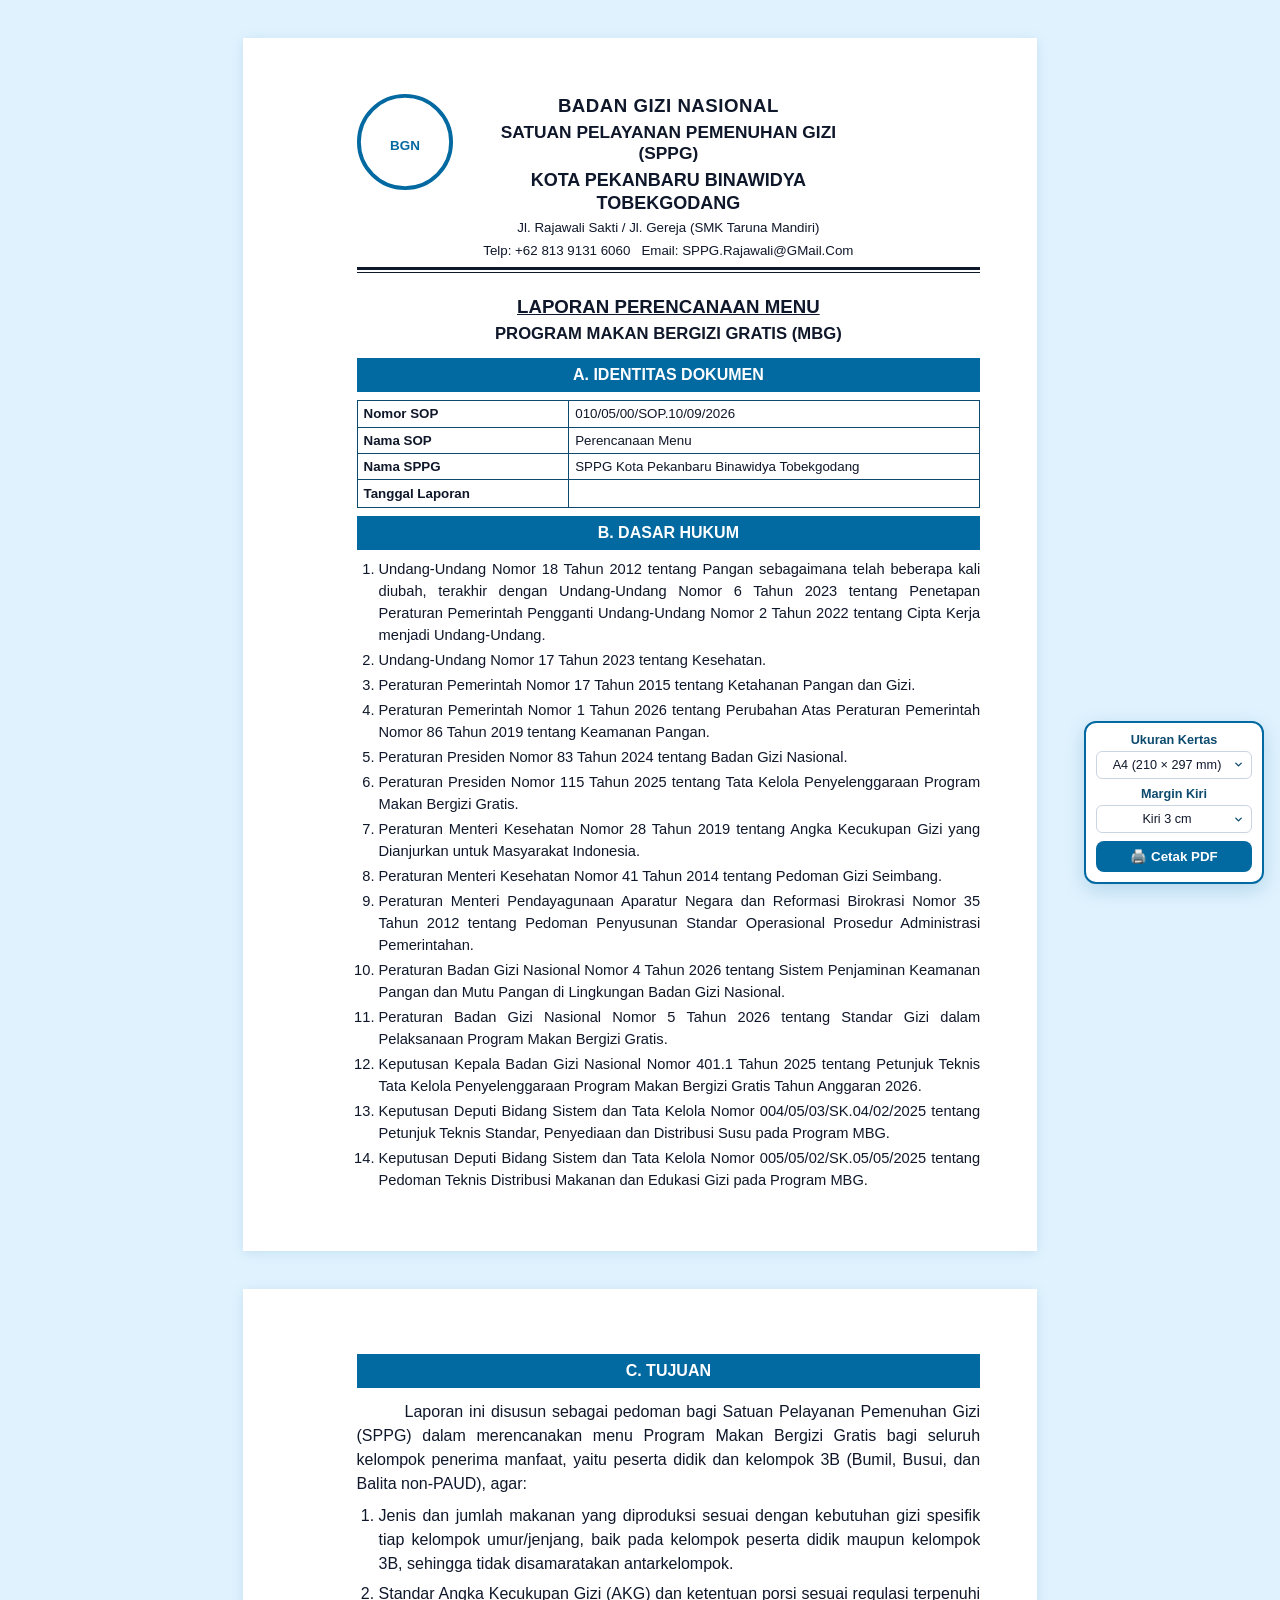
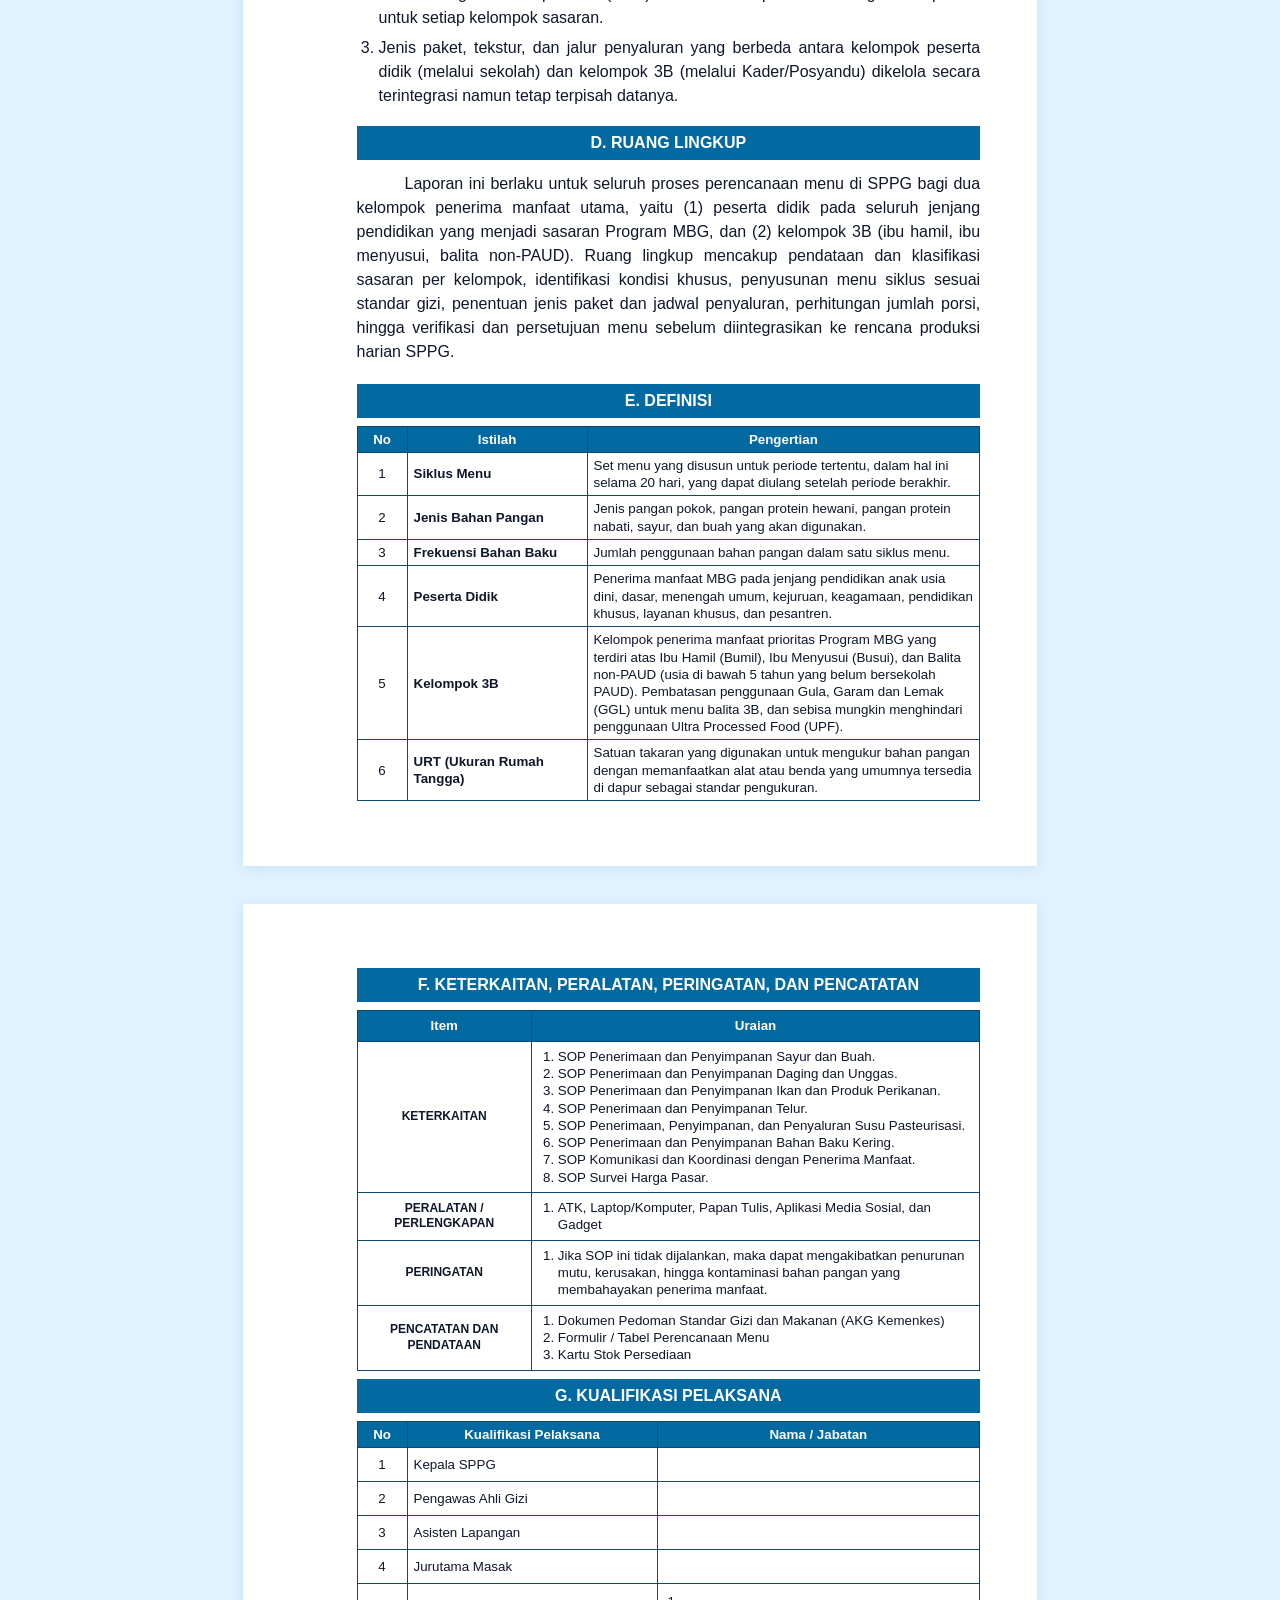
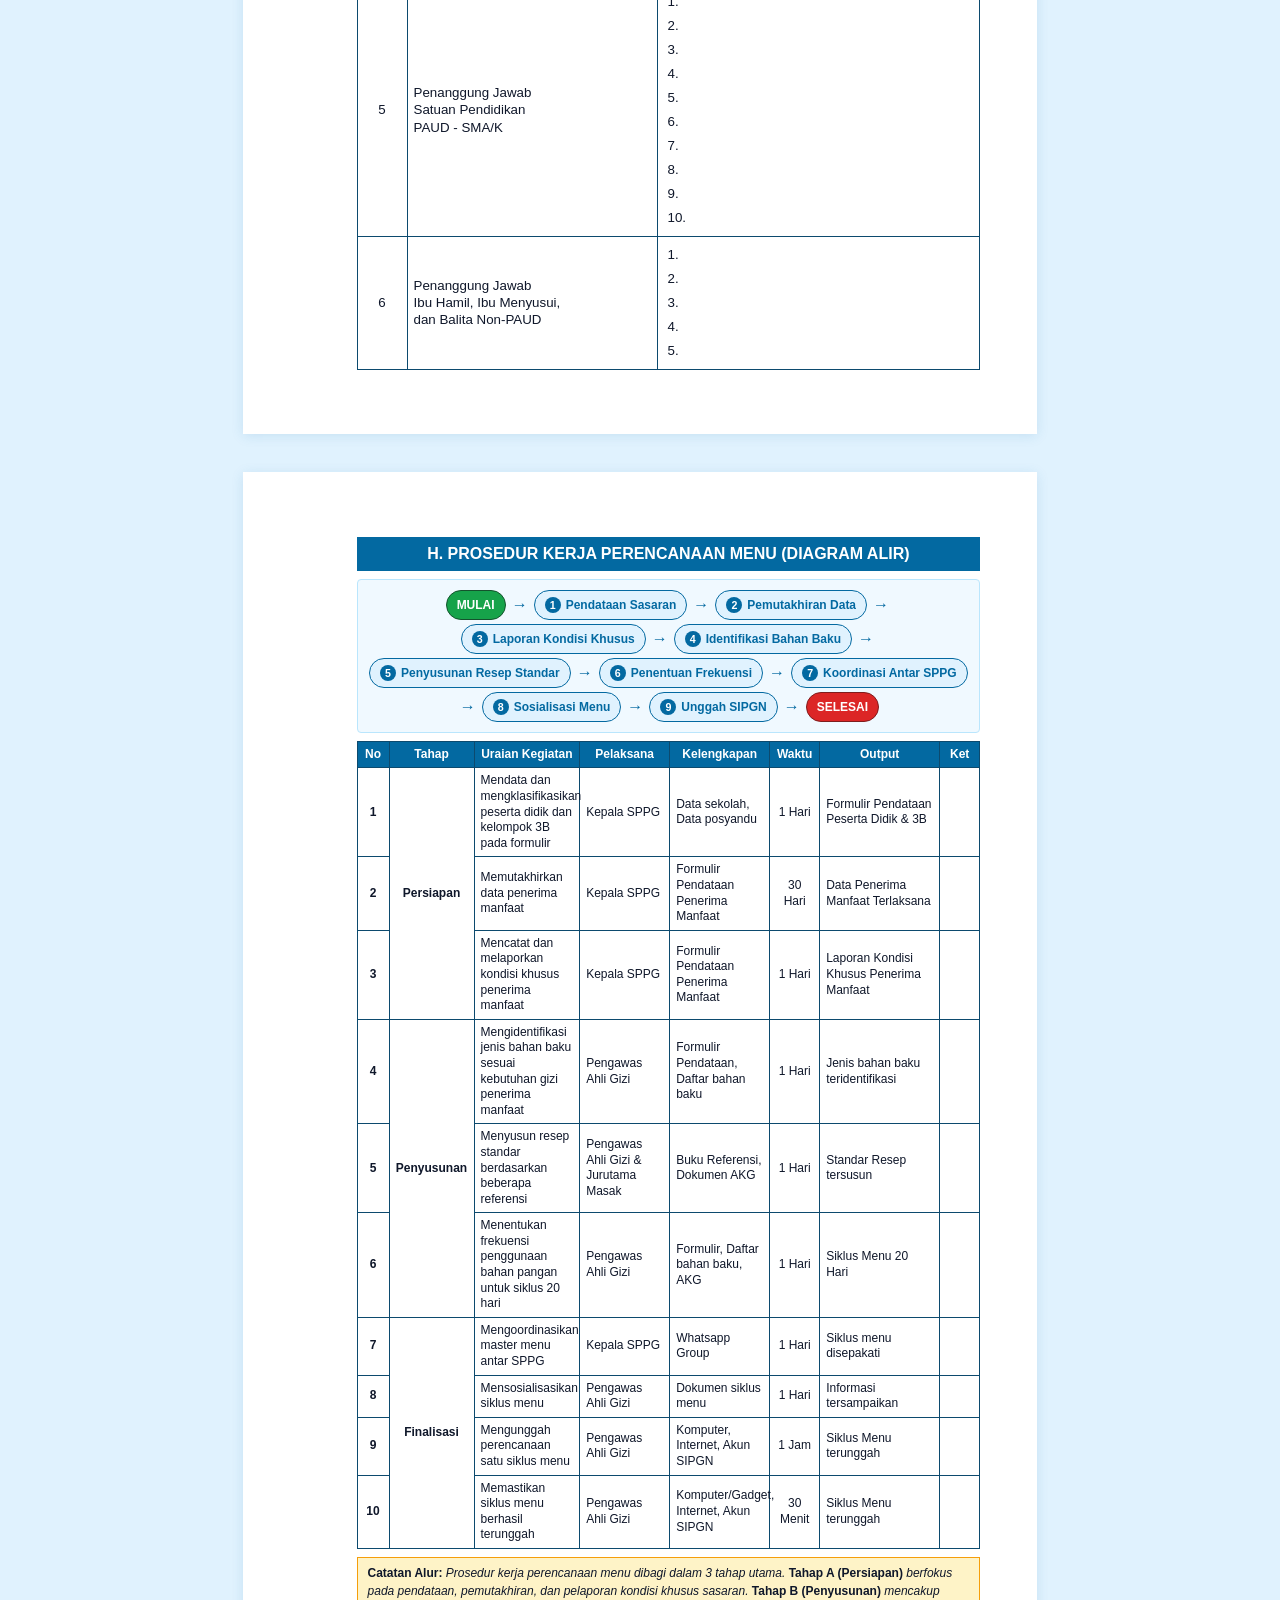
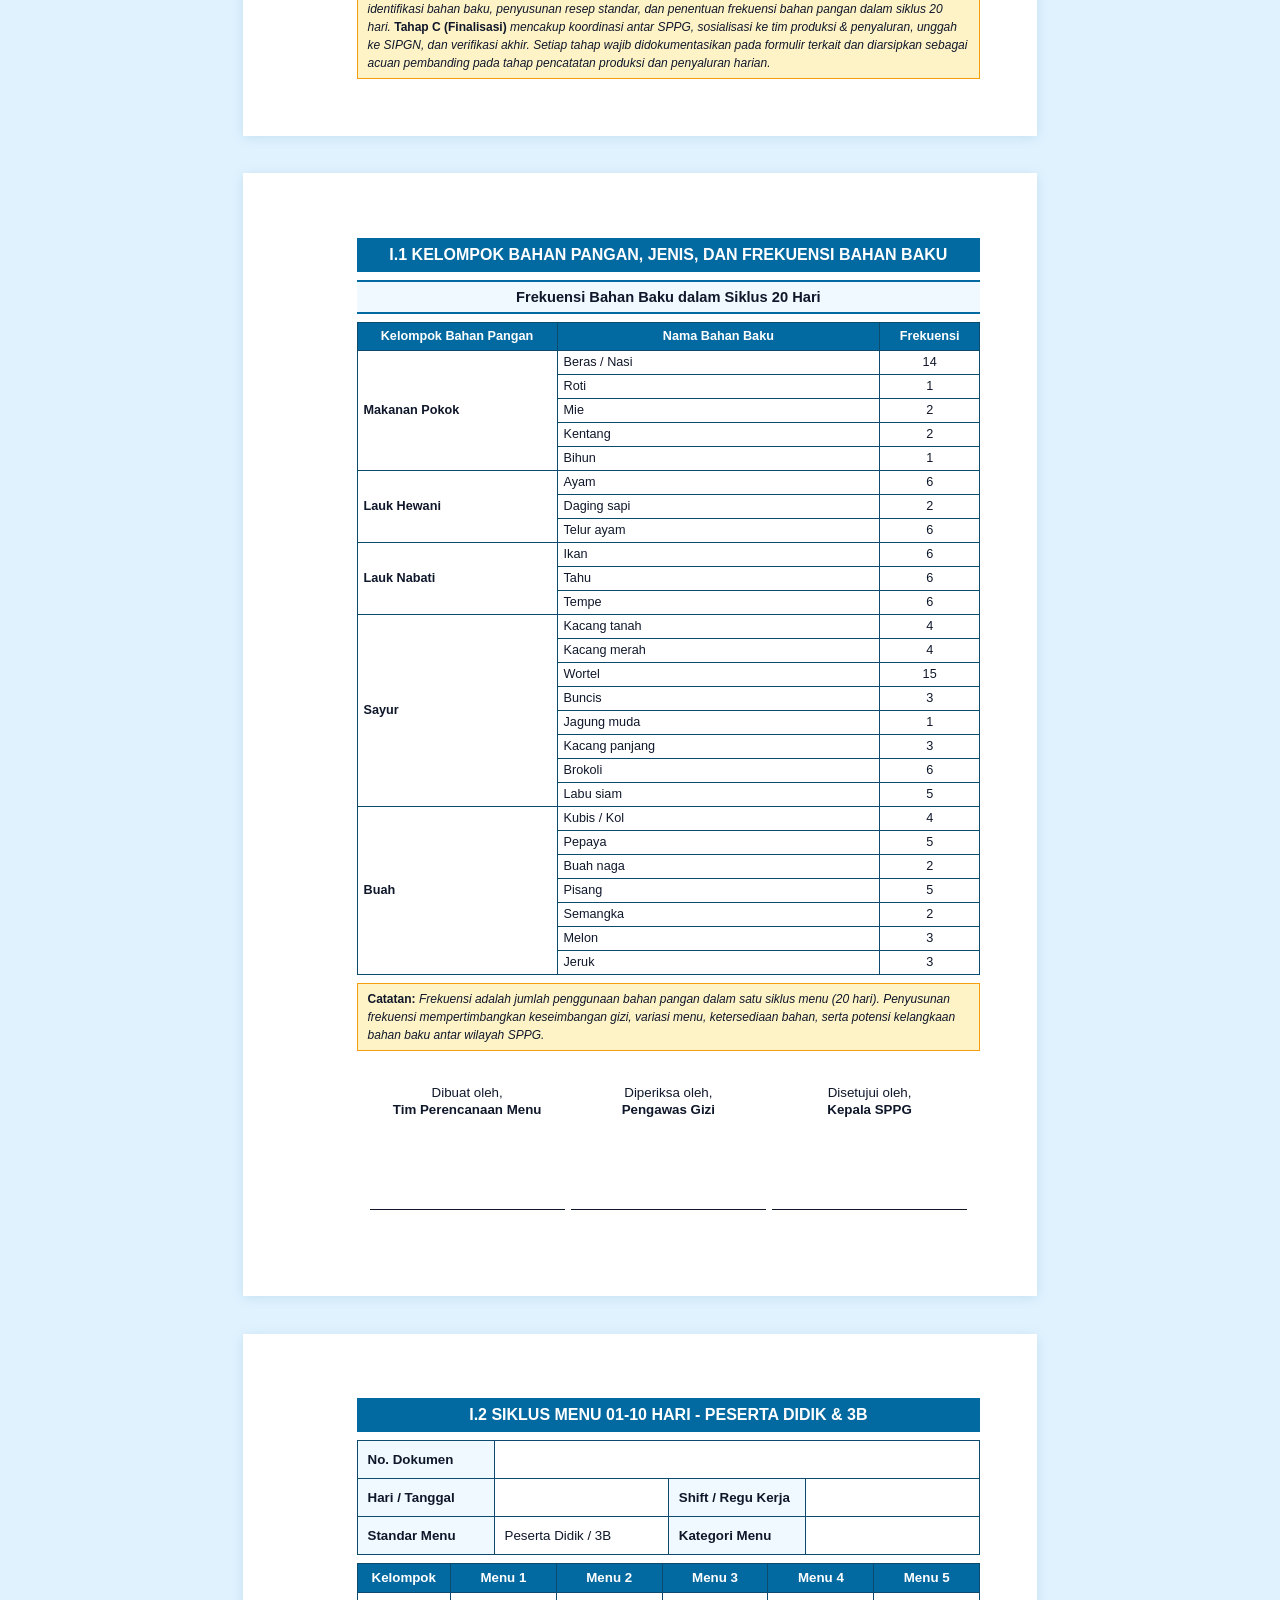
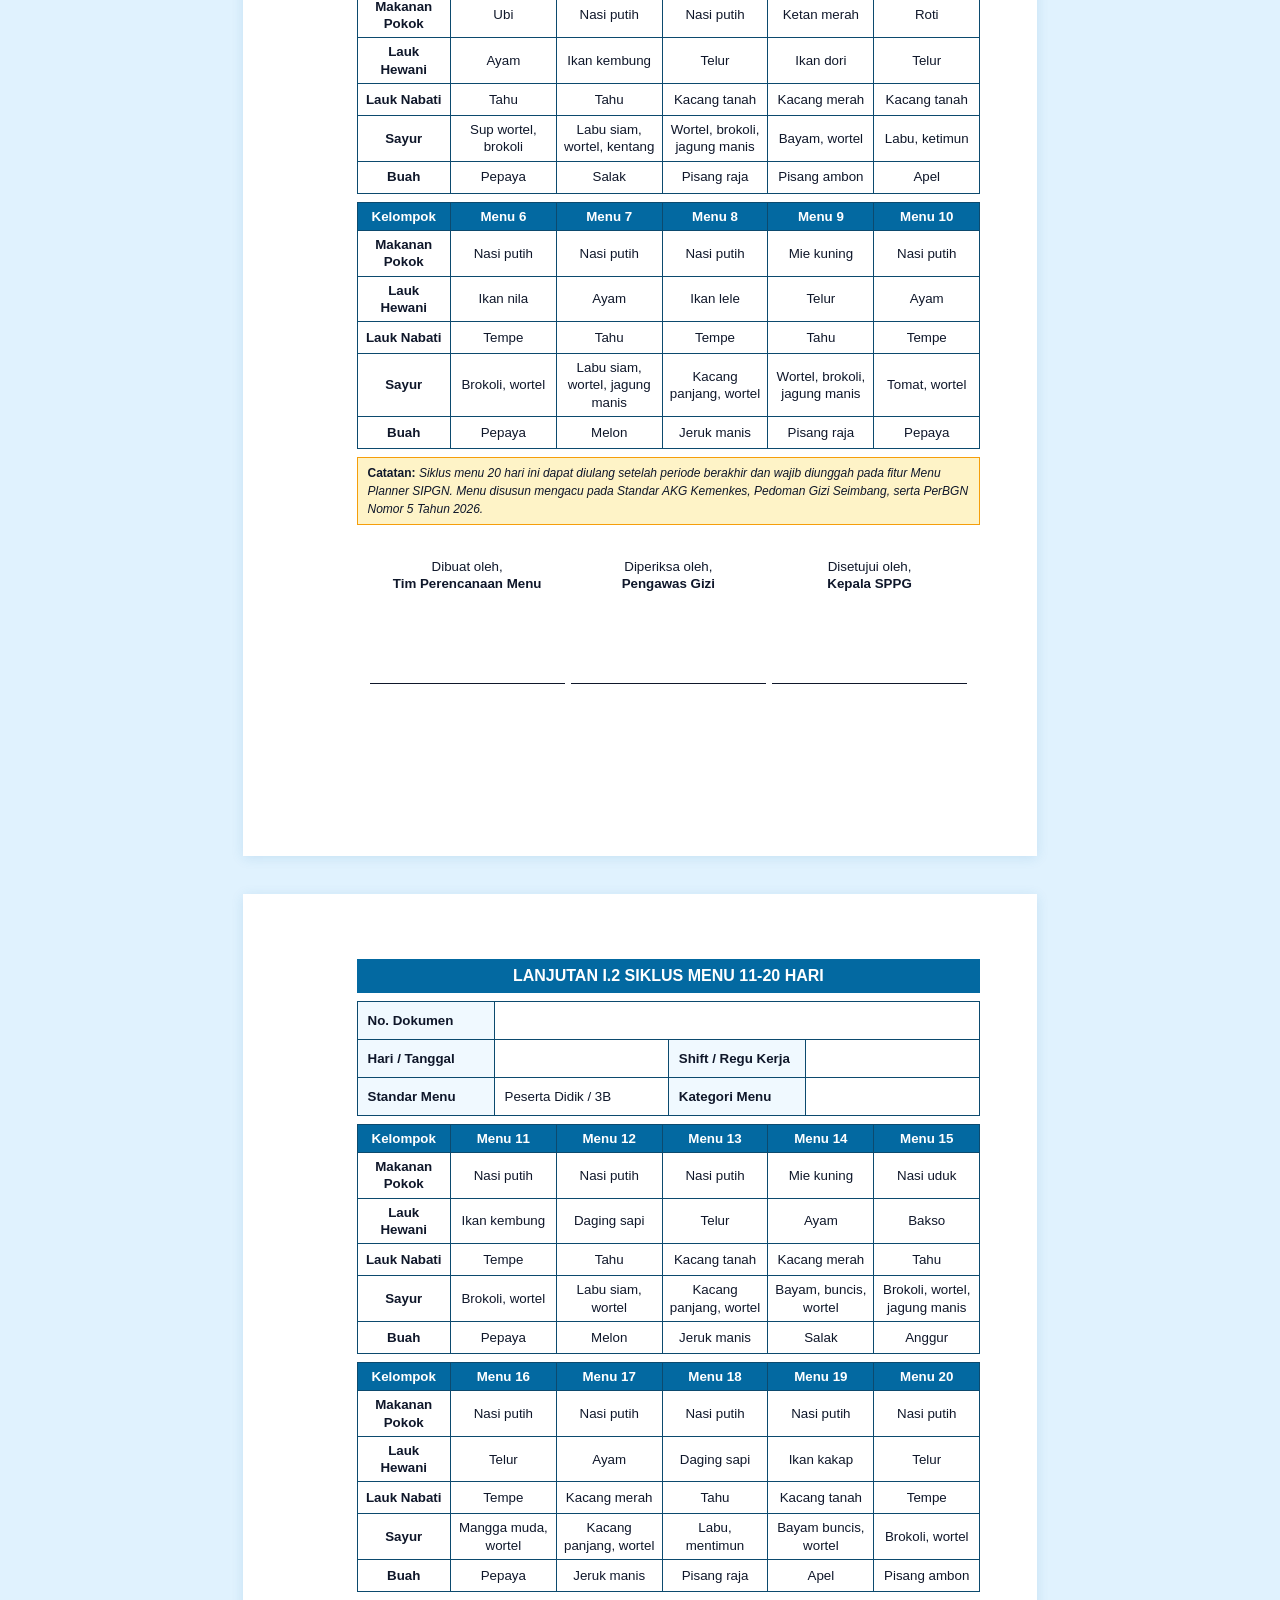
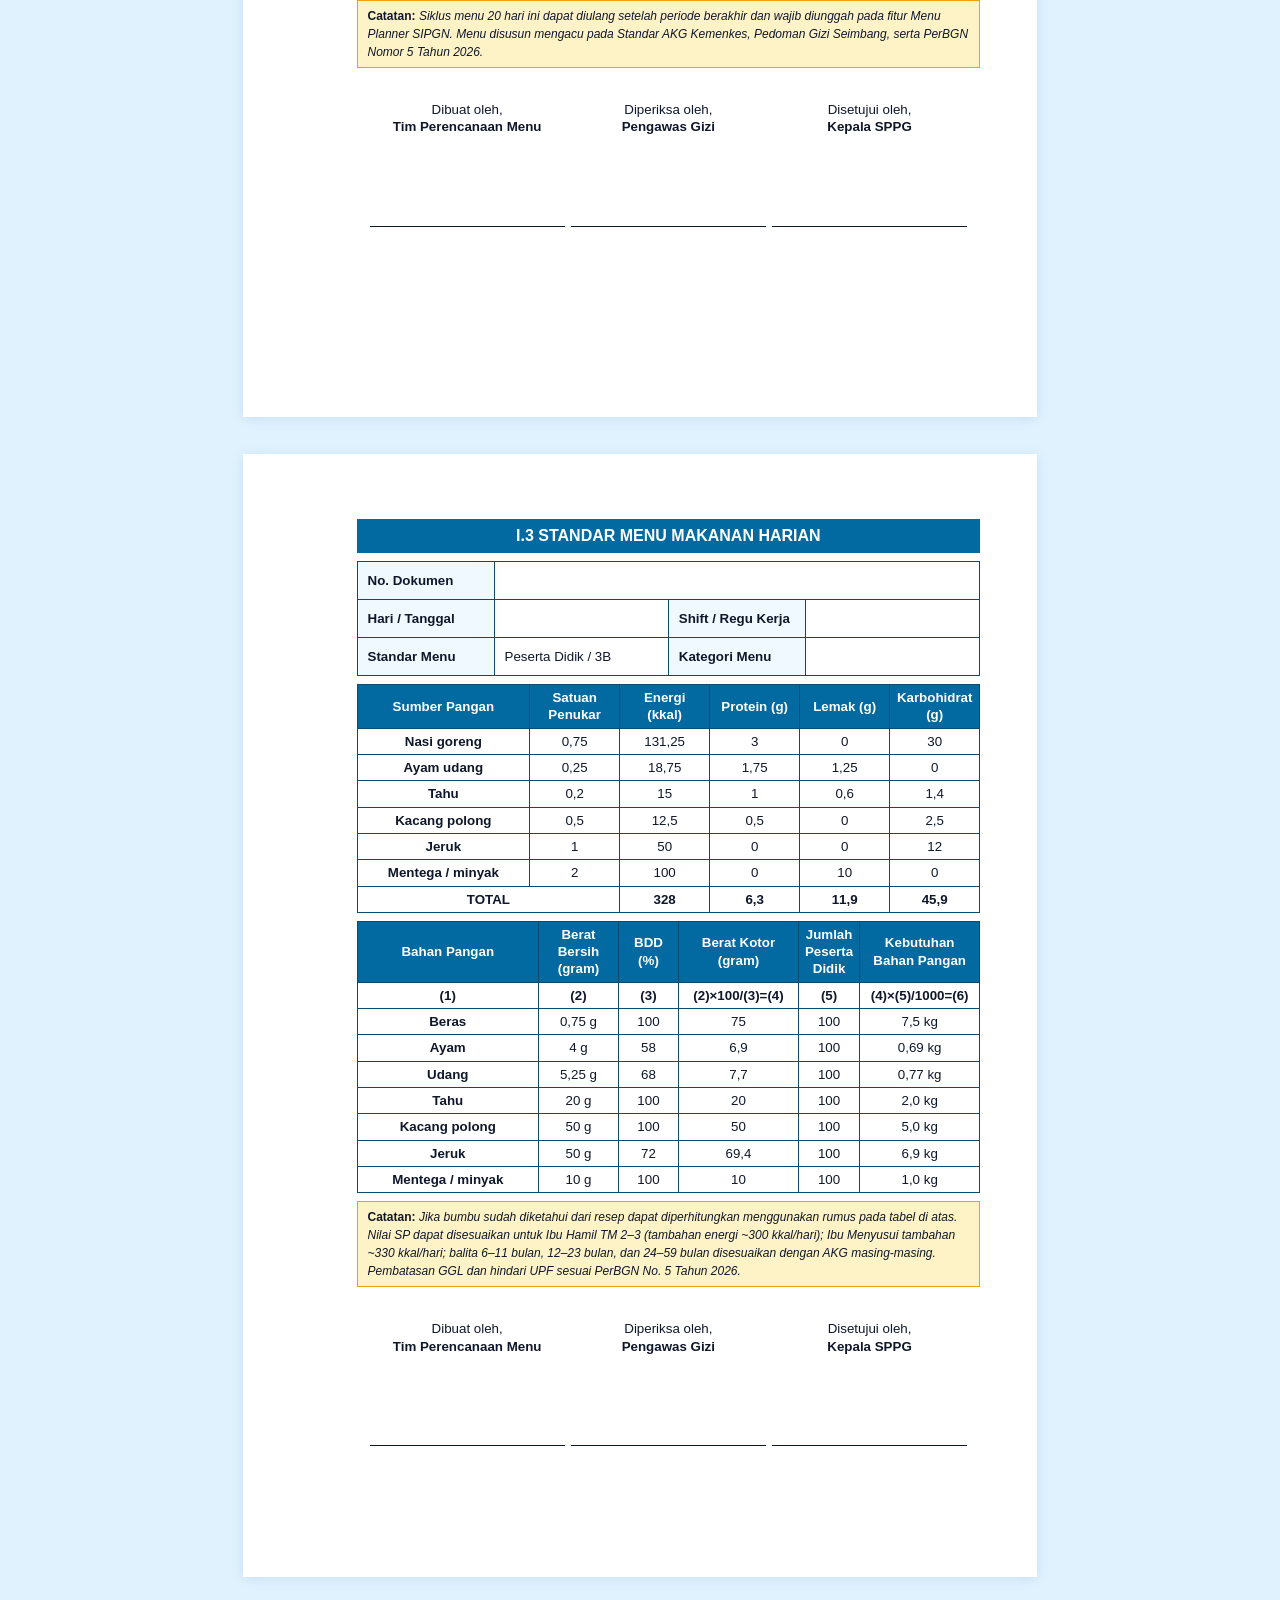
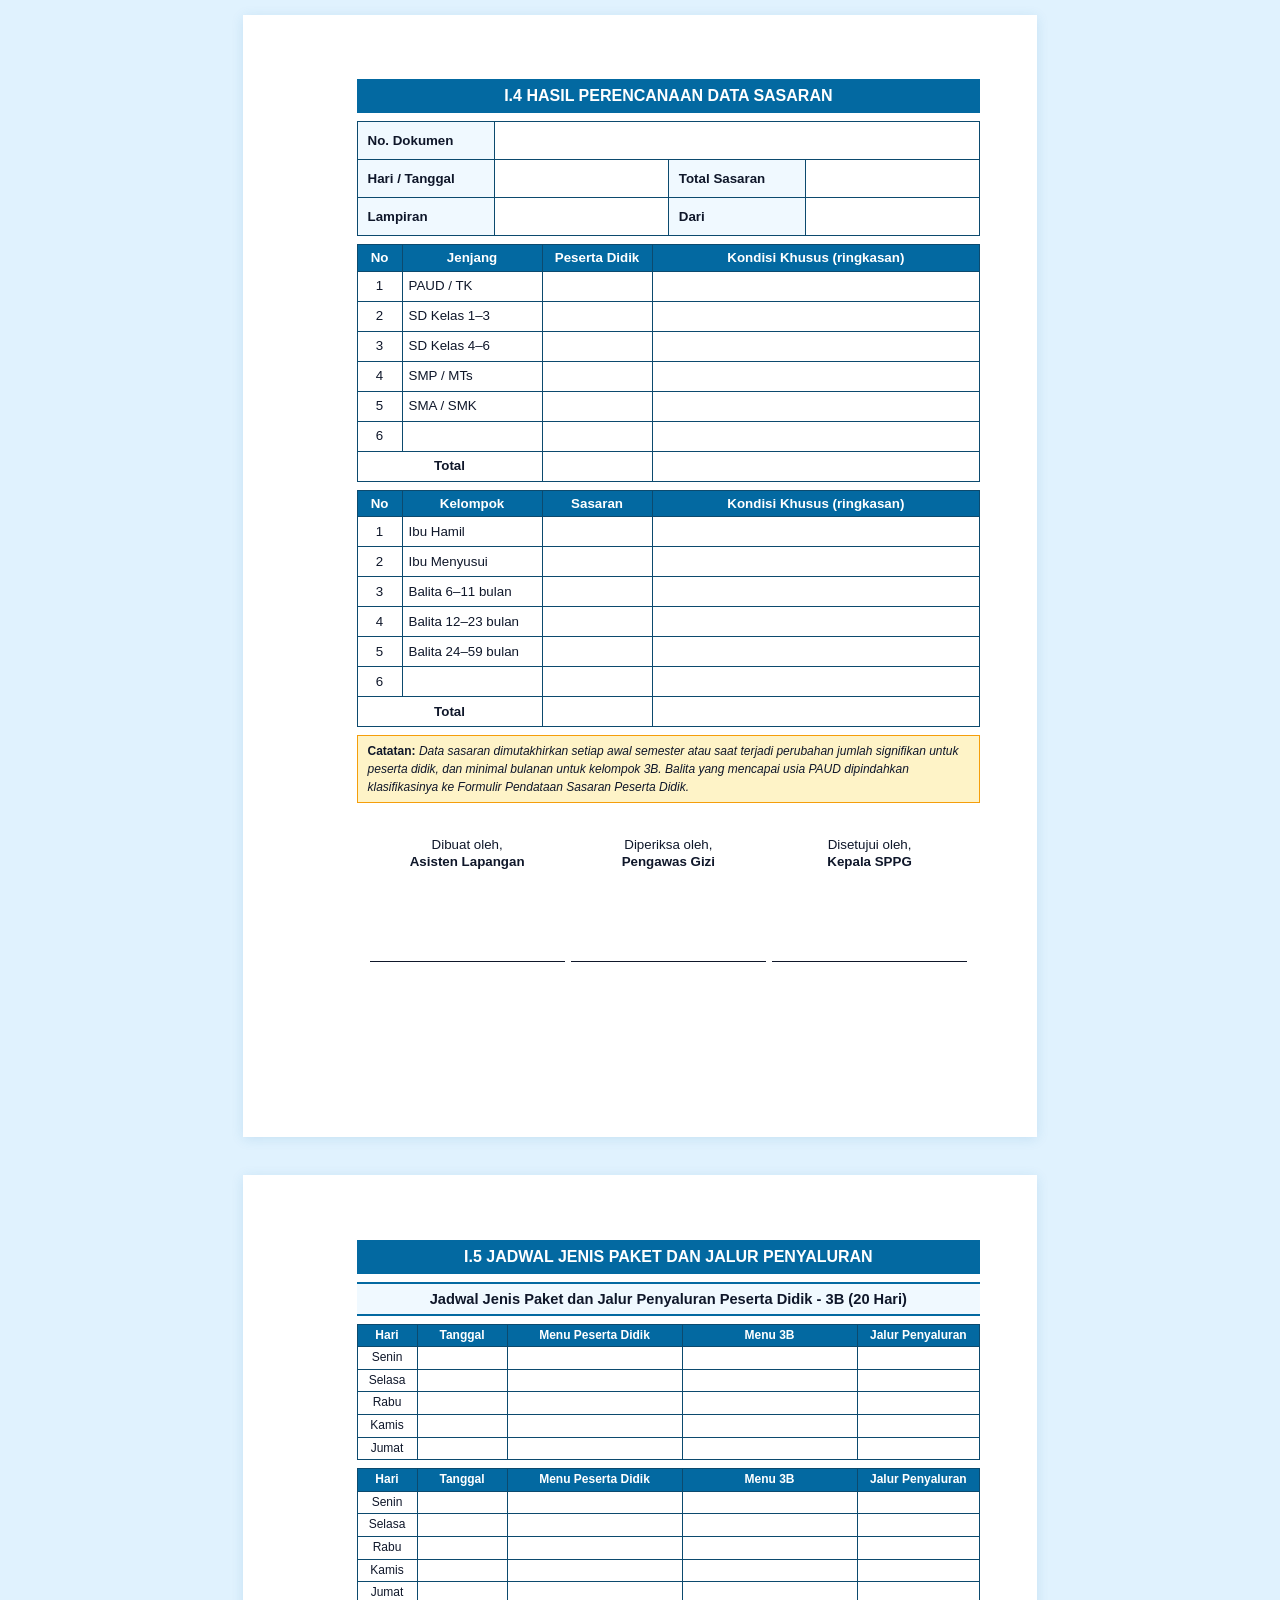
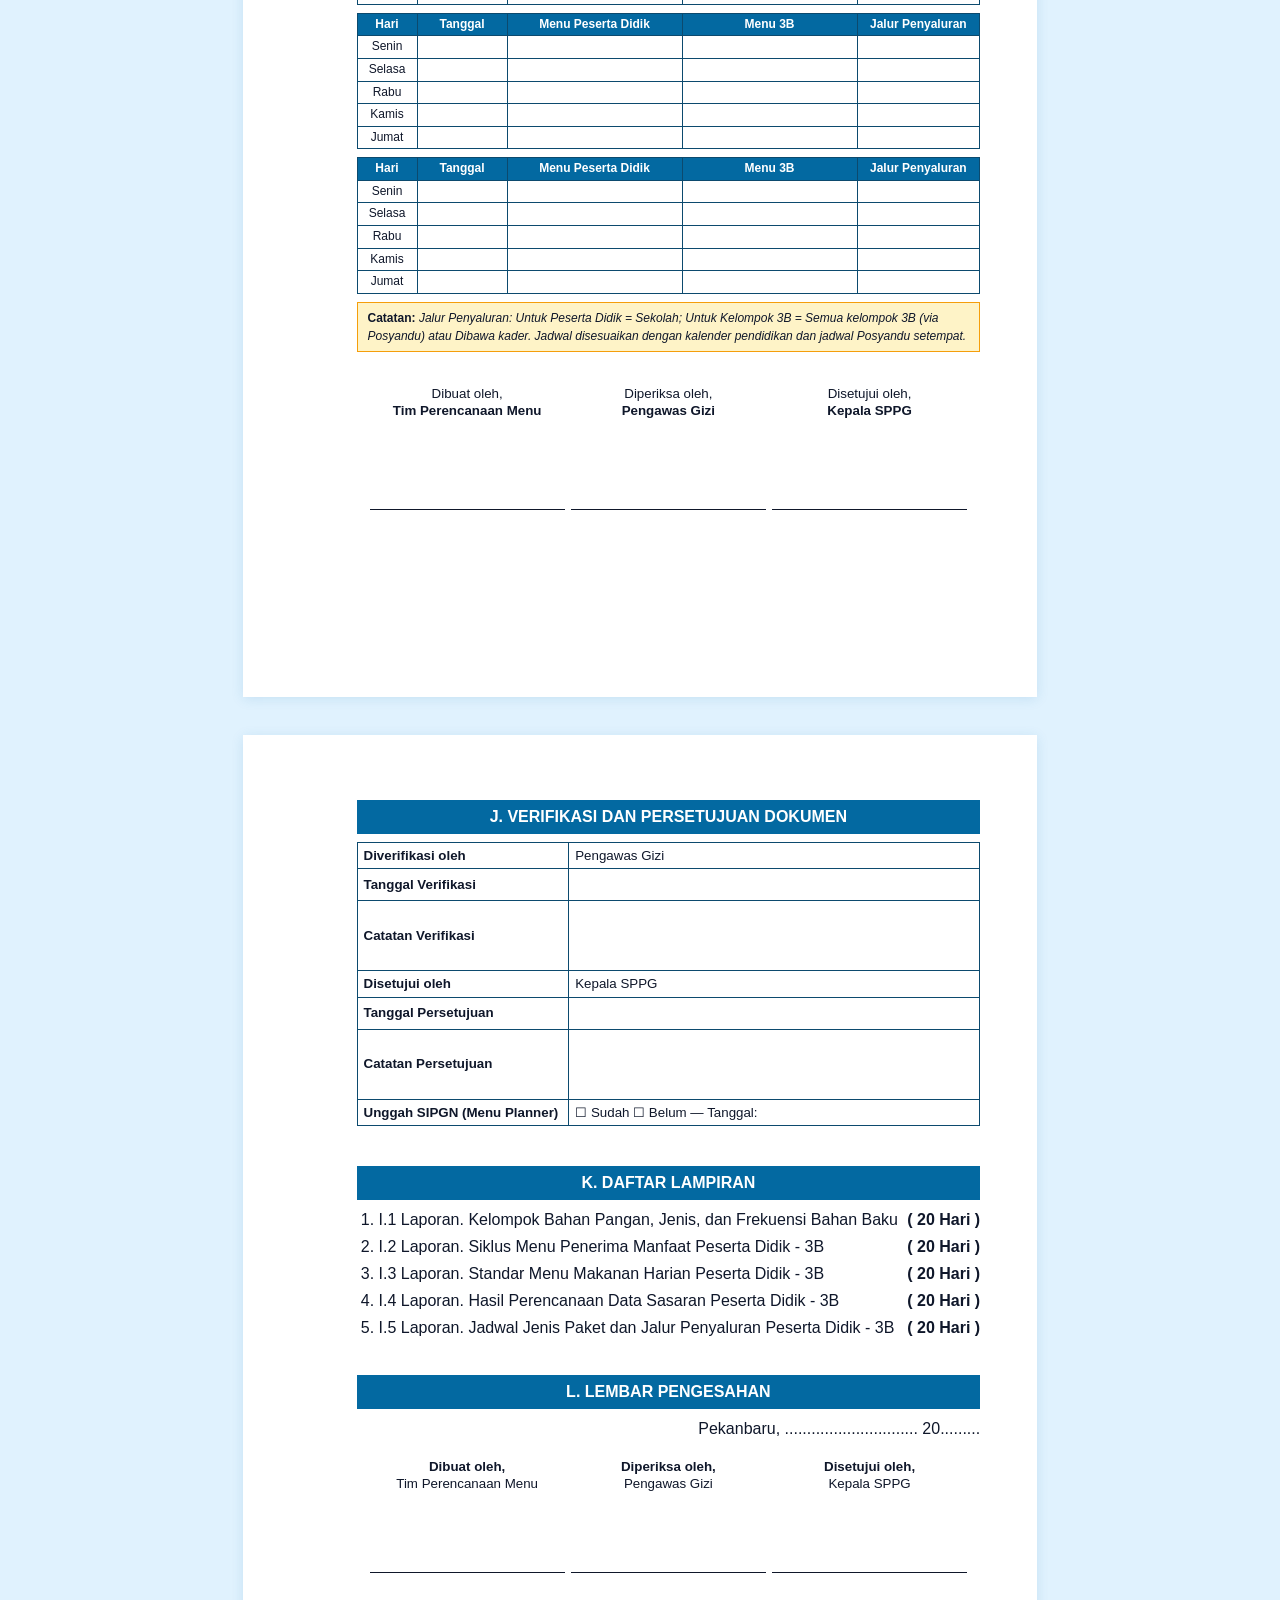
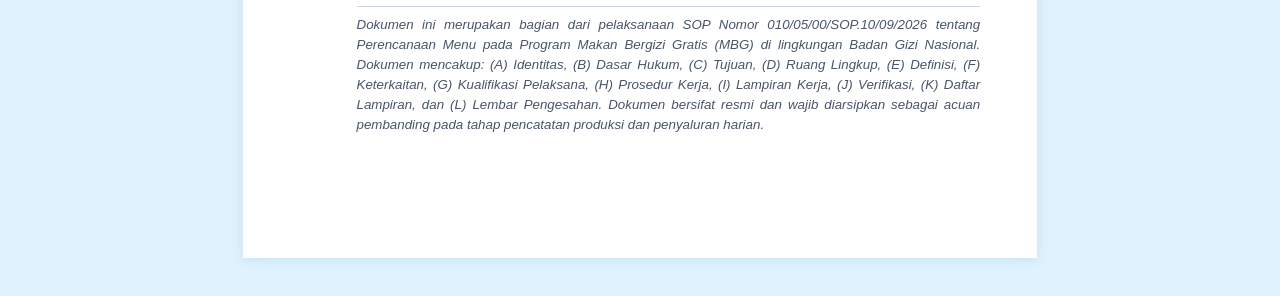
<file: SOP-Baru/1. SOP Perencanaan Menu.html>
<!doctype html>
<html lang="id">
  <head>
    <meta charset="UTF-8" />
    <meta
      name="viewport"
      content="width=device-width, initial-scale=1.0, viewport-fit=cover"
    />
    <meta name="theme-color" content="#0369a1" />
    <title>
      Laporan Perencanaan Menu MBG — SPPG Kota Pekanbaru Binawidya Tobekgodang
    </title>

    <!-- ════════════════════════════════════════════════════════════════
     STYLE GLOBAL — JANGAN DIUBAH PER-FILE
     Salin sama persis di setiap SOP SPPG.
     Nanti bisa dipindah ke file eksternal: sop-global.css
     ════════════════════════════════════════════════════════════════ -->
    <style id="style-global">
      /* RESET & BASE */
      *,
      *::before,
      *::after {
        box-sizing: border-box;
      }
      html {
        -webkit-text-size-adjust: 100%;
      }
      body {
        margin: 0;
        font-family: Arial, Helvetica, sans-serif;
        font-size: 12pt;
        line-height: 1.5;
        color: #0f172a;
        background: #e0f2fe;
        -webkit-font-smoothing: antialiased;
      }
      img {
        max-width: 100%;
        height: auto;
        display: block;
      }

      /* VARIABEL TEMA */
      :root {
        --biru-utama: #0369a1;
        --biru-gelap: #0c4a6e;
        --biru-muda: #f0f9ff;
        --biru-aksen: #e0f2fe;
        --kuning-lembut: #fef3c7;
        --kuning-border: #f59e0b;
        --hijau: #16a34a;
        --merah: #dc2626;
        --teks: #0f172a;
        --jarak-blok: 8px;
        --indent-tab: 1.27cm;
      }

      /* HALAMAN */
      .page {
        width: 210mm;
        min-height: 297mm;
        padding: 15mm 15mm 15mm 30mm;
        margin: 10mm auto;
        background: #fff;
        box-shadow: 0 2px 12px rgba(3, 105, 161, 0.12);
      }

      /* KOP SURAT */
      .kop {
        display: flex;
        align-items: flex-start;
        gap: 16px;
        padding-bottom: 8px;
      }
      .kop-logo {
        width: 96px;
        height: 96px;
        flex: 0 0 96px;
        display: flex;
        align-items: center;
        justify-content: center;
      }
      .kop-teks {
        flex: 1 1 auto;
        text-align: center;
        line-height: 1.25;
      }
      .kop-teks .l1 {
        font-size: 14pt;
        font-weight: bold;
        letter-spacing: 0.5px;
      }
      .kop-teks .l2 {
        font-size: 13pt;
        font-weight: bold;
        margin-top: 4px;
      }
      .kop-teks .l3 {
        font-size: 13.5pt;
        font-weight: bold;
        margin-top: 4px;
      }
      .kop-teks .l4,
      .kop-teks .l5 {
        font-size: 10pt;
        margin-top: 6px;
      }
      .kop-spacer {
        width: 96px;
        flex: 0 0 96px;
      }
      .kop-line-1 {
        border-top: 3px solid var(--teks);
      }
      .kop-line-2 {
        border-top: 1px solid var(--teks);
        margin-top: 2px;
      }

      /* JUDUL LAPORAN */
      .judul-laporan {
        text-align: center;
        margin: 20px 0 12px;
      }
      .judul-laporan .t1 {
        font-size: 14pt;
        font-weight: bold;
        text-decoration: underline;
      }
      .judul-laporan .t2 {
        font-size: 12.5pt;
        font-weight: bold;
      }

      /* JUDUL SECTION */
      .section-title {
        font-size: 12pt;
        font-weight: bold;
        background: var(--biru-utama);
        color: #fff;
        padding: 5px 10px;
        margin: var(--jarak-blok) 0;
        text-align: center;
      }

      /* TABEL BASE */
      table {
        width: 100%;
        border-collapse: collapse;
        font-size: 10pt;
        line-height: 1.3;
        margin: var(--jarak-blok) 0;
      }
      th,
      td {
        border: 1px solid var(--biru-gelap);
        padding: 4px 6px;
        vertical-align: middle;
      }
      th,
      thead th {
        background: var(--biru-utama);
        color: #fff;
        font-weight: bold;
        text-align: center;
        vertical-align: middle;
      }
      td {
        background: #fff;
        color: var(--teks);
      }

      /* Sel penekanan */
      td.center {
        text-align: center;
      }
      td.kiri {
        text-align: left;
        font-weight: bold;
      }
      .label-cell {
        width: 34%;
        font-weight: bold;
      }
      td.kategori {
        font-weight: bold;
        text-align: left;
        padding-left: 8px;
      }
      td.tahap {
        font-weight: bold;
        text-align: center;
        width: 85px;
        font-size: 9pt;
      }
      td.no {
        text-align: center;
        font-weight: bold;
        width: 32px;
      }
      tr.total td {
        font-weight: bold;
      }
      tr.header-row td {
        font-weight: bold;
      }

      /* ⚠️ URUTAN MATRIX → WORKFLOW HARUS DIPERTAHANKAN
     (agar t-workflow menang pada <table class="t-workflow t-matrix">) */
      table.t-matrix {
        font-size: 8.5pt;
      }
      table.t-matrix th,
      table.t-matrix td {
        padding: 2px 3px;
      }

      table.t-workflow {
        font-size: 9pt;
        table-layout: fixed;
      }
      table.t-workflow th,
      table.t-workflow td {
        padding: 5px 6px;
      }

      table.t-menu {
        font-size: 10pt;
        table-layout: fixed;
      }
      table.t-menu th,
      table.t-menu td {
        padding: 5px 6px;
        text-align: center;
        height: 32px;
        word-wrap: break-word;
      }
      table.t-menu th {
        height: 28px;
      }

      table.t-keterkaitan {
        font-size: 10pt;
        table-layout: fixed;
      }
      table.t-keterkaitan th,
      table.t-keterkaitan td {
        padding: 6px 8px;
      }
      table.t-keterkaitan ol {
        padding-left: 18px;
        margin: 0;
      }

      /* Standar menu — rata tengah (dasar) */
      table.t-standar td,
      table.t-standar td.kiri,
      table.t-standar th {
        text-align: center;
      }

      /* FORM HEADER */
      table.form-header {
        table-layout: fixed;
        width: 100%;
      }
      table.form-header col.c-label {
        width: 22%;
      }
      table.form-header col.c-value {
        width: 28%;
      }
      table.form-header td {
        height: 38px;
        vertical-align: middle;
        text-align: left;
        padding: 6px 10px;
        background: #fff;
      }
      table.form-header td.flabel {
        font-weight: bold;
        background: var(--biru-muda);
        padding-left: 10px;
        text-align: left;
        vertical-align: middle;
      }
      table.form-header td.fvalue {
        background: #fff;
        text-align: left;
        vertical-align: middle;
      }

      /* TABEL CAPTION */
      .tabel-caption {
        font-size: 11pt;
        font-weight: bold;
        text-align: center;
        margin: var(--jarak-blok) 0;
        background: var(--biru-muda);
        padding: 4px;
        border-top: 2px solid var(--biru-utama);
        border-bottom: 2px solid var(--biru-utama);
      }

      /* CATATAN */
      .catatan {
        font-size: 9pt;
        font-style: italic;
        background: var(--kuning-lembut);
        border: 1px solid var(--kuning-border);
        padding: 6px 10px;
        margin: var(--jarak-blok) 0 0;
      }
      .catatan strong {
        font-style: normal;
      }
      .catatan + .ttd-verifikasi {
        margin-top: 1.5em;
      }

      /* TANDA TANGAN / VERIFIKASI */
      .ttd-verifikasi {
        margin-top: var(--jarak-blok);
        padding: 6px 10px;
      }
      .ttd-verifikasi table {
        border: none;
        width: 100%;
        margin: 0;
      }
      .ttd-verifikasi td {
        width: 33.333%;
        border: none;
        background: transparent;
        text-align: center;
        vertical-align: top;
        padding: 3px;
      }
      .ttd-space {
        height: 90px;
      }
      .ttd-name-line {
        border-top: 1px solid var(--teks);
        display: block;
        min-width: 80%;
        margin: 0 auto;
        height: 1px;
      }
      .signature-box {
        height: 80px;
      }

      /* LIST */
      ol.legal {
        list-style: decimal;
        padding-left: 22px;
        margin: 0;
      }
      ol.legal-dasar-hukum {
        font-size: 11pt;
      }
      ol.legal li {
        margin-bottom: 3px;
        text-align: justify;
        line-height: 1.5;
      }
      .list-flex {
        display: flex;
        justify-content: space-between;
        align-items: baseline;
        gap: 8px;
      }
      .list-flex .kanan {
        font-weight: bold;
        white-space: nowrap;
      }

      /* DIAGRAM ALIR */
      .flow-chain {
        display: flex;
        flex-wrap: wrap;
        justify-content: center;
        align-items: center;
        gap: 4px;
        padding: 10px;
        background: var(--biru-muda);
        border: 1px solid #bae6fd;
        border-radius: 4px;
        margin: var(--jarak-blok) 0;
      }
      .flow-item {
        display: inline-flex;
        align-items: center;
        gap: 5px;
        padding: 5px 10px;
        background: var(--biru-aksen);
        border: 1.5px solid var(--biru-utama);
        border-radius: 20px;
        font-size: 9pt;
        font-weight: bold;
        color: var(--biru-utama);
        white-space: nowrap;
      }
      .flow-item .fn {
        display: inline-flex;
        align-items: center;
        justify-content: center;
        width: 16px;
        height: 16px;
        background: var(--biru-utama);
        color: #fff;
        border-radius: 50%;
        font-size: 8pt;
      }
      .flow-item.start,
      .flow-item.end {
        background: var(--hijau);
        border-color: #14532d;
        color: #fff;
      }
      .flow-item.end {
        background: var(--merah);
        border-color: #7f1d1d;
      }
      .flow-conn {
        color: var(--biru-utama);
        font-size: 12pt;
        font-weight: bold;
        padding: 0 2px;
      }

      /* FOOTER & NARASI SOP */
      .footer-dokumen {
        margin-top: 24px;
        font-size: 10pt;
        font-style: italic;
        color: #475569;
        border-top: 1px solid #cbd5e1;
        padding-top: 8px;
        text-align: justify;
        text-justify: inter-word;
      }
      .narasi-sop {
        font-size: 12pt;
        line-height: 1.5;
        text-align: justify;
        text-justify: inter-word;
        padding: 4px 0;
      }
      .narasi-sop p {
        margin: 0 0 8px;
        text-indent: var(--indent-tab);
      }
      .narasi-sop ol {
        padding-left: 22px;
        margin: 0;
      }
      .narasi-sop ol li {
        margin-bottom: 6px;
      }

      /* LEMBAR PENGESAHAN */
      .pengesahan {
        font-size: 12pt;
        margin-top: var(--jarak-blok);
      }
      .pengesahan-tanggal {
        text-align: right;
        margin: var(--jarak-blok) 0;
      }
      .pengesahan-garis {
        border-top: 1px solid var(--teks);
      }

      /* TOOLBAR */
      .toolbar {
        position: fixed;
        bottom: 16px;
        right: 16px;
        width: 180px;
        display: flex;
        flex-direction: column;
        gap: 8px;
        padding: 10px;
        background: #fff;
        border: 2px solid var(--biru-utama, #0369a1);
        border-radius: 12px;
        box-shadow: 0 6px 20px rgba(3, 105, 161, 0.2);
        z-index: 100;
        font-family: Arial, Helvetica, sans-serif;
        font-size: 10pt;
        box-sizing: border-box;
      }
      .toolbar-group {
        display: flex;
        flex-direction: column;
        gap: 3px;
        align-items: center;
      }
      .toolbar-label {
        font-weight: bold;
        color: var(--biru-gelap, #0c4a6e);
        font-size: 9.5pt;
        line-height: 1.2;
        text-align: center;
        width: 100%;
      }
      .toolbar-select {
        width: 100%;
        padding: 6px 22px 6px 8px;
        border: 1.5px solid #cbd5e1;
        border-radius: 6px;
        background-color: #fff;
        font-family: inherit;
        font-size: 9.5pt;
        color: var(--teks, #0f172a);
        cursor: pointer;
        appearance: none;
        -webkit-appearance: none;
        -moz-appearance: none;
        background-image: url("data:image/svg+xml;utf8,<svg xmlns='http://www.w3.org/2000/svg' width='12' height='12' viewBox='0 0 24 24' fill='none' stroke='%230c4a6e' stroke-width='3' stroke-linecap='round' stroke-linejoin='round'><polyline points='6 9 12 15 18 9'/></svg>");
        background-repeat: no-repeat;
        background-position: right 7px center;
        background-size: 11px 11px;
        transition:
          border-color 0.15s,
          box-shadow 0.15s;
        text-align: center;
      }
      .toolbar-select:focus {
        outline: none;
        border-color: var(--biru-utama, #0369a1);
        box-shadow: 0 0 0 2px rgba(3, 105, 161, 0.15);
      }
      .toolbar .btn-print {
        width: 100%;
        padding: 8px 10px;
        margin-top: 0;
        background: var(--biru-utama, #0369a1);
        color: #fff;
        border: none;
        border-radius: 8px;
        font-family: inherit;
        font-weight: bold;
        font-size: 10pt;
        cursor: pointer;
        text-align: center;
        transition: background 0.15s;
      }
      .toolbar .btn-print:hover {
        background: var(--biru-gelap, #0c4a6e);
      }
      .toolbar .btn-print:active {
        transform: translateY(1px);
      }

      /* RESPONSIVE */
      @media screen and (max-width: 1024px) {
        body {
          font-size: 11pt;
          padding: 8px;
        }
        .page {
          width: 100%;
          min-height: auto;
          padding: 16px;
          margin: 8px 0;
        }
        .kop {
          flex-direction: column;
          align-items: center;
          text-align: center;
          gap: 8px;
        }
        .kop-logo,
        .kop-spacer {
          width: 72px;
          flex-basis: 72px;
          height: 72px;
        }
        .kop-teks .l1 {
          font-size: 13pt;
        }
        .kop-teks .l2 {
          font-size: 12pt;
        }
        .kop-teks .l3 {
          font-size: 12.5pt;
        }
        table {
          font-size: 10pt;
        }
        th,
        td {
          padding: 6px 8px;
        }
        .toolbar {
          width: auto;
          left: 10px;
          right: 10px;
        }
      }
      @media screen and (max-width: 600px) {
        .page {
          padding: 12px 10px;
        }
        table {
          font-size: 9pt;
        }
        th,
        td {
          padding: 4px 5px;
        }
        .section-title {
          font-size: 11pt;
          padding: 4px 6px;
        }
        .tabel-caption {
          font-size: 10pt;
        }
        .toolbar {
          font-size: 9pt;
          bottom: 10px;
        }
      }

      /* CETAK / PDF */
      @media print {
        body {
          background: #fff;
          font-size: 12pt;
        }
        .page {
          width: auto;
          min-height: auto;
          padding: 0;
          margin: 0;
          box-shadow: none;
        }
        .page-break {
          page-break-before: always;
        }
        table {
          page-break-inside: auto;
        }
        tr,
        .flow-chain,
        .catatan {
          page-break-inside: avoid;
        }
        .no-print {
          display: none !important;
        }
        .flow-item {
          -webkit-print-color-adjust: exact;
          print-color-adjust: exact;
        }
        thead {
          display: table-header-group;
        }
      }
    </style>

    <!-- ════════════════════════════════════════════════════════════════
     STYLE SOP 1 — KHUSUS FILE INI
     Boleh diubah tanpa memengaruhi SOP lain.
     Nanti bisa dipindah ke file eksternal: sop-01.css
     ════════════════════════════════════════════════════════════════ -->
    <style id="style-sop">
      /* Frekuensi bahan baku (I.1) */
      table.t-frekuensi {
        font-size: 9.5pt;
        table-layout: fixed;
      }
      table.t-frekuensi th,
      table.t-frekuensi td {
        padding: 2px 6px;
        height: 24px;
      }
      table.t-frekuensi th {
        padding: 4px 6px;
        height: 28px;
      }

      /* Jadwal jenis paket (I.5) */
      table.t-jadwal {
        font-size: 9pt;
      }
      table.t-jadwal th,
      table.t-jadwal td {
        padding: 3px 5px;
      }

      /* Baris kosong isian (I.4) */
      .row-h {
        height: 30px;
      }

      /* Daftar bernomor kualifikasi pelaksana (G) */
      .list-nomor {
        text-align: left;
        padding: 6px 10px;
        line-height: 1.8;
        font-size: 10pt;
      }

      /* Lebar kolom kategori khusus SOP 1 */
      td.kategori {
        width: 15%;
      }
    </style>

    <!-- @page default — margin kiri 3 cm (ruang jilid), diubah JS bila perlu -->
    <style id="dynamic-page-style">
      @page {
        size: A4 portrait;
        margin: 15mm 15mm 15mm 30mm;
      }
    </style>
  </head>

  <body>
    <!-- ════════════════════════════════════════════════════════════
         HALAMAN 1 — KOP + A. IDENTITAS + B. DASAR HUKUM
         ════════════════════════════════════════════════════════════ -->
    <div class="page">
      <div class="kop">
        <div class="kop-logo">
          <img
            alt="Logo BGN"
            src="data:image/svg+xml;utf8,<svg xmlns='http://www.w3.org/2000/svg' viewBox='0 0 100 100'><circle cx='50' cy='50' r='48' fill='white' stroke='%230369a1' stroke-width='4'/><text x='50' y='58' font-family='Arial' font-size='14' font-weight='bold' text-anchor='middle' fill='%230369a1'>BGN</text></svg>"
          />
        </div>
        <div class="kop-teks">
          <div class="l1">BADAN GIZI NASIONAL</div>
          <div class="l2">SATUAN PELAYANAN PEMENUHAN GIZI (SPPG)</div>
          <div class="l3">KOTA PEKANBARU BINAWIDYA TOBEKGODANG</div>
          <div class="l4">
            Jl. Rajawali Sakti / Jl. Gereja (SMK Taruna Mandiri)
          </div>
          <div class="l5">
            Telp: +62 813 9131 6060 &nbsp; Email: SPPG.Rajawali@GMail.Com
          </div>
        </div>
        <div class="kop-spacer"></div>
      </div>
      <div class="kop-line-1"></div>
      <div class="kop-line-2"></div>

      <div class="judul-laporan">
        <div class="t1">LAPORAN PERENCANAAN MENU</div>
        <div class="t2">PROGRAM MAKAN BERGIZI GRATIS (MBG)</div>
      </div>

      <h2 class="section-title">A. IDENTITAS DOKUMEN</h2>
      <table>
        <tr>
          <td class="label-cell">Nomor SOP</td>
          <td>010/05/00/SOP.10/09/2026</td>
        </tr>
        <tr>
          <td class="label-cell">Nama SOP</td>
          <td>Perencanaan Menu</td>
        </tr>
        <tr>
          <td class="label-cell">Nama SPPG</td>
          <td>SPPG Kota Pekanbaru Binawidya Tobekgodang</td>
        </tr>
        <tr>
          <td class="label-cell">Tanggal Laporan</td>
          <td style="height: 28px"></td>
        </tr>
      </table>

      <h2 class="section-title">B. DASAR HUKUM</h2>
      <ol class="legal legal-dasar-hukum">
        <li>
          Undang-Undang Nomor 18 Tahun 2012 tentang Pangan sebagaimana telah
          beberapa kali diubah, terakhir dengan Undang-Undang Nomor 6 Tahun 2023
          tentang Penetapan Peraturan Pemerintah Pengganti Undang-Undang Nomor 2
          Tahun 2022 tentang Cipta Kerja menjadi Undang-Undang.
        </li>
        <li>Undang-Undang Nomor 17 Tahun 2023 tentang Kesehatan.</li>
        <li>
          Peraturan Pemerintah Nomor 17 Tahun 2015 tentang Ketahanan Pangan dan
          Gizi.
        </li>
        <li>
          Peraturan Pemerintah Nomor 1 Tahun 2026 tentang Perubahan Atas
          Peraturan Pemerintah Nomor 86 Tahun 2019 tentang Keamanan Pangan.
        </li>
        <li>
          Peraturan Presiden Nomor 83 Tahun 2024 tentang Badan Gizi Nasional.
        </li>
        <li>
          Peraturan Presiden Nomor 115 Tahun 2025 tentang Tata Kelola
          Penyelenggaraan Program Makan Bergizi Gratis.
        </li>
        <li>
          Peraturan Menteri Kesehatan Nomor 28 Tahun 2019 tentang Angka
          Kecukupan Gizi yang Dianjurkan untuk Masyarakat Indonesia.
        </li>
        <li>
          Peraturan Menteri Kesehatan Nomor 41 Tahun 2014 tentang Pedoman Gizi
          Seimbang.
        </li>
        <li>
          Peraturan Menteri Pendayagunaan Aparatur Negara dan Reformasi
          Birokrasi Nomor 35 Tahun 2012 tentang Pedoman Penyusunan Standar
          Operasional Prosedur Administrasi Pemerintahan.
        </li>
        <li>
          Peraturan Badan Gizi Nasional Nomor 4 Tahun 2026 tentang Sistem
          Penjaminan Keamanan Pangan dan Mutu Pangan di Lingkungan Badan Gizi
          Nasional.
        </li>
        <li>
          Peraturan Badan Gizi Nasional Nomor 5 Tahun 2026 tentang Standar Gizi
          dalam Pelaksanaan Program Makan Bergizi Gratis.
        </li>
        <li>
          Keputusan Kepala Badan Gizi Nasional Nomor 401.1 Tahun 2025 tentang
          Petunjuk Teknis Tata Kelola Penyelenggaraan Program Makan Bergizi
          Gratis Tahun Anggaran 2026.
        </li>
        <li>
          Keputusan Deputi Bidang Sistem dan Tata Kelola Nomor
          004/05/03/SK.04/02/2025 tentang Petunjuk Teknis Standar, Penyediaan
          dan Distribusi Susu pada Program MBG.
        </li>
        <li>
          Keputusan Deputi Bidang Sistem dan Tata Kelola Nomor
          005/05/02/SK.05/05/2025 tentang Pedoman Teknis Distribusi Makanan dan
          Edukasi Gizi pada Program MBG.
        </li>
      </ol>
    </div>

    <!-- ════════════════════════════════════════════════════════════
         HALAMAN 2 — C. TUJUAN + D. RUANG LINGKUP + E. DEFINISI
         ════════════════════════════════════════════════════════════ -->
    <div class="page page-break">
      <h2 class="section-title">C. TUJUAN</h2>
      <div class="narasi-sop">
        <p>
          Laporan ini disusun sebagai pedoman bagi Satuan Pelayanan Pemenuhan
          Gizi (SPPG) dalam merencanakan menu Program Makan Bergizi Gratis bagi
          seluruh kelompok penerima manfaat, yaitu peserta didik dan kelompok 3B
          (Bumil, Busui, dan Balita non-PAUD), agar:
        </p>
        <ol>
          <li>
            Jenis dan jumlah makanan yang diproduksi sesuai dengan kebutuhan
            gizi spesifik tiap kelompok umur/jenjang, baik pada kelompok peserta
            didik maupun kelompok 3B, sehingga tidak disamaratakan
            antarkelompok.
          </li>
          <li>
            Standar Angka Kecukupan Gizi (AKG) dan ketentuan porsi sesuai
            regulasi terpenuhi untuk setiap kelompok sasaran.
          </li>
          <li>
            Jenis paket, tekstur, dan jalur penyaluran yang berbeda antara
            kelompok peserta didik (melalui sekolah) dan kelompok 3B (melalui
            Kader/Posyandu) dikelola secara terintegrasi namun tetap terpisah
            datanya.
          </li>
        </ol>
      </div>

      <h2 class="section-title">D. RUANG LINGKUP</h2>
      <div class="narasi-sop">
        <p>
          Laporan ini berlaku untuk seluruh proses perencanaan menu di SPPG bagi
          dua kelompok penerima manfaat utama, yaitu (1) peserta didik pada
          seluruh jenjang pendidikan yang menjadi sasaran Program MBG, dan (2)
          kelompok 3B (ibu hamil, ibu menyusui, balita non-PAUD). Ruang lingkup
          mencakup pendataan dan klasifikasi sasaran per kelompok, identifikasi
          kondisi khusus, penyusunan menu siklus sesuai standar gizi, penentuan
          jenis paket dan jadwal penyaluran, perhitungan jumlah porsi, hingga
          verifikasi dan persetujuan menu sebelum diintegrasikan ke rencana
          produksi harian SPPG.
        </p>
      </div>

      <h2 class="section-title">E. DEFINISI</h2>
      <table>
        <thead>
          <tr>
            <th style="width: 50px">No</th>
            <th style="width: 180px">Istilah</th>
            <th>Pengertian</th>
          </tr>
        </thead>
        <tbody>
          <tr>
            <td class="center">1</td>
            <td class="kiri">Siklus Menu</td>
            <td>
              Set menu yang disusun untuk periode tertentu, dalam hal ini selama
              20 hari, yang dapat diulang setelah periode berakhir.
            </td>
          </tr>
          <tr>
            <td class="center">2</td>
            <td class="kiri">Jenis Bahan Pangan</td>
            <td>
              Jenis pangan pokok, pangan protein hewani, pangan protein nabati,
              sayur, dan buah yang akan digunakan.
            </td>
          </tr>
          <tr>
            <td class="center">3</td>
            <td class="kiri">Frekuensi Bahan Baku</td>
            <td>Jumlah penggunaan bahan pangan dalam satu siklus menu.</td>
          </tr>
          <tr>
            <td class="center">4</td>
            <td class="kiri">Peserta Didik</td>
            <td>
              Penerima manfaat MBG pada jenjang pendidikan anak usia dini,
              dasar, menengah umum, kejuruan, keagamaan, pendidikan khusus,
              layanan khusus, dan pesantren.
            </td>
          </tr>
          <tr>
            <td class="center">5</td>
            <td class="kiri">Kelompok 3B</td>
            <td>
              Kelompok penerima manfaat prioritas Program MBG yang terdiri atas
              Ibu Hamil (Bumil), Ibu Menyusui (Busui), dan Balita non-PAUD (usia
              di bawah 5 tahun yang belum bersekolah PAUD). Pembatasan
              penggunaan Gula, Garam dan Lemak (GGL) untuk menu balita 3B, dan
              sebisa mungkin menghindari penggunaan Ultra Processed Food (UPF).
            </td>
          </tr>
          <tr>
            <td class="center">6</td>
            <td class="kiri">URT (Ukuran Rumah Tangga)</td>
            <td>
              Satuan takaran yang digunakan untuk mengukur bahan pangan dengan
              memanfaatkan alat atau benda yang umumnya tersedia di dapur
              sebagai standar pengukuran.
            </td>
          </tr>
        </tbody>
      </table>
    </div>

    <!-- ════════════════════════════════════════════════════════════
         HALAMAN 3 — F. KETERKAITAN + G. KUALIFIKASI PELAKSANA
         ════════════════════════════════════════════════════════════ -->
    <div class="page page-break">
      <h2 class="section-title">
        F. KETERKAITAN, PERALATAN, PERINGATAN, DAN PENCATATAN
      </h2>
      <table class="t-keterkaitan">
        <thead>
          <tr>
            <th style="width: 28%">Item</th>
            <th>Uraian</th>
          </tr>
        </thead>
        <tbody>
          <tr>
            <td class="tahap">KETERKAITAN</td>
            <td>
              <ol>
                <li>SOP Penerimaan dan Penyimpanan Sayur dan Buah.</li>
                <li>SOP Penerimaan dan Penyimpanan Daging dan Unggas.</li>
                <li>
                  SOP Penerimaan dan Penyimpanan Ikan dan Produk Perikanan.
                </li>
                <li>SOP Penerimaan dan Penyimpanan Telur.</li>
                <li>
                  SOP Penerimaan, Penyimpanan, dan Penyaluran Susu Pasteurisasi.
                </li>
                <li>SOP Penerimaan dan Penyimpanan Bahan Baku Kering.</li>
                <li>SOP Komunikasi dan Koordinasi dengan Penerima Manfaat.</li>
                <li>SOP Survei Harga Pasar.</li>
              </ol>
            </td>
          </tr>
          <tr>
            <td class="tahap">PERALATAN / PERLENGKAPAN</td>
            <td>
              <ol>
                <li>
                  ATK, Laptop/Komputer, Papan Tulis, Aplikasi Media Sosial, dan
                  Gadget
                </li>
              </ol>
            </td>
          </tr>
          <tr>
            <td class="tahap">PERINGATAN</td>
            <td>
              <ol>
                <li>
                  Jika SOP ini tidak dijalankan, maka dapat mengakibatkan
                  penurunan mutu, kerusakan, hingga kontaminasi bahan pangan
                  yang membahayakan penerima manfaat.
                </li>
              </ol>
            </td>
          </tr>
          <tr>
            <td class="tahap">PENCATATAN DAN PENDATAAN</td>
            <td>
              <ol>
                <li>Dokumen Pedoman Standar Gizi dan Makanan (AKG Kemenkes)</li>
                <li>Formulir / Tabel Perencanaan Menu</li>
                <li>Kartu Stok Persediaan</li>
              </ol>
            </td>
          </tr>
        </tbody>
      </table>

      <h2 class="section-title">G. KUALIFIKASI PELAKSANA</h2>
      <table>
        <thead>
          <tr>
            <th style="width: 50px">No</th>
            <th style="width: 250px">Kualifikasi Pelaksana</th>
            <th>Nama / Jabatan</th>
          </tr>
        </thead>
        <tbody>
          <tr>
            <td class="center">1</td>
            <td>Kepala SPPG</td>
            <td style="height: 34px"></td>
          </tr>
          <tr>
            <td class="center">2</td>
            <td>Pengawas Ahli Gizi</td>
            <td style="height: 34px"></td>
          </tr>
          <tr>
            <td class="center">3</td>
            <td>Asisten Lapangan</td>
            <td style="height: 34px"></td>
          </tr>
          <tr>
            <td class="center">4</td>
            <td>Jurutama Masak</td>
            <td style="height: 34px"></td>
          </tr>
          <tr>
            <td class="center">5</td>
            <td>Penanggung Jawab<br />Satuan Pendidikan<br />PAUD - SMA/K</td>
            <td class="list-nomor">
              1.<br />2.<br />3.<br />4.<br />5.<br />6.<br />7.<br />8.<br />9.<br />10.
            </td>
          </tr>
          <tr>
            <td class="center">6</td>
            <td>
              Penanggung Jawab<br />Ibu Hamil, Ibu Menyusui,<br />dan Balita
              Non-PAUD
            </td>
            <td class="list-nomor">1.<br />2.<br />3.<br />4.<br />5.</td>
          </tr>
        </tbody>
      </table>
    </div>

    <!-- ════════════════════════════════════════════════════════════
         HALAMAN 4 — H. PROSEDUR KERJA (DIAGRAM ALIR)
         ════════════════════════════════════════════════════════════ -->
    <div class="page page-break">
      <h2 class="section-title">
        H. PROSEDUR KERJA PERENCANAAN MENU (DIAGRAM ALIR)
      </h2>

      <div class="flow-chain">
        <div class="flow-item start">MULAI</div>
        <div class="flow-conn">→</div>
        <div class="flow-item"><span class="fn">1</span>Pendataan Sasaran</div>
        <div class="flow-conn">→</div>
        <div class="flow-item"><span class="fn">2</span>Pemutakhiran Data</div>
        <div class="flow-conn">→</div>
        <div class="flow-item">
          <span class="fn">3</span>Laporan Kondisi Khusus
        </div>
        <div class="flow-conn">→</div>
        <div class="flow-item">
          <span class="fn">4</span>Identifikasi Bahan Baku
        </div>
        <div class="flow-conn">→</div>
        <div class="flow-item">
          <span class="fn">5</span>Penyusunan Resep Standar
        </div>
        <div class="flow-conn">→</div>
        <div class="flow-item">
          <span class="fn">6</span>Penentuan Frekuensi
        </div>
        <div class="flow-conn">→</div>
        <div class="flow-item">
          <span class="fn">7</span>Koordinasi Antar SPPG
        </div>
        <div class="flow-conn">→</div>
        <div class="flow-item"><span class="fn">8</span>Sosialisasi Menu</div>
        <div class="flow-conn">→</div>
        <div class="flow-item"><span class="fn">9</span>Unggah SIPGN</div>
        <div class="flow-conn">→</div>
        <div class="flow-item end">SELESAI</div>
      </div>

      <table class="t-workflow t-matrix">
        <thead>
          <tr>
            <th style="width: 32px">No</th>
            <th style="width: 85px">Tahap</th>
            <th>Uraian Kegiatan</th>
            <th style="width: 90px">Pelaksana</th>
            <th style="width: 100px">Kelengkapan</th>
            <th style="width: 50px">Waktu</th>
            <th style="width: 120px">Output</th>
            <th style="width: 40px">Ket</th>
          </tr>
        </thead>
        <tbody>
          <tr>
            <td class="no">1</td>
            <td class="tahap" rowspan="3">Persiapan</td>
            <td>
              Mendata dan mengklasifikasikan peserta didik dan kelompok 3B pada
              formulir
            </td>
            <td>Kepala SPPG</td>
            <td>Data sekolah, Data posyandu</td>
            <td class="center">1 Hari</td>
            <td>Formulir Pendataan Peserta Didik & 3B</td>
            <td></td>
          </tr>
          <tr>
            <td class="no">2</td>
            <td>Memutakhirkan data penerima manfaat</td>
            <td>Kepala SPPG</td>
            <td>Formulir Pendataan Penerima Manfaat</td>
            <td class="center">30 Hari</td>
            <td>Data Penerima Manfaat Terlaksana</td>
            <td></td>
          </tr>
          <tr>
            <td class="no">3</td>
            <td>Mencatat dan melaporkan kondisi khusus penerima manfaat</td>
            <td>Kepala SPPG</td>
            <td>Formulir Pendataan Penerima Manfaat</td>
            <td class="center">1 Hari</td>
            <td>Laporan Kondisi Khusus Penerima Manfaat</td>
            <td></td>
          </tr>
          <tr>
            <td class="no">4</td>
            <td class="tahap" rowspan="3">Penyusunan</td>
            <td>
              Mengidentifikasi jenis bahan baku sesuai kebutuhan gizi penerima
              manfaat
            </td>
            <td>Pengawas Ahli Gizi</td>
            <td>Formulir Pendataan, Daftar bahan baku</td>
            <td class="center">1 Hari</td>
            <td>Jenis bahan baku teridentifikasi</td>
            <td></td>
          </tr>
          <tr>
            <td class="no">5</td>
            <td>Menyusun resep standar berdasarkan beberapa referensi</td>
            <td>Pengawas Ahli Gizi & Jurutama Masak</td>
            <td>Buku Referensi, Dokumen AKG</td>
            <td class="center">1 Hari</td>
            <td>Standar Resep tersusun</td>
            <td></td>
          </tr>
          <tr>
            <td class="no">6</td>
            <td>
              Menentukan frekuensi penggunaan bahan pangan untuk siklus 20 hari
            </td>
            <td>Pengawas Ahli Gizi</td>
            <td>Formulir, Daftar bahan baku, AKG</td>
            <td class="center">1 Hari</td>
            <td>Siklus Menu 20 Hari</td>
            <td></td>
          </tr>
          <tr>
            <td class="no">7</td>
            <td class="tahap" rowspan="4">Finalisasi</td>
            <td>Mengoordinasikan master menu antar SPPG</td>
            <td>Kepala SPPG</td>
            <td>Whatsapp Group</td>
            <td class="center">1 Hari</td>
            <td>Siklus menu disepakati</td>
            <td></td>
          </tr>
          <tr>
            <td class="no">8</td>
            <td>Mensosialisasikan siklus menu</td>
            <td>Pengawas Ahli Gizi</td>
            <td>Dokumen siklus menu</td>
            <td class="center">1 Hari</td>
            <td>Informasi tersampaikan</td>
            <td></td>
          </tr>
          <tr>
            <td class="no">9</td>
            <td>Mengunggah perencanaan satu siklus menu</td>
            <td>Pengawas Ahli Gizi</td>
            <td>Komputer, Internet, Akun SIPGN</td>
            <td class="center">1 Jam</td>
            <td>Siklus Menu terunggah</td>
            <td></td>
          </tr>
          <tr>
            <td class="no">10</td>
            <td>Memastikan siklus menu berhasil terunggah</td>
            <td>Pengawas Ahli Gizi</td>
            <td>Komputer/Gadget, Internet, Akun SIPGN</td>
            <td class="center">30 Menit</td>
            <td>Siklus Menu terunggah</td>
            <td class="center"></td>
          </tr>
        </tbody>
      </table>

      <div class="catatan">
        <strong>Catatan Alur:</strong> Prosedur kerja perencanaan menu dibagi
        dalam 3 tahap utama. <strong>Tahap A (Persiapan)</strong> berfokus pada
        pendataan, pemutakhiran, dan pelaporan kondisi khusus sasaran.
        <strong>Tahap B (Penyusunan)</strong> mencakup identifikasi bahan baku,
        penyusunan resep standar, dan penentuan frekuensi bahan pangan dalam
        siklus 20 hari. <strong>Tahap C (Finalisasi)</strong> mencakup
        koordinasi antar SPPG, sosialisasi ke tim produksi & penyaluran, unggah
        ke SIPGN, dan verifikasi akhir. Setiap tahap wajib didokumentasikan pada
        formulir terkait dan diarsipkan sebagai acuan pembanding pada tahap
        pencatatan produksi dan penyaluran harian.
      </div>
    </div>

    <!-- ════════════════════════════════════════════════════════════
         HALAMAN 5 — I.1 FREKUENSI BAHAN BAKU
         ════════════════════════════════════════════════════════════ -->
    <div class="page page-break">
      <h2 class="section-title">
        I.1 KELOMPOK BAHAN PANGAN, JENIS, DAN FREKUENSI BAHAN BAKU
      </h2>
      <div class="tabel-caption">Frekuensi Bahan Baku dalam Siklus 20 Hari</div>

      <table class="t-frekuensi">
        <thead>
          <tr>
            <th style="width: 200px">Kelompok Bahan Pangan</th>
            <th>Nama Bahan Baku</th>
            <th style="width: 100px">Frekuensi</th>
          </tr>
        </thead>
        <tbody>
          <tr>
            <td rowspan="5" class="kategori">Makanan Pokok</td>
            <td>Beras / Nasi</td>
            <td class="center">14</td>
          </tr>
          <tr>
            <td>Roti</td>
            <td class="center">1</td>
          </tr>
          <tr>
            <td>Mie</td>
            <td class="center">2</td>
          </tr>
          <tr>
            <td>Kentang</td>
            <td class="center">2</td>
          </tr>
          <tr>
            <td>Bihun</td>
            <td class="center">1</td>
          </tr>
          <tr>
            <td rowspan="3" class="kategori">Lauk Hewani</td>
            <td>Ayam</td>
            <td class="center">6</td>
          </tr>
          <tr>
            <td>Daging sapi</td>
            <td class="center">2</td>
          </tr>
          <tr>
            <td>Telur ayam</td>
            <td class="center">6</td>
          </tr>
          <tr>
            <td rowspan="3" class="kategori">Lauk Nabati</td>
            <td>Ikan</td>
            <td class="center">6</td>
          </tr>
          <tr>
            <td>Tahu</td>
            <td class="center">6</td>
          </tr>
          <tr>
            <td>Tempe</td>
            <td class="center">6</td>
          </tr>
          <tr>
            <td rowspan="8" class="kategori">Sayur</td>
            <td>Kacang tanah</td>
            <td class="center">4</td>
          </tr>
          <tr>
            <td>Kacang merah</td>
            <td class="center">4</td>
          </tr>
          <tr>
            <td>Wortel</td>
            <td class="center">15</td>
          </tr>
          <tr>
            <td>Buncis</td>
            <td class="center">3</td>
          </tr>
          <tr>
            <td>Jagung muda</td>
            <td class="center">1</td>
          </tr>
          <tr>
            <td>Kacang panjang</td>
            <td class="center">3</td>
          </tr>
          <tr>
            <td>Brokoli</td>
            <td class="center">6</td>
          </tr>
          <tr>
            <td>Labu siam</td>
            <td class="center">5</td>
          </tr>
          <tr>
            <td rowspan="7" class="kategori">Buah</td>
            <td>Kubis / Kol</td>
            <td class="center">4</td>
          </tr>
          <tr>
            <td>Pepaya</td>
            <td class="center">5</td>
          </tr>
          <tr>
            <td>Buah naga</td>
            <td class="center">2</td>
          </tr>
          <tr>
            <td>Pisang</td>
            <td class="center">5</td>
          </tr>
          <tr>
            <td>Semangka</td>
            <td class="center">2</td>
          </tr>
          <tr>
            <td>Melon</td>
            <td class="center">3</td>
          </tr>
          <tr>
            <td>Jeruk</td>
            <td class="center">3</td>
          </tr>
        </tbody>
      </table>

      <div class="catatan">
        <strong>Catatan:</strong> Frekuensi adalah jumlah penggunaan bahan
        pangan dalam satu siklus menu (20 hari). Penyusunan frekuensi
        mempertimbangkan keseimbangan gizi, variasi menu, ketersediaan bahan,
        serta potensi kelangkaan bahan baku antar wilayah SPPG.
      </div>

      <div class="ttd-verifikasi">
        <table>
          <tr>
            <td>
              <div>Dibuat oleh,</div>
              <div><strong>Tim Perencanaan Menu</strong></div>
              <div class="ttd-space"></div>
              <div class="ttd-name-line"></div>
            </td>
            <td>
              <div>Diperiksa oleh,</div>
              <div><strong>Pengawas Gizi</strong></div>
              <div class="ttd-space"></div>
              <div class="ttd-name-line"></div>
            </td>
            <td>
              <div>Disetujui oleh,</div>
              <div><strong>Kepala SPPG</strong></div>
              <div class="ttd-space"></div>
              <div class="ttd-name-line"></div>
            </td>
          </tr>
        </table>
      </div>
    </div>

    <!-- ════════════════════════════════════════════════════════════
         HALAMAN 6 — I.2 SIKLUS MENU (HARI 1-10)
         ════════════════════════════════════════════════════════════ -->
    <div class="page page-break">
      <h2 class="section-title">
        I.2 SIKLUS MENU 01-10 HARI - PESERTA DIDIK &amp; 3B
      </h2>

      <table class="form-header">
        <colgroup>
          <col class="c-label" />
          <col class="c-value" />
          <col class="c-label" />
          <col class="c-value" />
        </colgroup>
        <tbody>
          <tr>
            <td class="flabel">No. Dokumen</td>
            <td class="fvalue" colspan="3"></td>
          </tr>
          <tr>
            <td class="flabel">Hari / Tanggal</td>
            <td class="fvalue"></td>
            <td class="flabel">Shift / Regu Kerja</td>
            <td class="fvalue"></td>
          </tr>
          <tr>
            <td class="flabel">Standar Menu</td>
            <td class="fvalue">Peserta Didik / 3B</td>
            <td class="flabel">Kategori Menu</td>
            <td class="fvalue"></td>
          </tr>
        </tbody>
      </table>

      <table class="t-menu">
        <thead>
          <tr>
            <th style="width: 15%">Kelompok</th>
            <th>Menu 1</th>
            <th>Menu 2</th>
            <th>Menu 3</th>
            <th>Menu 4</th>
            <th>Menu 5</th>
          </tr>
        </thead>
        <tbody>
          <tr>
            <td class="kategori">Makanan Pokok</td>
            <td>Ubi</td>
            <td>Nasi putih</td>
            <td>Nasi putih</td>
            <td>Ketan merah</td>
            <td>Roti</td>
          </tr>
          <tr>
            <td class="kategori">Lauk Hewani</td>
            <td>Ayam</td>
            <td>Ikan kembung</td>
            <td>Telur</td>
            <td>Ikan dori</td>
            <td>Telur</td>
          </tr>
          <tr>
            <td class="kategori">Lauk Nabati</td>
            <td>Tahu</td>
            <td>Tahu</td>
            <td>Kacang tanah</td>
            <td>Kacang merah</td>
            <td>Kacang tanah</td>
          </tr>
          <tr>
            <td class="kategori">Sayur</td>
            <td>Sup wortel, brokoli</td>
            <td>Labu siam, wortel, kentang</td>
            <td>Wortel, brokoli, jagung manis</td>
            <td>Bayam, wortel</td>
            <td>Labu, ketimun</td>
          </tr>
          <tr>
            <td class="kategori">Buah</td>
            <td>Pepaya</td>
            <td>Salak</td>
            <td>Pisang raja</td>
            <td>Pisang ambon</td>
            <td>Apel</td>
          </tr>
        </tbody>
      </table>

      <table class="t-menu">
        <thead>
          <tr>
            <th style="width: 15%">Kelompok</th>
            <th>Menu 6</th>
            <th>Menu 7</th>
            <th>Menu 8</th>
            <th>Menu 9</th>
            <th>Menu 10</th>
          </tr>
        </thead>
        <tbody>
          <tr>
            <td class="kategori">Makanan Pokok</td>
            <td>Nasi putih</td>
            <td>Nasi putih</td>
            <td>Nasi putih</td>
            <td>Mie kuning</td>
            <td>Nasi putih</td>
          </tr>
          <tr>
            <td class="kategori">Lauk Hewani</td>
            <td>Ikan nila</td>
            <td>Ayam</td>
            <td>Ikan lele</td>
            <td>Telur</td>
            <td>Ayam</td>
          </tr>
          <tr>
            <td class="kategori">Lauk Nabati</td>
            <td>Tempe</td>
            <td>Tahu</td>
            <td>Tempe</td>
            <td>Tahu</td>
            <td>Tempe</td>
          </tr>
          <tr>
            <td class="kategori">Sayur</td>
            <td>Brokoli, wortel</td>
            <td>Labu siam, wortel, jagung manis</td>
            <td>Kacang panjang, wortel</td>
            <td>Wortel, brokoli, jagung manis</td>
            <td>Tomat, wortel</td>
          </tr>
          <tr>
            <td class="kategori">Buah</td>
            <td>Pepaya</td>
            <td>Melon</td>
            <td>Jeruk manis</td>
            <td>Pisang raja</td>
            <td>Pepaya</td>
          </tr>
        </tbody>
      </table>

      <div class="catatan">
        <strong>Catatan:</strong> Siklus menu 20 hari ini dapat diulang setelah
        periode berakhir dan wajib diunggah pada fitur
        <em>Menu Planner</em> SIPGN. Menu disusun mengacu pada Standar AKG
        Kemenkes, Pedoman Gizi Seimbang, serta PerBGN Nomor 5 Tahun 2026.
      </div>

      <div class="ttd-verifikasi">
        <table>
          <tr>
            <td>
              <div>Dibuat oleh,</div>
              <div><strong>Tim Perencanaan Menu</strong></div>
              <div class="ttd-space"></div>
              <div class="ttd-name-line"></div>
            </td>
            <td>
              <div>Diperiksa oleh,</div>
              <div><strong>Pengawas Gizi</strong></div>
              <div class="ttd-space"></div>
              <div class="ttd-name-line"></div>
            </td>
            <td>
              <div>Disetujui oleh,</div>
              <div><strong>Kepala SPPG</strong></div>
              <div class="ttd-space"></div>
              <div class="ttd-name-line"></div>
            </td>
          </tr>
        </table>
      </div>
    </div>

    <!-- ════════════════════════════════════════════════════════════
         HALAMAN 7 — I.2 SIKLUS MENU (HARI 11-20)
         ════════════════════════════════════════════════════════════ -->
    <div class="page page-break">
      <h2 class="section-title">LANJUTAN I.2 SIKLUS MENU 11-20 HARI</h2>

      <table class="form-header">
        <colgroup>
          <col class="c-label" />
          <col class="c-value" />
          <col class="c-label" />
          <col class="c-value" />
        </colgroup>
        <tbody>
          <tr>
            <td class="flabel">No. Dokumen</td>
            <td class="fvalue" colspan="3"></td>
          </tr>
          <tr>
            <td class="flabel">Hari / Tanggal</td>
            <td class="fvalue"></td>
            <td class="flabel">Shift / Regu Kerja</td>
            <td class="fvalue"></td>
          </tr>
          <tr>
            <td class="flabel">Standar Menu</td>
            <td class="fvalue">Peserta Didik / 3B</td>
            <td class="flabel">Kategori Menu</td>
            <td class="fvalue"></td>
          </tr>
        </tbody>
      </table>

      <table class="t-menu">
        <thead>
          <tr>
            <th style="width: 15%">Kelompok</th>
            <th>Menu 11</th>
            <th>Menu 12</th>
            <th>Menu 13</th>
            <th>Menu 14</th>
            <th>Menu 15</th>
          </tr>
        </thead>
        <tbody>
          <tr>
            <td class="kategori">Makanan Pokok</td>
            <td>Nasi putih</td>
            <td>Nasi putih</td>
            <td>Nasi putih</td>
            <td>Mie kuning</td>
            <td>Nasi uduk</td>
          </tr>
          <tr>
            <td class="kategori">Lauk Hewani</td>
            <td>Ikan kembung</td>
            <td>Daging sapi</td>
            <td>Telur</td>
            <td>Ayam</td>
            <td>Bakso</td>
          </tr>
          <tr>
            <td class="kategori">Lauk Nabati</td>
            <td>Tempe</td>
            <td>Tahu</td>
            <td>Kacang tanah</td>
            <td>Kacang merah</td>
            <td>Tahu</td>
          </tr>
          <tr>
            <td class="kategori">Sayur</td>
            <td>Brokoli, wortel</td>
            <td>Labu siam, wortel</td>
            <td>Kacang panjang, wortel</td>
            <td>Bayam, buncis, wortel</td>
            <td>Brokoli, wortel, jagung manis</td>
          </tr>
          <tr>
            <td class="kategori">Buah</td>
            <td>Pepaya</td>
            <td>Melon</td>
            <td>Jeruk manis</td>
            <td>Salak</td>
            <td>Anggur</td>
          </tr>
        </tbody>
      </table>

      <table class="t-menu">
        <thead>
          <tr>
            <th style="width: 15%">Kelompok</th>
            <th>Menu 16</th>
            <th>Menu 17</th>
            <th>Menu 18</th>
            <th>Menu 19</th>
            <th>Menu 20</th>
          </tr>
        </thead>
        <tbody>
          <tr>
            <td class="kategori">Makanan Pokok</td>
            <td>Nasi putih</td>
            <td>Nasi putih</td>
            <td>Nasi putih</td>
            <td>Nasi putih</td>
            <td>Nasi putih</td>
          </tr>
          <tr>
            <td class="kategori">Lauk Hewani</td>
            <td>Telur</td>
            <td>Ayam</td>
            <td>Daging sapi</td>
            <td>Ikan kakap</td>
            <td>Telur</td>
          </tr>
          <tr>
            <td class="kategori">Lauk Nabati</td>
            <td>Tempe</td>
            <td>Kacang merah</td>
            <td>Tahu</td>
            <td>Kacang tanah</td>
            <td>Tempe</td>
          </tr>
          <tr>
            <td class="kategori">Sayur</td>
            <td>Mangga muda, wortel</td>
            <td>Kacang panjang, wortel</td>
            <td>Labu, mentimun</td>
            <td>Bayam buncis, wortel</td>
            <td>Brokoli, wortel</td>
          </tr>
          <tr>
            <td class="kategori">Buah</td>
            <td>Pepaya</td>
            <td>Jeruk manis</td>
            <td>Pisang raja</td>
            <td>Apel</td>
            <td>Pisang ambon</td>
          </tr>
        </tbody>
      </table>

      <div class="catatan">
        <strong>Catatan:</strong> Siklus menu 20 hari ini dapat diulang setelah
        periode berakhir dan wajib diunggah pada fitur
        <em>Menu Planner</em> SIPGN. Menu disusun mengacu pada Standar AKG
        Kemenkes, Pedoman Gizi Seimbang, serta PerBGN Nomor 5 Tahun 2026.
      </div>

      <div class="ttd-verifikasi">
        <table>
          <tr>
            <td>
              <div>Dibuat oleh,</div>
              <div><strong>Tim Perencanaan Menu</strong></div>
              <div class="ttd-space"></div>
              <div class="ttd-name-line"></div>
            </td>
            <td>
              <div>Diperiksa oleh,</div>
              <div><strong>Pengawas Gizi</strong></div>
              <div class="ttd-space"></div>
              <div class="ttd-name-line"></div>
            </td>
            <td>
              <div>Disetujui oleh,</div>
              <div><strong>Kepala SPPG</strong></div>
              <div class="ttd-space"></div>
              <div class="ttd-name-line"></div>
            </td>
          </tr>
        </table>
      </div>
    </div>

    <!-- ════════════════════════════════════════════════════════════
         HALAMAN 8 — I.3 STANDAR MENU MAKANAN HARIAN
         ════════════════════════════════════════════════════════════ -->
    <div class="page page-break">
      <h2 class="section-title">I.3 STANDAR MENU MAKANAN HARIAN</h2>

      <table class="form-header">
        <colgroup>
          <col class="c-label" />
          <col class="c-value" />
          <col class="c-label" />
          <col class="c-value" />
        </colgroup>
        <tbody>
          <tr>
            <td class="flabel">No. Dokumen</td>
            <td class="fvalue" colspan="3"></td>
          </tr>
          <tr>
            <td class="flabel">Hari / Tanggal</td>
            <td class="fvalue"></td>
            <td class="flabel">Shift / Regu Kerja</td>
            <td class="fvalue"></td>
          </tr>
          <tr>
            <td class="flabel">Standar Menu</td>
            <td class="fvalue">Peserta Didik / 3B</td>
            <td class="flabel">Kategori Menu</td>
            <td class="fvalue"></td>
          </tr>
        </tbody>
      </table>

      <table class="t-standar">
        <thead>
          <tr>
            <th>Sumber Pangan</th>
            <th style="width: 90px">Satuan Penukar</th>
            <th style="width: 90px">Energi (kkal)</th>
            <th style="width: 90px">Protein (g)</th>
            <th style="width: 90px">Lemak (g)</th>
            <th style="width: 90px">Karbohidrat (g)</th>
          </tr>
        </thead>
        <tbody>
          <tr>
            <td class="kiri">Nasi goreng</td>
            <td>0,75</td>
            <td>131,25</td>
            <td>3</td>
            <td>0</td>
            <td>30</td>
          </tr>
          <tr>
            <td class="kiri">Ayam udang</td>
            <td>0,25</td>
            <td>18,75</td>
            <td>1,75</td>
            <td>1,25</td>
            <td>0</td>
          </tr>
          <tr>
            <td class="kiri">Tahu</td>
            <td>0,2</td>
            <td>15</td>
            <td>1</td>
            <td>0,6</td>
            <td>1,4</td>
          </tr>
          <tr>
            <td class="kiri">Kacang polong</td>
            <td>0,5</td>
            <td>12,5</td>
            <td>0,5</td>
            <td>0</td>
            <td>2,5</td>
          </tr>
          <tr>
            <td class="kiri">Jeruk</td>
            <td>1</td>
            <td>50</td>
            <td>0</td>
            <td>0</td>
            <td>12</td>
          </tr>
          <tr>
            <td class="kiri">Mentega / minyak</td>
            <td>2</td>
            <td>100</td>
            <td>0</td>
            <td>10</td>
            <td>0</td>
          </tr>
          <tr class="total">
            <td colspan="2" class="kiri">TOTAL</td>
            <td>328</td>
            <td>6,3</td>
            <td>11,9</td>
            <td>45,9</td>
          </tr>
        </tbody>
      </table>

      <table class="t-standar">
        <thead>
          <tr>
            <th>Bahan Pangan</th>
            <th style="width: 80px">Berat Bersih (gram)</th>
            <th style="width: 60px">BDD (%)</th>
            <th style="width: 120px">Berat Kotor (gram)</th>
            <th style="width: 60px">Jumlah Peserta Didik</th>
            <th style="width: 120px">Kebutuhan Bahan Pangan</th>
          </tr>
        </thead>
        <tbody>
          <tr class="header-row">
            <td>(1)</td>
            <td>(2)</td>
            <td>(3)</td>
            <td>(2)×100/(3)=(4)</td>
            <td>(5)</td>
            <td>(4)×(5)/1000=(6)</td>
          </tr>
          <tr>
            <td class="kiri">Beras</td>
            <td>0,75 g</td>
            <td>100</td>
            <td>75</td>
            <td>100</td>
            <td>7,5 kg</td>
          </tr>
          <tr>
            <td class="kiri">Ayam</td>
            <td>4 g</td>
            <td>58</td>
            <td>6,9</td>
            <td>100</td>
            <td>0,69 kg</td>
          </tr>
          <tr>
            <td class="kiri">Udang</td>
            <td>5,25 g</td>
            <td>68</td>
            <td>7,7</td>
            <td>100</td>
            <td>0,77 kg</td>
          </tr>
          <tr>
            <td class="kiri">Tahu</td>
            <td>20 g</td>
            <td>100</td>
            <td>20</td>
            <td>100</td>
            <td>2,0 kg</td>
          </tr>
          <tr>
            <td class="kiri">Kacang polong</td>
            <td>50 g</td>
            <td>100</td>
            <td>50</td>
            <td>100</td>
            <td>5,0 kg</td>
          </tr>
          <tr>
            <td class="kiri">Jeruk</td>
            <td>50 g</td>
            <td>72</td>
            <td>69,4</td>
            <td>100</td>
            <td>6,9 kg</td>
          </tr>
          <tr>
            <td class="kiri">Mentega / minyak</td>
            <td>10 g</td>
            <td>100</td>
            <td>10</td>
            <td>100</td>
            <td>1,0 kg</td>
          </tr>
        </tbody>
      </table>

      <div class="catatan">
        <strong>Catatan:</strong> Jika bumbu sudah diketahui dari resep dapat
        diperhitungkan menggunakan rumus pada tabel di atas. Nilai SP dapat
        disesuaikan untuk Ibu Hamil TM 2–3 (tambahan energi ~300 kkal/hari); Ibu
        Menyusui tambahan ~330 kkal/hari; balita 6–11 bulan, 12–23 bulan, dan
        24–59 bulan disesuaikan dengan AKG masing-masing. Pembatasan GGL dan
        hindari UPF sesuai PerBGN No. 5 Tahun 2026.
      </div>

      <div class="ttd-verifikasi">
        <table>
          <tr>
            <td>
              <div>Dibuat oleh,</div>
              <div><strong>Tim Perencanaan Menu</strong></div>
              <div class="ttd-space"></div>
              <div class="ttd-name-line"></div>
            </td>
            <td>
              <div>Diperiksa oleh,</div>
              <div><strong>Pengawas Gizi</strong></div>
              <div class="ttd-space"></div>
              <div class="ttd-name-line"></div>
            </td>
            <td>
              <div>Disetujui oleh,</div>
              <div><strong>Kepala SPPG</strong></div>
              <div class="ttd-space"></div>
              <div class="ttd-name-line"></div>
            </td>
          </tr>
        </table>
      </div>
    </div>

    <!-- ════════════════════════════════════════════════════════════
         HALAMAN 9 — I.4 HASIL PERENCANAAN DATA SASARAN
         ════════════════════════════════════════════════════════════ -->
    <div class="page page-break">
      <h2 class="section-title">I.4 HASIL PERENCANAAN DATA SASARAN</h2>

      <table class="form-header">
        <colgroup>
          <col class="c-label" />
          <col class="c-value" />
          <col class="c-label" />
          <col class="c-value" />
        </colgroup>
        <tbody>
          <tr>
            <td class="flabel">No. Dokumen</td>
            <td class="fvalue" colspan="3"></td>
          </tr>
          <tr>
            <td class="flabel">Hari / Tanggal</td>
            <td class="fvalue"></td>
            <td class="flabel">Total Sasaran</td>
            <td class="fvalue"></td>
          </tr>
          <tr>
            <td class="flabel">Lampiran</td>
            <td class="fvalue"></td>
            <td class="flabel">Dari</td>
            <td class="fvalue"></td>
          </tr>
        </tbody>
      </table>

      <table>
        <thead>
          <tr>
            <th style="width: 45px">No</th>
            <th style="width: 140px">Jenjang</th>
            <th style="width: 110px">Peserta Didik</th>
            <th>Kondisi Khusus (ringkasan)</th>
          </tr>
        </thead>
        <tbody>
          <tr>
            <td class="center">1</td>
            <td>PAUD / TK</td>
            <td class="row-h"></td>
            <td></td>
          </tr>
          <tr>
            <td class="center">2</td>
            <td>SD Kelas 1–3</td>
            <td class="row-h"></td>
            <td></td>
          </tr>
          <tr>
            <td class="center">3</td>
            <td>SD Kelas 4–6</td>
            <td class="row-h"></td>
            <td></td>
          </tr>
          <tr>
            <td class="center">4</td>
            <td>SMP / MTs</td>
            <td class="row-h"></td>
            <td></td>
          </tr>
          <tr>
            <td class="center">5</td>
            <td>SMA / SMK</td>
            <td class="row-h"></td>
            <td></td>
          </tr>
          <tr>
            <td class="center">6</td>
            <td class="row-h"></td>
            <td class="row-h"></td>
            <td></td>
          </tr>
          <tr>
            <td colspan="2" class="center"><strong>Total</strong></td>
            <td class="row-h"></td>
            <td></td>
          </tr>
        </tbody>
      </table>

      <table>
        <thead>
          <tr>
            <th style="width: 45px">No</th>
            <th style="width: 140px">Kelompok</th>
            <th style="width: 110px">Sasaran</th>
            <th>Kondisi Khusus (ringkasan)</th>
          </tr>
        </thead>
        <tbody>
          <tr>
            <td class="center">1</td>
            <td>Ibu Hamil</td>
            <td class="row-h"></td>
            <td></td>
          </tr>
          <tr>
            <td class="center">2</td>
            <td>Ibu Menyusui</td>
            <td class="row-h"></td>
            <td></td>
          </tr>
          <tr>
            <td class="center">3</td>
            <td>Balita 6–11 bulan</td>
            <td class="row-h"></td>
            <td></td>
          </tr>
          <tr>
            <td class="center">4</td>
            <td>Balita 12–23 bulan</td>
            <td class="row-h"></td>
            <td></td>
          </tr>
          <tr>
            <td class="center">5</td>
            <td>Balita 24–59 bulan</td>
            <td class="row-h"></td>
            <td></td>
          </tr>
          <tr>
            <td class="center">6</td>
            <td class="row-h"></td>
            <td class="row-h"></td>
            <td></td>
          </tr>
          <tr>
            <td colspan="2" class="center"><strong>Total</strong></td>
            <td class="row-h"></td>
            <td></td>
          </tr>
        </tbody>
      </table>

      <div class="catatan">
        <strong>Catatan:</strong> Data sasaran dimutakhirkan setiap awal
        semester atau saat terjadi perubahan jumlah signifikan untuk peserta
        didik, dan minimal bulanan untuk kelompok 3B. Balita yang mencapai usia
        PAUD dipindahkan klasifikasinya ke Formulir Pendataan Sasaran Peserta
        Didik.
      </div>

      <div class="ttd-verifikasi">
        <table>
          <tr>
            <td>
              <div>Dibuat oleh,</div>
              <div><strong>Asisten Lapangan</strong></div>
              <div class="ttd-space"></div>
              <div class="ttd-name-line"></div>
            </td>
            <td>
              <div>Diperiksa oleh,</div>
              <div><strong>Pengawas Gizi</strong></div>
              <div class="ttd-space"></div>
              <div class="ttd-name-line"></div>
            </td>
            <td>
              <div>Disetujui oleh,</div>
              <div><strong>Kepala SPPG</strong></div>
              <div class="ttd-space"></div>
              <div class="ttd-name-line"></div>
            </td>
          </tr>
        </table>
      </div>
    </div>

    <!-- ════════════════════════════════════════════════════════════
         HALAMAN 10 — I.5 JADWAL JENIS PAKET & JALUR PENYALURAN
         ════════════════════════════════════════════════════════════ -->
    <div class="page page-break">
      <h2 class="section-title">I.5 JADWAL JENIS PAKET DAN JALUR PENYALURAN</h2>
      <div class="tabel-caption">
        Jadwal Jenis Paket dan Jalur Penyaluran Peserta Didik - 3B (20 Hari)
      </div>

      <!-- 4 tabel jadwal mingguan (Minggu 1-4) -->
      <table class="t-jadwal">
        <thead>
          <tr>
            <th style="width: 60px">Hari</th>
            <th style="width: 90px">Tanggal</th>
            <th style="width: 175px">Menu Peserta Didik</th>
            <th style="width: 175px">Menu 3B</th>
            <th>Jalur Penyaluran</th>
          </tr>
        </thead>
        <tbody>
          <tr>
            <td class="center">Senin</td>
            <td class="center"></td>
            <td></td>
            <td></td>
            <td></td>
          </tr>
          <tr>
            <td class="center">Selasa</td>
            <td class="center"></td>
            <td></td>
            <td></td>
            <td></td>
          </tr>
          <tr>
            <td class="center">Rabu</td>
            <td class="center"></td>
            <td></td>
            <td></td>
            <td></td>
          </tr>
          <tr>
            <td class="center">Kamis</td>
            <td class="center"></td>
            <td></td>
            <td></td>
            <td></td>
          </tr>
          <tr>
            <td class="center">Jumat</td>
            <td class="center"></td>
            <td></td>
            <td></td>
            <td></td>
          </tr>
        </tbody>
      </table>

      <table class="t-jadwal">
        <thead>
          <tr>
            <th style="width: 60px">Hari</th>
            <th style="width: 90px">Tanggal</th>
            <th style="width: 175px">Menu Peserta Didik</th>
            <th style="width: 175px">Menu 3B</th>
            <th>Jalur Penyaluran</th>
          </tr>
        </thead>
        <tbody>
          <tr>
            <td class="center">Senin</td>
            <td class="center"></td>
            <td></td>
            <td></td>
            <td></td>
          </tr>
          <tr>
            <td class="center">Selasa</td>
            <td class="center"></td>
            <td></td>
            <td></td>
            <td></td>
          </tr>
          <tr>
            <td class="center">Rabu</td>
            <td class="center"></td>
            <td></td>
            <td></td>
            <td></td>
          </tr>
          <tr>
            <td class="center">Kamis</td>
            <td class="center"></td>
            <td></td>
            <td></td>
            <td></td>
          </tr>
          <tr>
            <td class="center">Jumat</td>
            <td class="center"></td>
            <td></td>
            <td></td>
            <td></td>
          </tr>
        </tbody>
      </table>

      <table class="t-jadwal">
        <thead>
          <tr>
            <th style="width: 60px">Hari</th>
            <th style="width: 90px">Tanggal</th>
            <th style="width: 175px">Menu Peserta Didik</th>
            <th style="width: 175px">Menu 3B</th>
            <th>Jalur Penyaluran</th>
          </tr>
        </thead>
        <tbody>
          <tr>
            <td class="center">Senin</td>
            <td class="center"></td>
            <td></td>
            <td></td>
            <td></td>
          </tr>
          <tr>
            <td class="center">Selasa</td>
            <td class="center"></td>
            <td></td>
            <td></td>
            <td></td>
          </tr>
          <tr>
            <td class="center">Rabu</td>
            <td class="center"></td>
            <td></td>
            <td></td>
            <td></td>
          </tr>
          <tr>
            <td class="center">Kamis</td>
            <td class="center"></td>
            <td></td>
            <td></td>
            <td></td>
          </tr>
          <tr>
            <td class="center">Jumat</td>
            <td class="center"></td>
            <td></td>
            <td></td>
            <td></td>
          </tr>
        </tbody>
      </table>

      <table class="t-jadwal">
        <thead>
          <tr>
            <th style="width: 60px">Hari</th>
            <th style="width: 90px">Tanggal</th>
            <th style="width: 175px">Menu Peserta Didik</th>
            <th style="width: 175px">Menu 3B</th>
            <th>Jalur Penyaluran</th>
          </tr>
        </thead>
        <tbody>
          <tr>
            <td class="center">Senin</td>
            <td class="center"></td>
            <td></td>
            <td></td>
            <td></td>
          </tr>
          <tr>
            <td class="center">Selasa</td>
            <td class="center"></td>
            <td></td>
            <td></td>
            <td></td>
          </tr>
          <tr>
            <td class="center">Rabu</td>
            <td class="center"></td>
            <td></td>
            <td></td>
            <td></td>
          </tr>
          <tr>
            <td class="center">Kamis</td>
            <td class="center"></td>
            <td></td>
            <td></td>
            <td></td>
          </tr>
          <tr>
            <td class="center">Jumat</td>
            <td class="center"></td>
            <td></td>
            <td></td>
            <td></td>
          </tr>
        </tbody>
      </table>

      <div class="catatan">
        <strong>Catatan:</strong> Jalur Penyaluran: Untuk Peserta Didik =
        <em>Sekolah</em>; Untuk Kelompok 3B =
        <em>Semua kelompok 3B (via Posyandu)</em> atau <em>Dibawa kader</em>.
        Jadwal disesuaikan dengan kalender pendidikan dan jadwal Posyandu
        setempat.
      </div>

      <div class="ttd-verifikasi">
        <table>
          <tr>
            <td>
              <div>Dibuat oleh,</div>
              <div><strong>Tim Perencanaan Menu</strong></div>
              <div class="ttd-space"></div>
              <div class="ttd-name-line"></div>
            </td>
            <td>
              <div>Diperiksa oleh,</div>
              <div><strong>Pengawas Gizi</strong></div>
              <div class="ttd-space"></div>
              <div class="ttd-name-line"></div>
            </td>
            <td>
              <div>Disetujui oleh,</div>
              <div><strong>Kepala SPPG</strong></div>
              <div class="ttd-space"></div>
              <div class="ttd-name-line"></div>
            </td>
          </tr>
        </table>
      </div>
    </div>

    <!-- ════════════════════════════════════════════════════════════
         HALAMAN 11 — J. VERIFIKASI + K. DAFTAR LAMPIRAN + L. PENGESAHAN
         ════════════════════════════════════════════════════════════ -->
    <div class="page page-break">
      <h2 class="section-title">J. VERIFIKASI DAN PERSETUJUAN DOKUMEN</h2>
      <table>
        <tr>
          <td class="label-cell">Diverifikasi oleh</td>
          <td>Pengawas Gizi</td>
        </tr>
        <tr>
          <td class="label-cell">Tanggal Verifikasi</td>
          <td style="height: 32px"></td>
        </tr>
        <tr>
          <td class="label-cell">Catatan Verifikasi</td>
          <td style="height: 70px"></td>
        </tr>
        <tr>
          <td class="label-cell">Disetujui oleh</td>
          <td>Kepala SPPG</td>
        </tr>
        <tr>
          <td class="label-cell">Tanggal Persetujuan</td>
          <td style="height: 32px"></td>
        </tr>
        <tr>
          <td class="label-cell">Catatan Persetujuan</td>
          <td style="height: 70px"></td>
        </tr>
        <tr>
          <td class="label-cell">Unggah SIPGN (Menu Planner)</td>
          <td>☐ Sudah ☐ Belum — Tanggal:</td>
        </tr>
      </table>

      <br />
      <h2 class="section-title">K. DAFTAR LAMPIRAN</h2>
      <ol class="legal">
        <li>
          <span class="list-flex"
            ><span
              >I.1 Laporan. Kelompok Bahan Pangan, Jenis, dan Frekuensi Bahan
              Baku</span
            ><span class="kanan">( 20 Hari )</span></span
          >
        </li>
        <li>
          <span class="list-flex"
            ><span
              >I.2 Laporan. Siklus Menu Penerima Manfaat Peserta Didik -
              3B</span
            ><span class="kanan">( 20 Hari )</span></span
          >
        </li>
        <li>
          <span class="list-flex"
            ><span
              >I.3 Laporan. Standar Menu Makanan Harian Peserta Didik - 3B</span
            ><span class="kanan">( 20 Hari )</span></span
          >
        </li>
        <li>
          <span class="list-flex"
            ><span
              >I.4 Laporan. Hasil Perencanaan Data Sasaran Peserta Didik -
              3B</span
            ><span class="kanan">( 20 Hari )</span></span
          >
        </li>
        <li>
          <span class="list-flex"
            ><span
              >I.5 Laporan. Jadwal Jenis Paket dan Jalur Penyaluran Peserta
              Didik - 3B</span
            ><span class="kanan">( 20 Hari )</span></span
          >
        </li>
      </ol>

      <br />
      <h2 class="section-title">L. LEMBAR PENGESAHAN</h2>
      <div class="pengesahan">
        <div class="pengesahan-tanggal">
          Pekanbaru, .............................. 20.........
        </div>
        <div class="ttd-verifikasi">
          <table>
            <tr>
              <td>
                <div><strong>Dibuat oleh,</strong></div>
                <div>Tim Perencanaan Menu</div>
                <div class="signature-box"></div>
                <div class="pengesahan-garis"></div>
              </td>
              <td>
                <div><strong>Diperiksa oleh,</strong></div>
                <div>Pengawas Gizi</div>
                <div class="signature-box"></div>
                <div class="pengesahan-garis"></div>
              </td>
              <td>
                <div><strong>Disetujui oleh,</strong></div>
                <div>Kepala SPPG</div>
                <div class="signature-box"></div>
                <div class="pengesahan-garis"></div>
              </td>
            </tr>
          </table>
        </div>
      </div>

      <div class="footer-dokumen">
        Dokumen ini merupakan bagian dari pelaksanaan SOP Nomor
        010/05/00/SOP.10/09/2026 tentang Perencanaan Menu pada Program Makan
        Bergizi Gratis (MBG) di lingkungan Badan Gizi Nasional. Dokumen
        mencakup: (A) Identitas, (B) Dasar Hukum, (C) Tujuan, (D) Ruang Lingkup,
        (E) Definisi, (F) Keterkaitan, (G) Kualifikasi Pelaksana, (H) Prosedur
        Kerja, (I) Lampiran Kerja, (J) Verifikasi, (K) Daftar Lampiran, dan (L)
        Lembar Pengesahan. Dokumen bersifat resmi dan wajib diarsipkan sebagai
        acuan pembanding pada tahap pencatatan produksi dan penyaluran harian.
      </div>
    </div>

    <!-- ════════════════════════════════════════════════════════════
         TOOLBAR — Pilihan Kertas, Margin, & Cetak
         ════════════════════════════════════════════════════════════ -->
    <div class="toolbar no-print">
      <div class="toolbar-group">
        <label class="toolbar-label" for="paperSelect">Ukuran Kertas</label>
        <select id="paperSelect" class="toolbar-select">
          <option value="A4">A4 (210 × 297 mm)</option>
          <option value="F4">F4 (215 × 330 mm)</option>
          <option value="Letter">Letter (216 × 279 mm)</option>
          <option value="Legal">Legal (216 × 356 mm)</option>
        </select>
      </div>

      <div class="toolbar-group">
        <label class="toolbar-label" for="marginSelect">Margin Kiri</label>
        <select id="marginSelect" class="toolbar-select">
          <option value="30mm" selected>Kiri 3 cm</option>
          <option value="40mm">Kiri 4 cm</option>
          <option value="20mm">Kiri 2 cm (non-standar)</option>
          <option value="25mm">Kiri 2,5 cm (non-standar)</option>
        </select>
      </div>

      <button class="btn-print" onclick="window.print()">🖨️ Cetak PDF</button>
    </div>

    <!-- ════════════════════════════════════════════════════════════════
     JS GLOBAL — JANGAN DIUBAH PER-FILE
     Nanti bisa dipindah ke file eksternal: sop-global.js
     ════════════════════════════════════════════════════════════════ -->
    <script id="js-global">
      (function () {
        "use strict";
        const PAPER = {
          A4: { cssSize: "A4 portrait", width: "210mm", height: "297mm" },
          F4: { cssSize: "215mm 330mm", width: "215mm", height: "330mm" },
          Letter: {
            cssSize: "Letter portrait",
            width: "216mm",
            height: "279mm",
          },
          Legal: { cssSize: "Legal portrait", width: "216mm", height: "356mm" },
        };
        const state = { paper: "A4", marginLeft: "30mm" };
        const styleEl = document.getElementById("dynamic-page-style");
        const paperSelect = document.getElementById("paperSelect");
        const marginSelect = document.getElementById("marginSelect");
        if (!styleEl || !paperSelect || !marginSelect) return;

        function render() {
          const p = PAPER[state.paper] || PAPER.A4;
          const m = state.marginLeft;
          styleEl.textContent = `
        @page { size: ${p.cssSize}; margin: 15mm 15mm 15mm ${m}; }
        @media screen and (min-width: 1025px) {
          .page { width: ${p.width}; min-height: ${p.height}; padding: 15mm 15mm 15mm ${m}; }
        }
        @media screen and (max-width: 1024px) {
          .page { width: 100%; min-height: auto; padding: 16px; margin: 8px 0; }
        }
        @media print {
          .page { width: auto; min-height: auto; padding: 0; margin: 0; }
        }
      `;
        }
        paperSelect.addEventListener("change", function () {
          state.paper = this.value;
          render();
        });
        marginSelect.addEventListener("change", function () {
          state.marginLeft = this.value;
          render();
        });
        render();
      })();
    </script>
  </body>
</html>
</file>
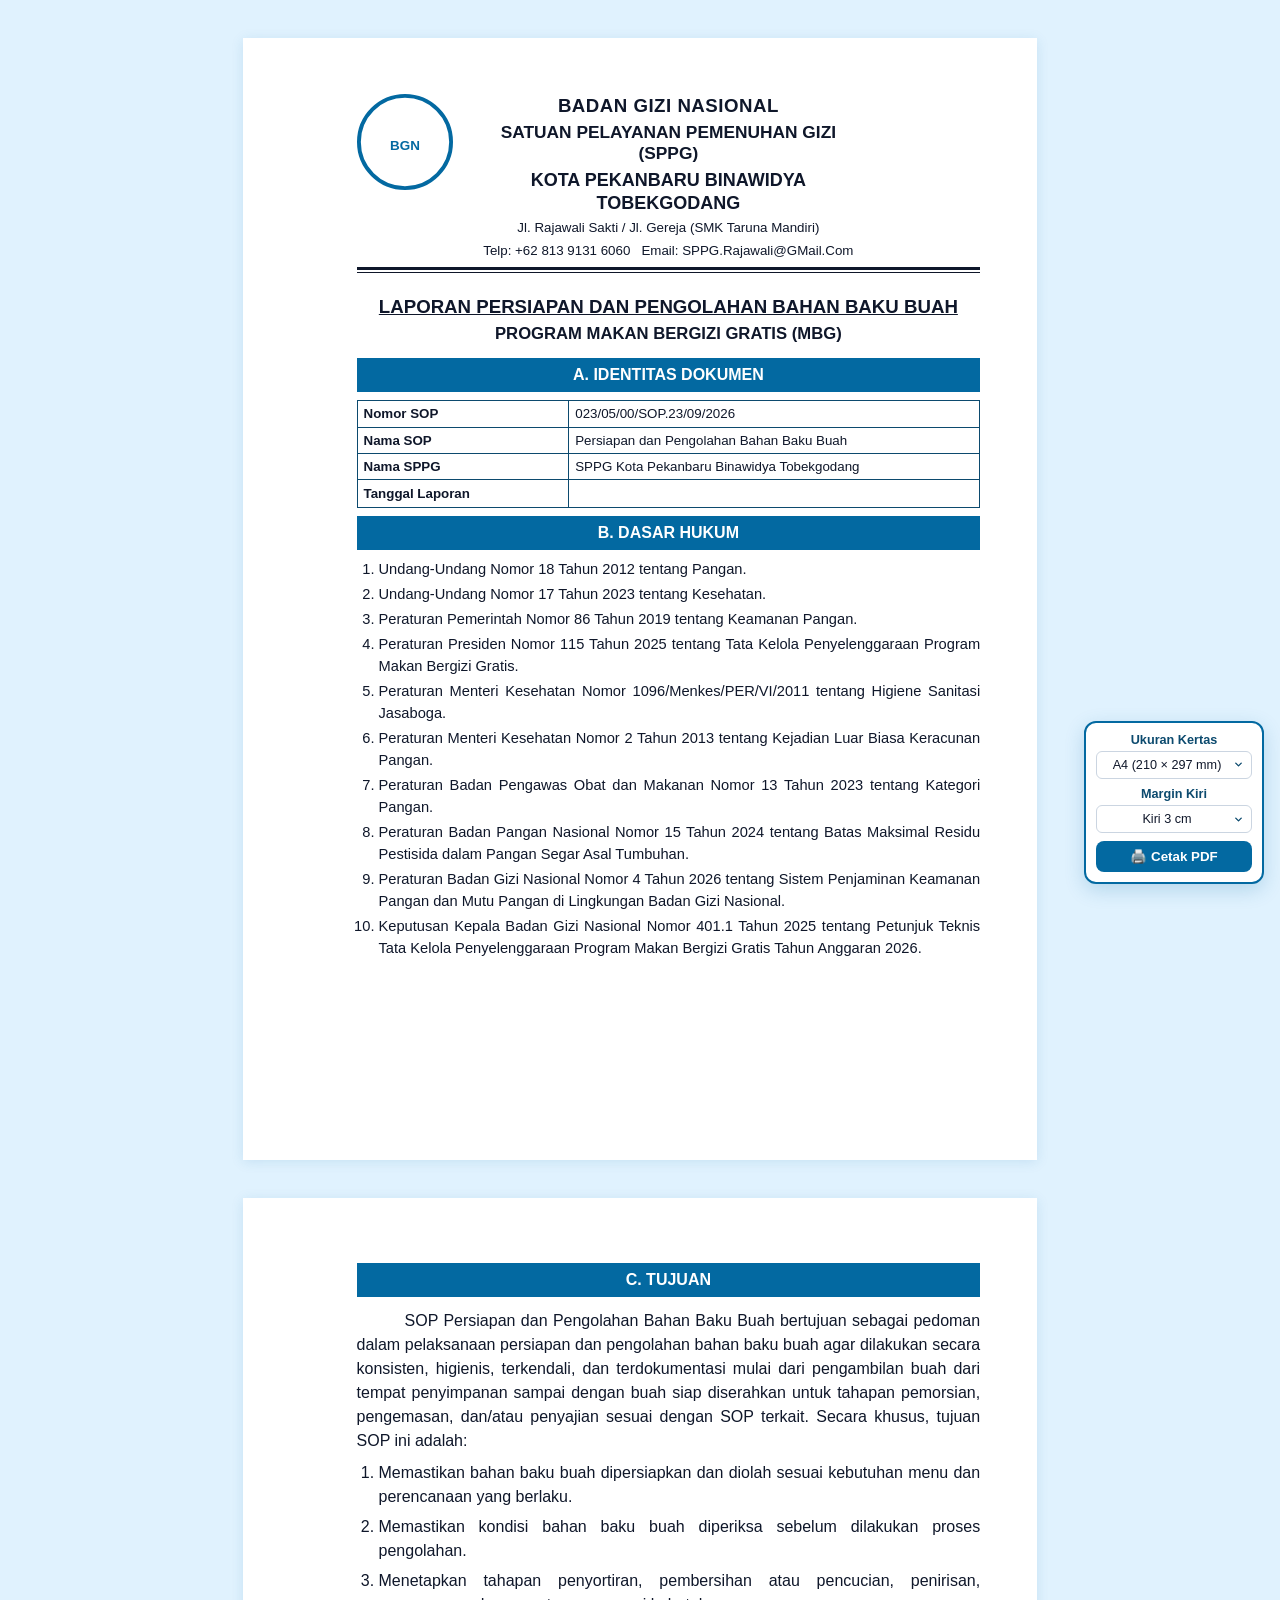
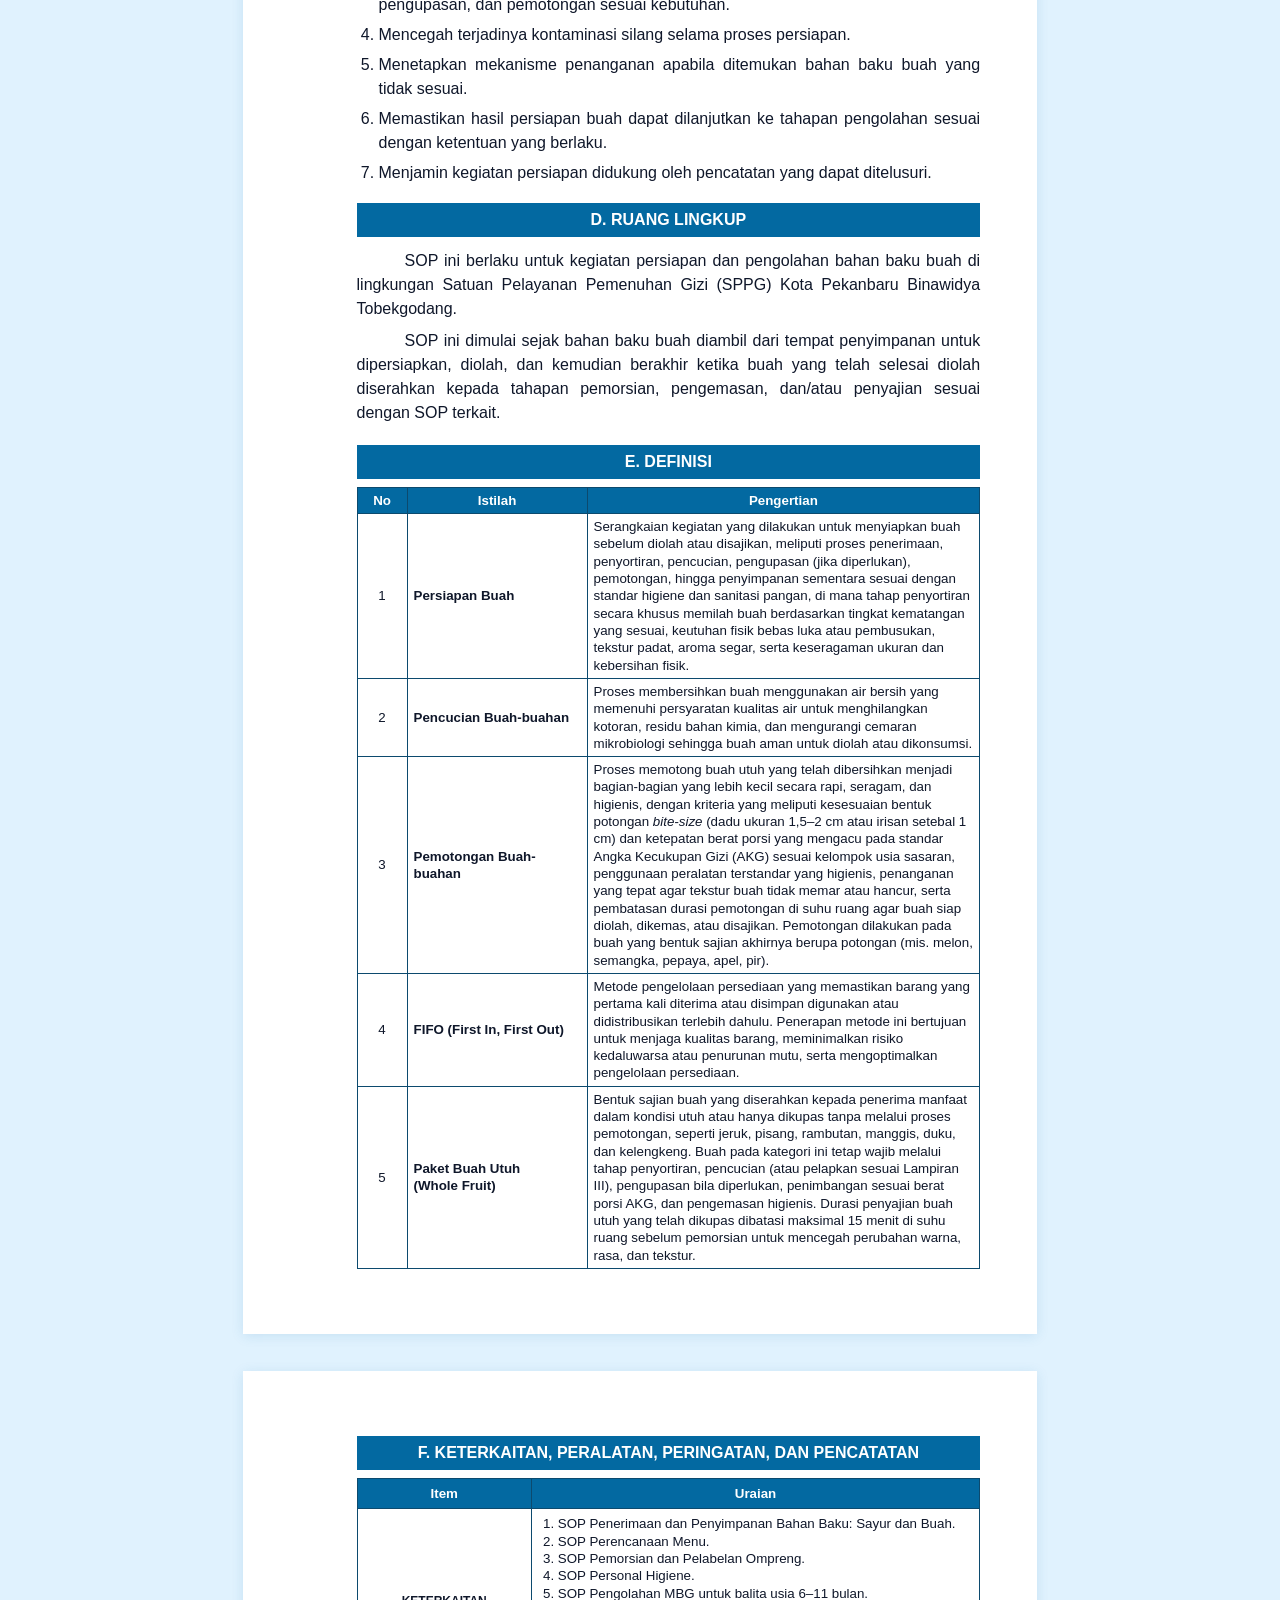
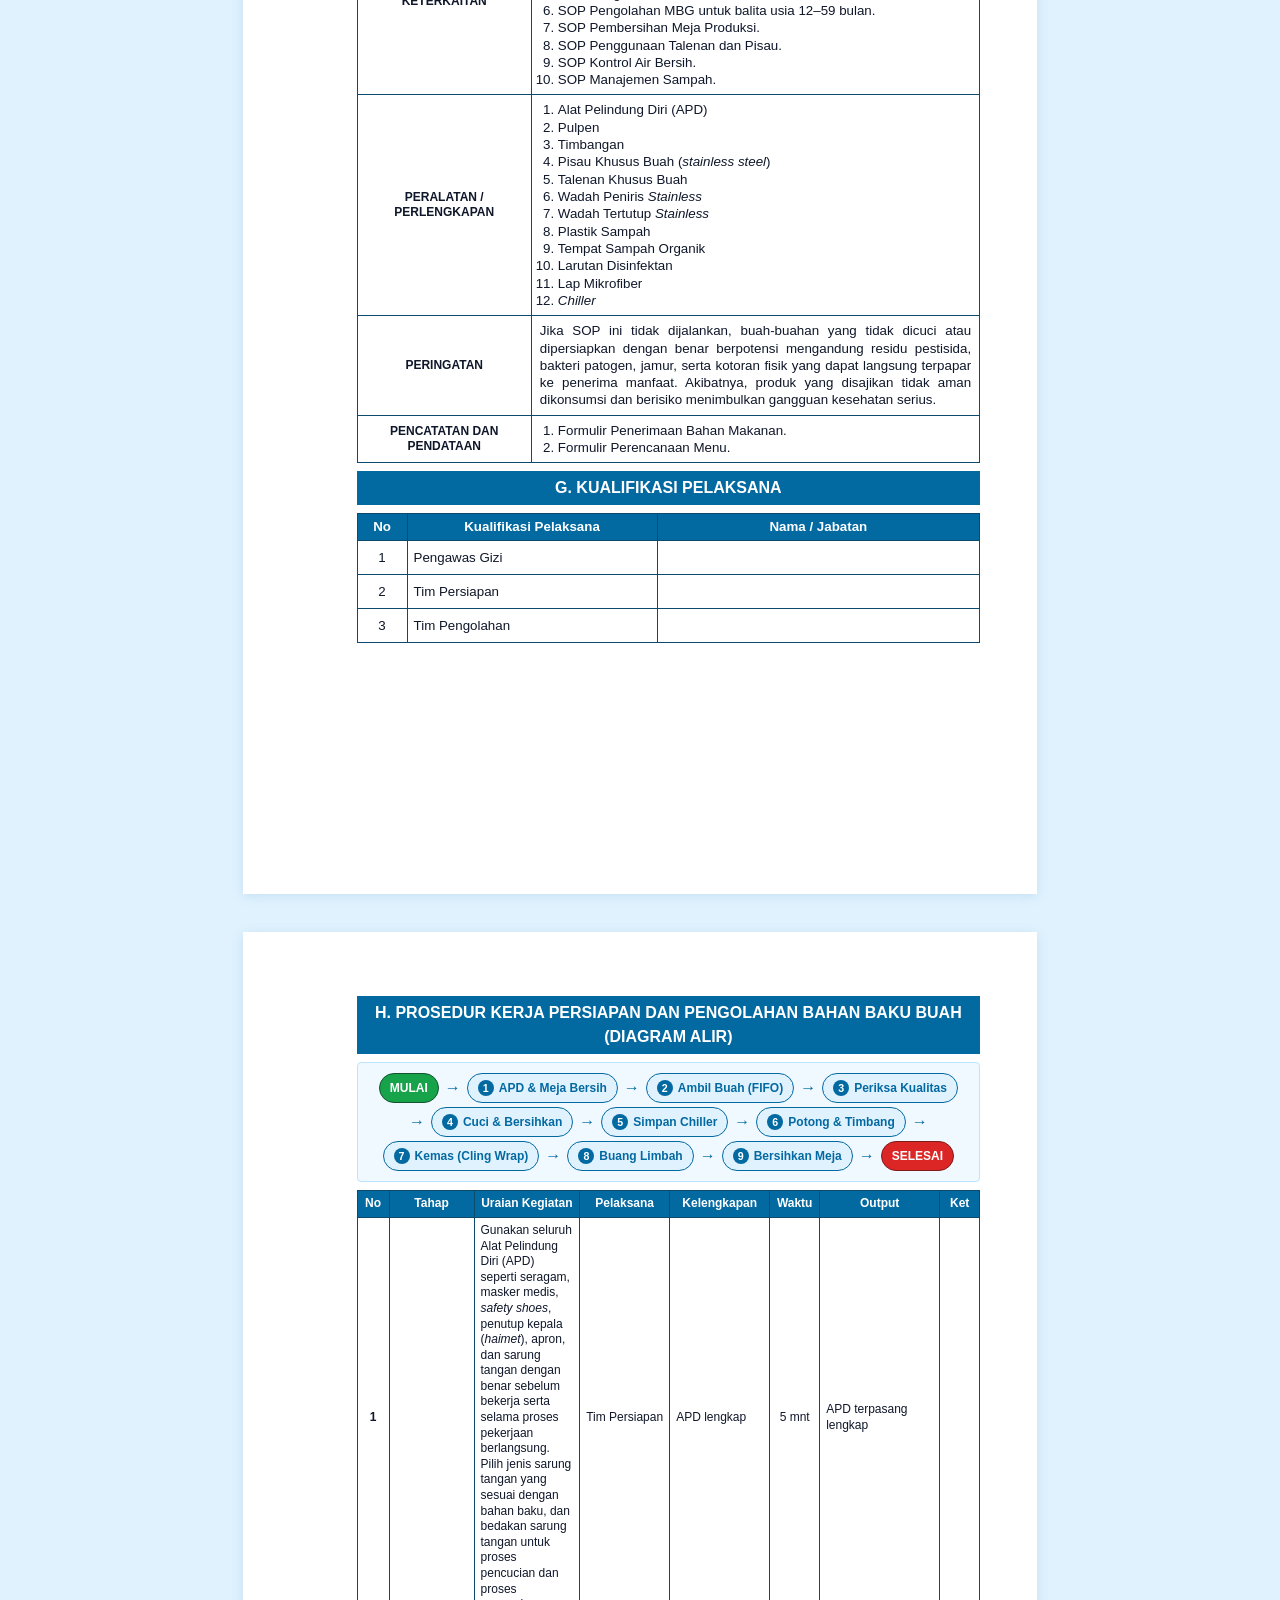
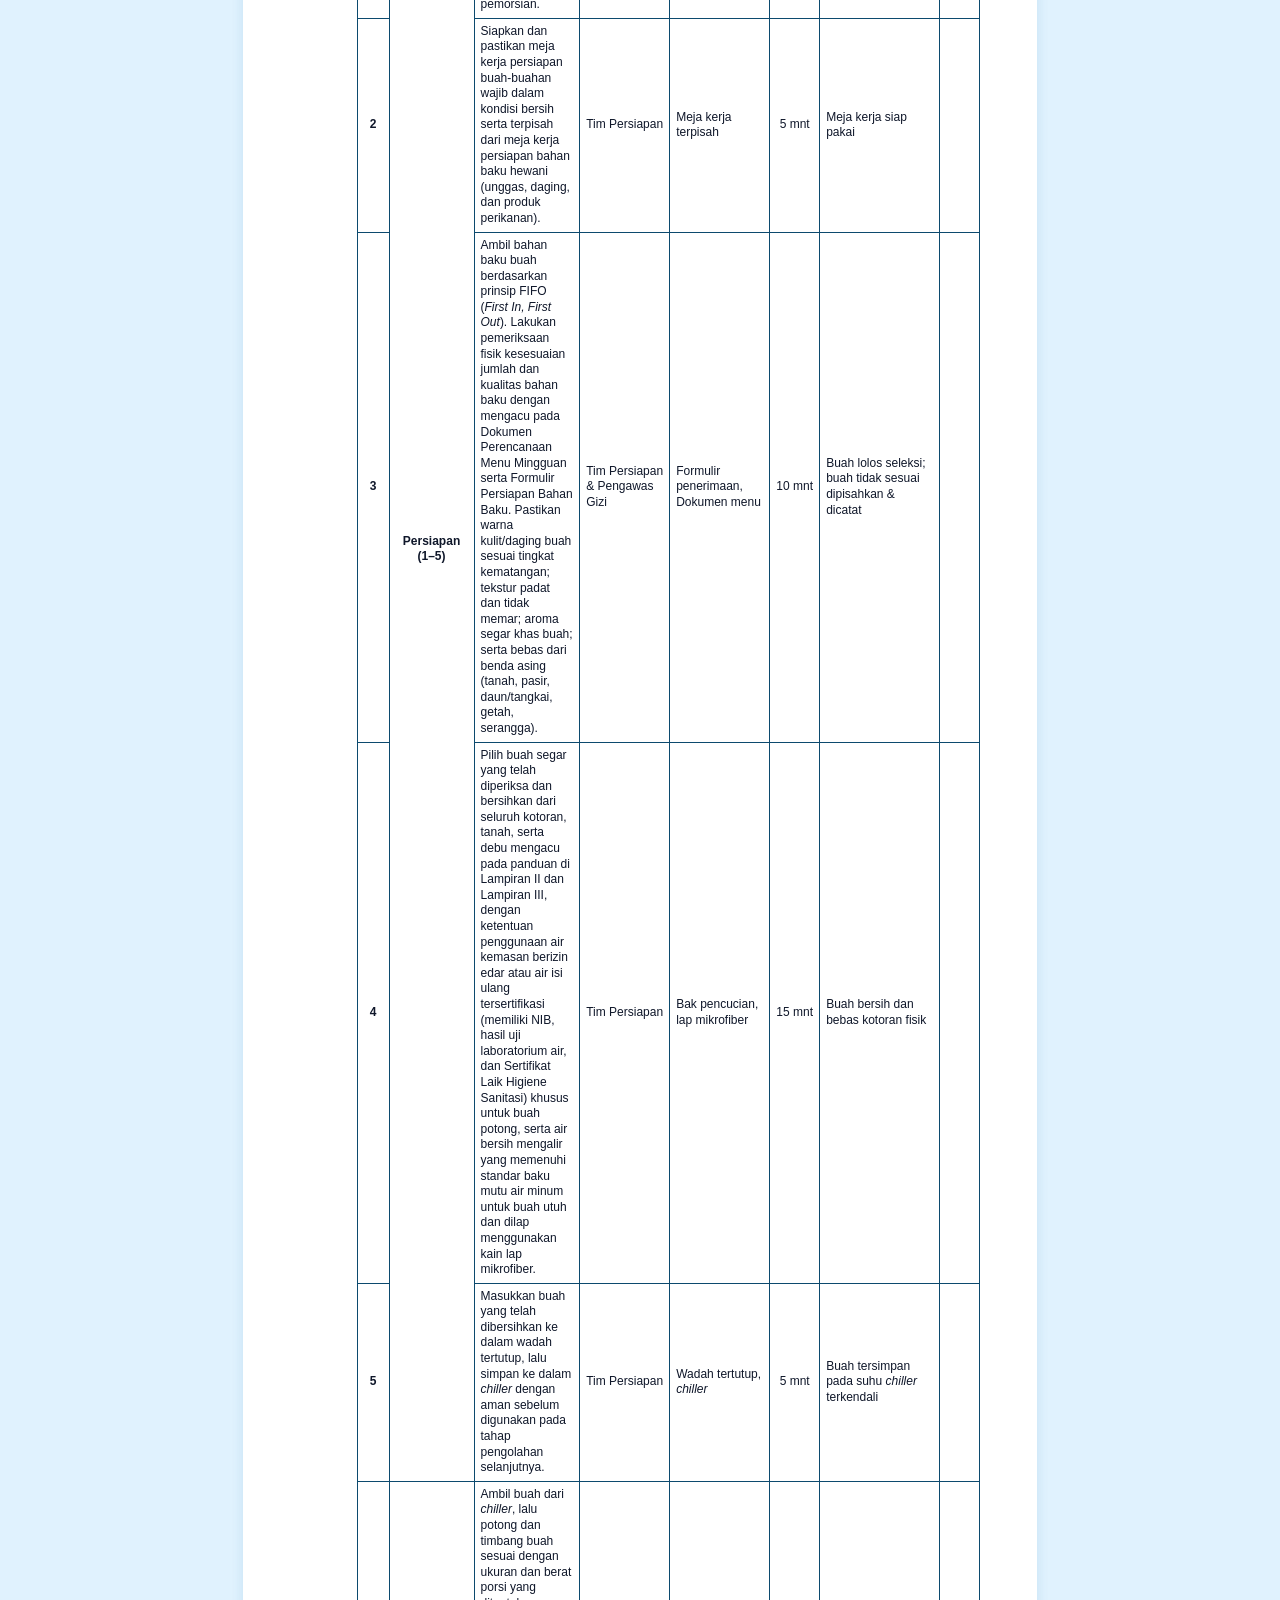
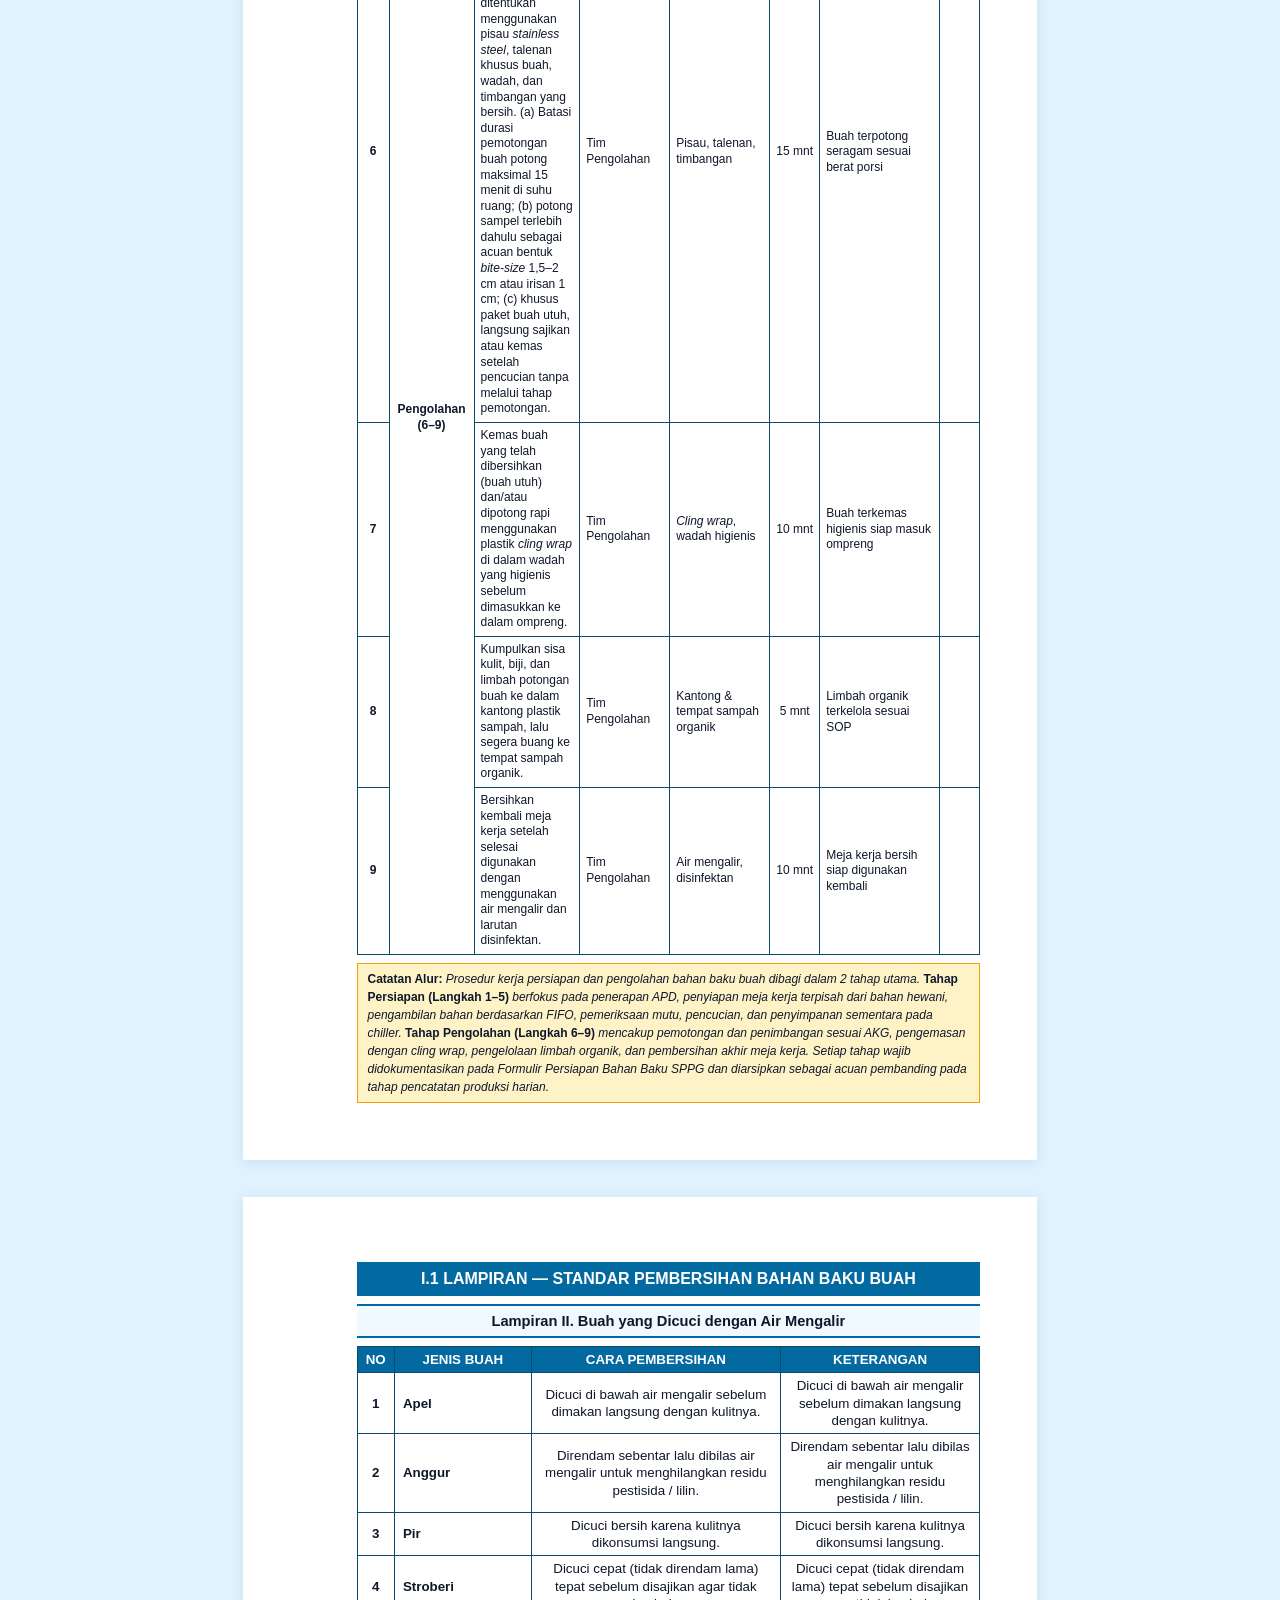
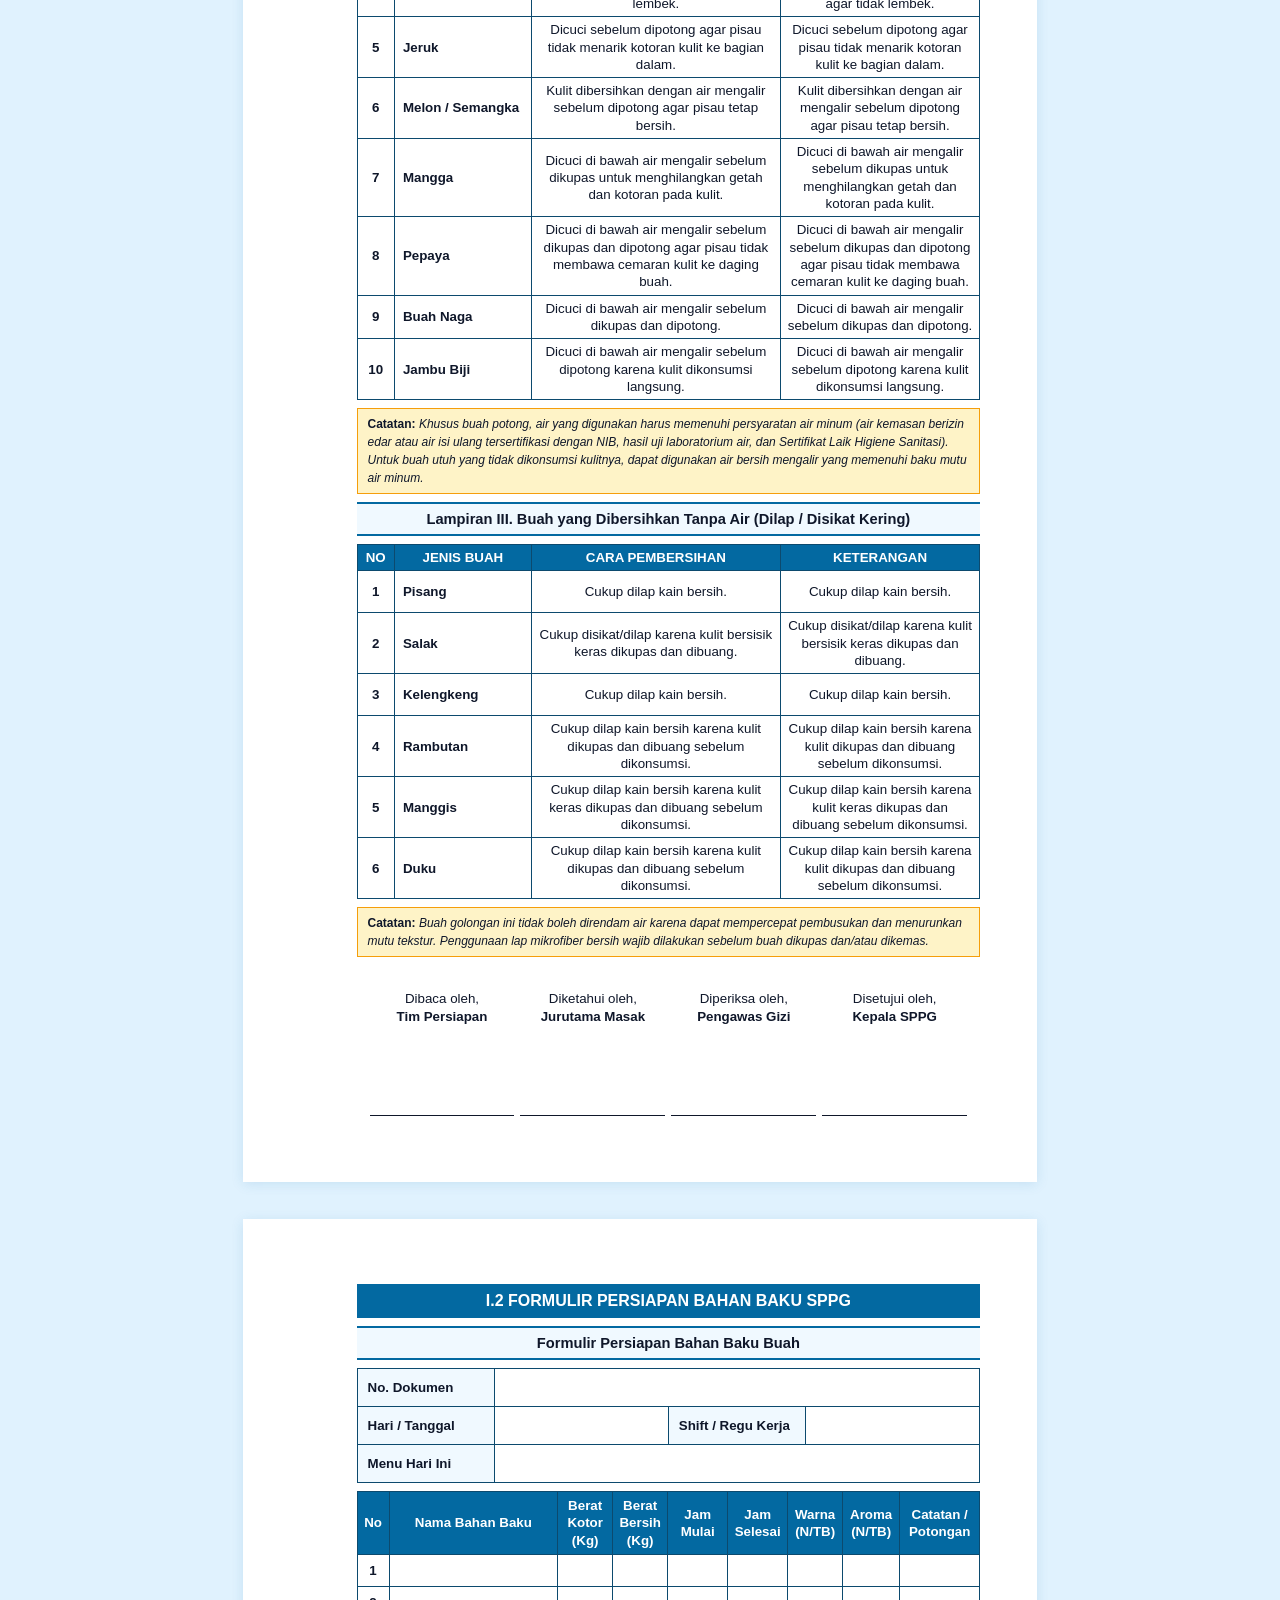
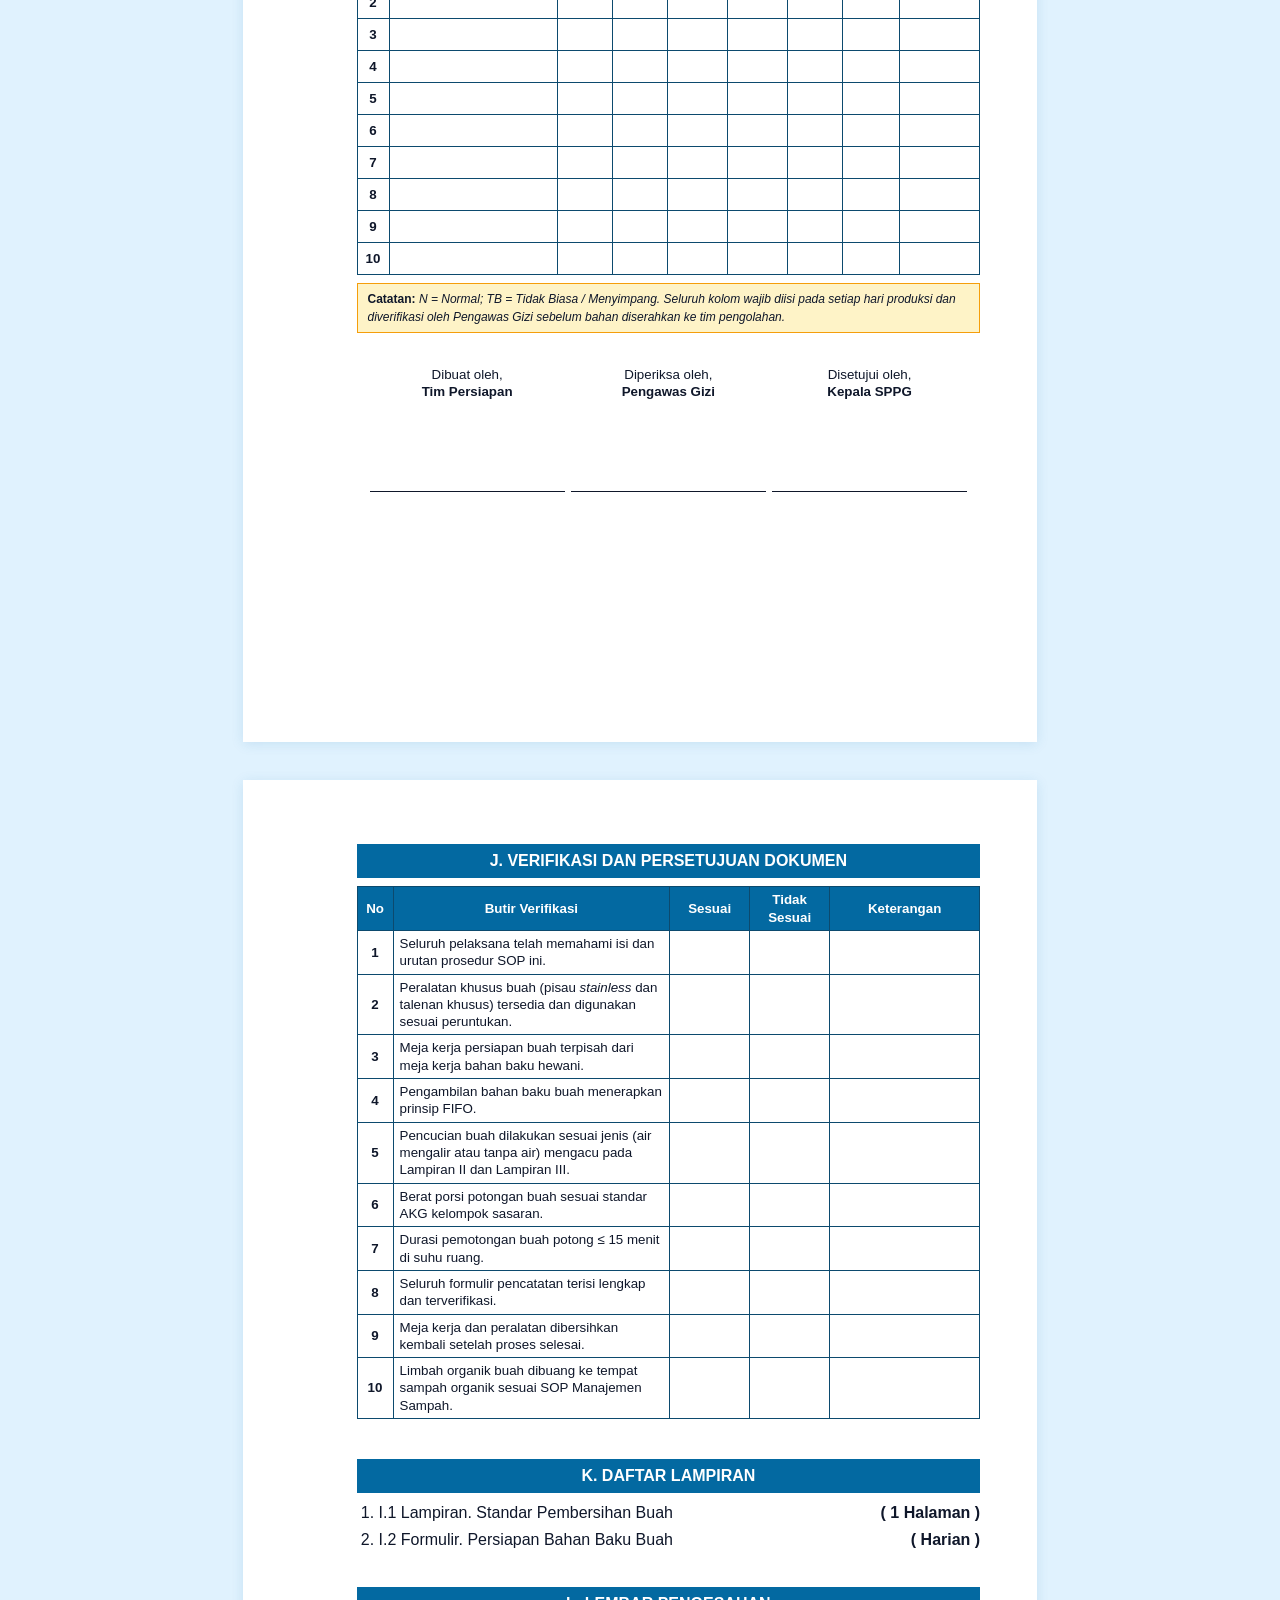
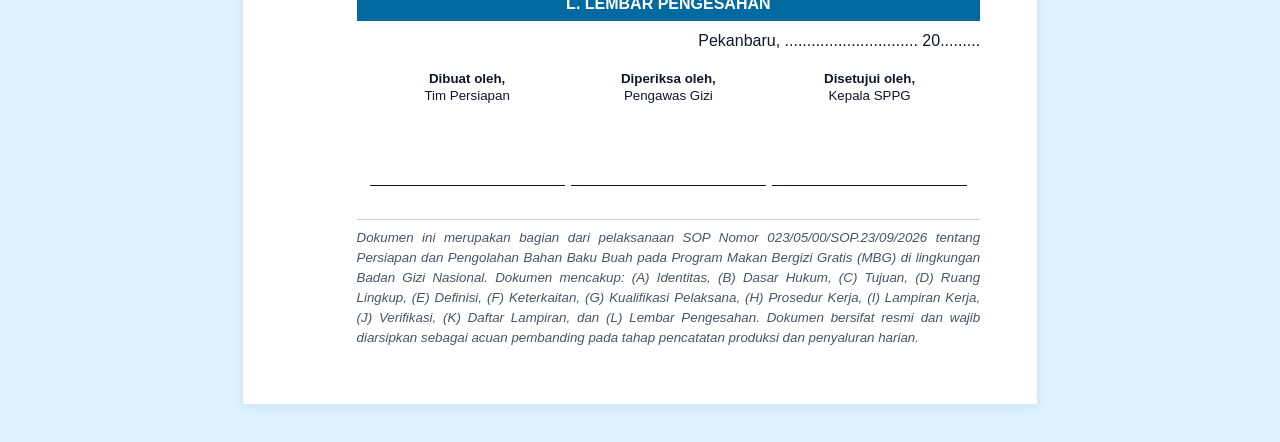
<file: SOP-Baru/10. SOP Persiapan dan Pengolahan Bahan Baku Buah.html>
<!doctype html>
<html lang="id">
  <head>
    <meta charset="UTF-8" />
    <meta
      name="viewport"
      content="width=device-width, initial-scale=1.0, viewport-fit=cover"
    />
    <meta name="theme-color" content="#0369a1" />
    <title>
      SOP Persiapan dan Pengolahan Bahan Baku Buah — SPPG Kota Pekanbaru
      Binawidya Tobekgodang
    </title>

    <!-- ════════════════════════════════════════════════════════════════
     STYLE GLOBAL — JANGAN DIUBAH PER-FILE
     Salin sama persis di setiap SOP SPPG.
     Nanti bisa dipindah ke file eksternal: sop-global.css
     ════════════════════════════════════════════════════════════════ -->
    <style id="style-global">
      /* RESET & BASE */
      *,
      *::before,
      *::after {
        box-sizing: border-box;
      }
      html {
        -webkit-text-size-adjust: 100%;
      }
      body {
        margin: 0;
        font-family: Arial, Helvetica, sans-serif;
        font-size: 12pt;
        line-height: 1.5;
        color: #0f172a;
        background: #e0f2fe;
        -webkit-font-smoothing: antialiased;
      }
      img {
        max-width: 100%;
        height: auto;
        display: block;
      }

      /* VARIABEL TEMA */
      :root {
        --biru-utama: #0369a1;
        --biru-gelap: #0c4a6e;
        --biru-muda: #f0f9ff;
        --biru-aksen: #e0f2fe;
        --kuning-lembut: #fef3c7;
        --kuning-border: #f59e0b;
        --hijau: #16a34a;
        --merah: #dc2626;
        --teks: #0f172a;
        --jarak-blok: 8px;
        --indent-tab: 1.27cm;
      }

      /* HALAMAN */
      .page {
        width: 210mm;
        min-height: 297mm;
        padding: 15mm 15mm 15mm 30mm;
        margin: 10mm auto;
        background: #fff;
        box-shadow: 0 2px 12px rgba(3, 105, 161, 0.12);
      }

      /* KOP SURAT */
      .kop {
        display: flex;
        align-items: flex-start;
        gap: 16px;
        padding-bottom: 8px;
      }
      .kop-logo {
        width: 96px;
        height: 96px;
        flex: 0 0 96px;
        display: flex;
        align-items: center;
        justify-content: center;
      }
      .kop-teks {
        flex: 1 1 auto;
        text-align: center;
        line-height: 1.25;
      }
      .kop-teks .l1 {
        font-size: 14pt;
        font-weight: bold;
        letter-spacing: 0.5px;
      }
      .kop-teks .l2 {
        font-size: 13pt;
        font-weight: bold;
        margin-top: 4px;
      }
      .kop-teks .l3 {
        font-size: 13.5pt;
        font-weight: bold;
        margin-top: 4px;
      }
      .kop-teks .l4,
      .kop-teks .l5 {
        font-size: 10pt;
        margin-top: 6px;
      }
      .kop-spacer {
        width: 96px;
        flex: 0 0 96px;
      }
      .kop-line-1 {
        border-top: 3px solid var(--teks);
      }
      .kop-line-2 {
        border-top: 1px solid var(--teks);
        margin-top: 2px;
      }

      /* JUDUL LAPORAN */
      .judul-laporan {
        text-align: center;
        margin: 20px 0 12px;
      }
      .judul-laporan .t1 {
        font-size: 14pt;
        font-weight: bold;
        text-decoration: underline;
      }
      .judul-laporan .t2 {
        font-size: 12.5pt;
        font-weight: bold;
      }

      /* JUDUL SECTION */
      .section-title {
        font-size: 12pt;
        font-weight: bold;
        background: var(--biru-utama);
        color: #fff;
        padding: 5px 10px;
        margin: var(--jarak-blok) 0;
        text-align: center;
      }

      /* TABEL BASE */
      table {
        width: 100%;
        border-collapse: collapse;
        font-size: 10pt;
        line-height: 1.3;
        margin: var(--jarak-blok) 0;
      }
      th,
      td {
        border: 1px solid var(--biru-gelap);
        padding: 4px 6px;
        vertical-align: middle;
      }
      th,
      thead th {
        background: var(--biru-utama);
        color: #fff;
        font-weight: bold;
        text-align: center;
        vertical-align: middle;
      }
      td {
        background: #fff;
        color: var(--teks);
      }

      /* Sel penekanan */
      td.center {
        text-align: center;
      }
      td.kiri {
        text-align: left;
        font-weight: bold;
      }
      .label-cell {
        width: 34%;
        font-weight: bold;
      }
      td.kategori {
        font-weight: bold;
        text-align: left;
        padding-left: 8px;
      }
      td.tahap {
        font-weight: bold;
        text-align: center;
        width: 85px;
        font-size: 9pt;
      }
      td.no {
        text-align: center;
        font-weight: bold;
        width: 32px;
      }
      tr.total td {
        font-weight: bold;
      }
      tr.header-row td {
        font-weight: bold;
      }

      /* ⚠️ URUTAN MATRIX → WORKFLOW HARUS DIPERTAHANKAN
     (agar t-workflow menang pada <table class="t-workflow t-matrix">) */
      table.t-matrix {
        font-size: 8.5pt;
      }
      table.t-matrix th,
      table.t-matrix td {
        padding: 2px 3px;
      }

      table.t-workflow {
        font-size: 9pt;
        table-layout: fixed;
      }
      table.t-workflow th,
      table.t-workflow td {
        padding: 5px 6px;
      }

      table.t-menu {
        font-size: 10pt;
        table-layout: fixed;
      }
      table.t-menu th,
      table.t-menu td {
        padding: 5px 6px;
        text-align: center;
        height: 32px;
        word-wrap: break-word;
      }
      table.t-menu th {
        height: 28px;
      }

      table.t-keterkaitan {
        font-size: 10pt;
        table-layout: fixed;
      }
      table.t-keterkaitan th,
      table.t-keterkaitan td {
        padding: 6px 8px;
      }
      table.t-keterkaitan ol {
        padding-left: 18px;
        margin: 0;
      }

      /* Standar menu — rata tengah (dasar) */
      table.t-standar td,
      table.t-standar td.kiri,
      table.t-standar th {
        text-align: center;
      }

      /* FORM HEADER */
      table.form-header {
        table-layout: fixed;
        width: 100%;
      }
      table.form-header col.c-label {
        width: 22%;
      }
      table.form-header col.c-value {
        width: 28%;
      }
      table.form-header td {
        height: 38px;
        vertical-align: middle;
        text-align: left;
        padding: 6px 10px;
        background: #fff;
      }
      table.form-header td.flabel {
        font-weight: bold;
        background: var(--biru-muda);
        padding-left: 10px;
        text-align: left;
        vertical-align: middle;
      }
      table.form-header td.fvalue {
        background: #fff;
        text-align: left;
        vertical-align: middle;
      }

      /* TABEL CAPTION */
      .tabel-caption {
        font-size: 11pt;
        font-weight: bold;
        text-align: center;
        margin: var(--jarak-blok) 0;
        background: var(--biru-muda);
        padding: 4px;
        border-top: 2px solid var(--biru-utama);
        border-bottom: 2px solid var(--biru-utama);
      }

      /* CATATAN */
      .catatan {
        font-size: 9pt;
        font-style: italic;
        background: var(--kuning-lembut);
        border: 1px solid var(--kuning-border);
        padding: 6px 10px;
        margin: var(--jarak-blok) 0 0;
      }
      .catatan strong {
        font-style: normal;
      }
      .catatan + .ttd-verifikasi {
        margin-top: 1.5em;
      }

      /* TANDA TANGAN / VERIFIKASI */
      .ttd-verifikasi {
        margin-top: var(--jarak-blok);
        padding: 6px 10px;
      }
      .ttd-verifikasi table {
        border: none;
        width: 100%;
        margin: 0;
      }
      .ttd-verifikasi td {
        width: 33.333%;
        border: none;
        background: transparent;
        text-align: center;
        vertical-align: top;
        padding: 3px;
      }
      .ttd-space {
        height: 90px;
      }
      .ttd-name-line {
        border-top: 1px solid var(--teks);
        display: block;
        min-width: 80%;
        margin: 0 auto;
        height: 1px;
      }
      .signature-box {
        height: 80px;
      }

      /* LIST */
      ol.legal {
        list-style: decimal;
        padding-left: 22px;
        margin: 0;
      }
      ol.legal-dasar-hukum {
        font-size: 11pt;
      }
      ol.legal li {
        margin-bottom: 3px;
        text-align: justify;
        line-height: 1.5;
      }
      .list-flex {
        display: flex;
        justify-content: space-between;
        align-items: baseline;
        gap: 8px;
      }
      .list-flex .kanan {
        font-weight: bold;
        white-space: nowrap;
      }

      /* DIAGRAM ALIR */
      .flow-chain {
        display: flex;
        flex-wrap: wrap;
        justify-content: center;
        align-items: center;
        gap: 4px;
        padding: 10px;
        background: var(--biru-muda);
        border: 1px solid #bae6fd;
        border-radius: 4px;
        margin: var(--jarak-blok) 0;
      }
      .flow-item {
        display: inline-flex;
        align-items: center;
        gap: 5px;
        padding: 5px 10px;
        background: var(--biru-aksen);
        border: 1.5px solid var(--biru-utama);
        border-radius: 20px;
        font-size: 9pt;
        font-weight: bold;
        color: var(--biru-utama);
        white-space: nowrap;
      }
      .flow-item .fn {
        display: inline-flex;
        align-items: center;
        justify-content: center;
        width: 16px;
        height: 16px;
        background: var(--biru-utama);
        color: #fff;
        border-radius: 50%;
        font-size: 8pt;
      }
      .flow-item.start,
      .flow-item.end {
        background: var(--hijau);
        border-color: #14532d;
        color: #fff;
      }
      .flow-item.end {
        background: var(--merah);
        border-color: #7f1d1d;
      }
      .flow-conn {
        color: var(--biru-utama);
        font-size: 12pt;
        font-weight: bold;
        padding: 0 2px;
      }

      /* FOOTER & NARASI SOP */
      .footer-dokumen {
        margin-top: 24px;
        font-size: 10pt;
        font-style: italic;
        color: #475569;
        border-top: 1px solid #cbd5e1;
        padding-top: 8px;
        text-align: justify;
        text-justify: inter-word;
      }
      .narasi-sop {
        font-size: 12pt;
        line-height: 1.5;
        text-align: justify;
        text-justify: inter-word;
        padding: 4px 0;
      }
      .narasi-sop p {
        margin: 0 0 8px;
        text-indent: var(--indent-tab);
      }
      .narasi-sop ol {
        padding-left: 22px;
        margin: 0;
      }
      .narasi-sop ol li {
        margin-bottom: 6px;
      }

      /* LEMBAR PENGESAHAN */
      .pengesahan {
        font-size: 12pt;
        margin-top: var(--jarak-blok);
      }
      .pengesahan-tanggal {
        text-align: right;
        margin: var(--jarak-blok) 0;
      }
      .pengesahan-garis {
        border-top: 1px solid var(--teks);
      }

      /* TOOLBAR */
      .toolbar {
        position: fixed;
        bottom: 16px;
        right: 16px;
        width: 180px;
        display: flex;
        flex-direction: column;
        gap: 8px;
        padding: 10px;
        background: #fff;
        border: 2px solid var(--biru-utama, #0369a1);
        border-radius: 12px;
        box-shadow: 0 6px 20px rgba(3, 105, 161, 0.2);
        z-index: 100;
        font-family: Arial, Helvetica, sans-serif;
        font-size: 10pt;
        box-sizing: border-box;
      }
      .toolbar-group {
        display: flex;
        flex-direction: column;
        gap: 3px;
        align-items: center;
      }
      .toolbar-label {
        font-weight: bold;
        color: var(--biru-gelap, #0c4a6e);
        font-size: 9.5pt;
        line-height: 1.2;
        text-align: center;
        width: 100%;
      }
      .toolbar-select {
        width: 100%;
        padding: 6px 22px 6px 8px;
        border: 1.5px solid #cbd5e1;
        border-radius: 6px;
        background-color: #fff;
        font-family: inherit;
        font-size: 9.5pt;
        color: var(--teks, #0f172a);
        cursor: pointer;
        appearance: none;
        -webkit-appearance: none;
        -moz-appearance: none;
        background-image: url("data:image/svg+xml;utf8,<svg xmlns='http://www.w3.org/2000/svg' width='12' height='12' viewBox='0 0 24 24' fill='none' stroke='%230c4a6e' stroke-width='3' stroke-linecap='round' stroke-linejoin='round'><polyline points='6 9 12 15 18 9'/></svg>");
        background-repeat: no-repeat;
        background-position: right 7px center;
        background-size: 11px 11px;
        transition:
          border-color 0.15s,
          box-shadow 0.15s;
        text-align: center;
      }
      .toolbar-select:focus {
        outline: none;
        border-color: var(--biru-utama, #0369a1);
        box-shadow: 0 0 0 2px rgba(3, 105, 161, 0.15);
      }
      .toolbar .btn-print {
        width: 100%;
        padding: 8px 10px;
        margin-top: 0;
        background: var(--biru-utama, #0369a1);
        color: #fff;
        border: none;
        border-radius: 8px;
        font-family: inherit;
        font-weight: bold;
        font-size: 10pt;
        cursor: pointer;
        text-align: center;
        transition: background 0.15s;
      }
      .toolbar .btn-print:hover {
        background: var(--biru-gelap, #0c4a6e);
      }
      .toolbar .btn-print:active {
        transform: translateY(1px);
      }

      /* RESPONSIVE */
      @media screen and (max-width: 1024px) {
        body {
          font-size: 11pt;
          padding: 8px;
        }
        .page {
          width: 100%;
          min-height: auto;
          padding: 16px;
          margin: 8px 0;
        }
        .kop {
          flex-direction: column;
          align-items: center;
          text-align: center;
          gap: 8px;
        }
        .kop-logo,
        .kop-spacer {
          width: 72px;
          flex-basis: 72px;
          height: 72px;
        }
        .kop-teks .l1 {
          font-size: 13pt;
        }
        .kop-teks .l2 {
          font-size: 12pt;
        }
        .kop-teks .l3 {
          font-size: 12.5pt;
        }
        table {
          font-size: 10pt;
        }
        th,
        td {
          padding: 6px 8px;
        }
        .toolbar {
          width: auto;
          left: 10px;
          right: 10px;
        }
      }
      @media screen and (max-width: 600px) {
        .page {
          padding: 12px 10px;
        }
        table {
          font-size: 9pt;
        }
        th,
        td {
          padding: 4px 5px;
        }
        .section-title {
          font-size: 11pt;
          padding: 4px 6px;
        }
        .tabel-caption {
          font-size: 10pt;
        }
        .toolbar {
          font-size: 9pt;
          bottom: 10px;
        }
      }

      /* CETAK / PDF */
      @media print {
        body {
          background: #fff;
          font-size: 12pt;
        }
        .page {
          width: auto;
          min-height: auto;
          padding: 0;
          margin: 0;
          box-shadow: none;
        }
        .page-break {
          page-break-before: always;
        }
        table {
          page-break-inside: auto;
        }
        tr,
        .flow-chain,
        .catatan {
          page-break-inside: avoid;
        }
        .no-print {
          display: none !important;
        }
        .flow-item {
          -webkit-print-color-adjust: exact;
          print-color-adjust: exact;
        }
        thead {
          display: table-header-group;
        }
      }
    </style>

    <!-- ════════════════════════════════════════════════════════════════
     STYLE SOP 10 — KHUSUS FILE INI
     Boleh diubah tanpa memengaruhi SOP lain.
     Nanti bisa dipindah ke file eksternal: sop-10.css
     ════════════════════════════════════════════════════════════════ -->
    <style id="style-sop">
      /* Workflow H: baris dipatok 32px agar 9 langkah muat 1 halaman */
      table.t-workflow tbody td {
        height: 32px;
        vertical-align: middle;
      }

      /* Lebar kolom kategori khusus SOP 10 */
      td.kategori {
        width: 18%;
      }

      /* I.1 Standar: kolom kategori tetap rata kiri, baris 42px */
      table.t-standar td.kategori {
        text-align: left;
      }
      table.t-standar tbody td {
        height: 42px;
        vertical-align: middle;
      }

      /* Tanda tangan 4 kolom (I.1) */
      table.ttd-4 td {
        width: 25%;
      }
    </style>

    <!-- @page default — margin kiri 3 cm (ruang jilid), diubah JS bila perlu -->
    <style id="dynamic-page-style">
      @page {
        size: A4 portrait;
        margin: 15mm 15mm 15mm 30mm;
      }
    </style>
  </head>

  <body>
    <!-- ════════════════════════════════════════════════════════════
         HALAMAN 1 — KOP + A. IDENTITAS + B. DASAR HUKUM
         ════════════════════════════════════════════════════════════ -->
    <div class="page">
      <div class="kop">
        <div class="kop-logo">
          <img
            alt="Logo BGN"
            src="data:image/svg+xml;utf8,<svg xmlns='http://www.w3.org/2000/svg' viewBox='0 0 100 100'><circle cx='50' cy='50' r='48' fill='white' stroke='%230369a1' stroke-width='4'/><text x='50' y='58' font-family='Arial' font-size='14' font-weight='bold' text-anchor='middle' fill='%230369a1'>BGN</text></svg>"
          />
        </div>
        <div class="kop-teks">
          <div class="l1">BADAN GIZI NASIONAL</div>
          <div class="l2">SATUAN PELAYANAN PEMENUHAN GIZI (SPPG)</div>
          <div class="l3">KOTA PEKANBARU BINAWIDYA TOBEKGODANG</div>
          <div class="l4">
            Jl. Rajawali Sakti / Jl. Gereja (SMK Taruna Mandiri)
          </div>
          <div class="l5">
            Telp: +62 813 9131 6060 &nbsp; Email: SPPG.Rajawali@GMail.Com
          </div>
        </div>
        <div class="kop-spacer"></div>
      </div>
      <div class="kop-line-1"></div>
      <div class="kop-line-2"></div>

      <div class="judul-laporan">
        <div class="t1">LAPORAN PERSIAPAN DAN PENGOLAHAN BAHAN BAKU BUAH</div>
        <div class="t2">PROGRAM MAKAN BERGIZI GRATIS (MBG)</div>
      </div>

      <h2 class="section-title">A. IDENTITAS DOKUMEN</h2>
      <table>
        <tr>
          <td class="label-cell">Nomor SOP</td>
          <td>023/05/00/SOP.23/09/2026</td>
        </tr>
        <tr>
          <td class="label-cell">Nama SOP</td>
          <td>Persiapan dan Pengolahan Bahan Baku Buah</td>
        </tr>
        <tr>
          <td class="label-cell">Nama SPPG</td>
          <td>SPPG Kota Pekanbaru Binawidya Tobekgodang</td>
        </tr>
        <tr>
          <td class="label-cell">Tanggal Laporan</td>
          <td style="height: 28px"></td>
        </tr>
      </table>

      <h2 class="section-title">B. DASAR HUKUM</h2>
      <ol class="legal legal-dasar-hukum">
        <li>Undang-Undang Nomor 18 Tahun 2012 tentang Pangan.</li>
        <li>Undang-Undang Nomor 17 Tahun 2023 tentang Kesehatan.</li>
        <li>
          Peraturan Pemerintah Nomor 86 Tahun 2019 tentang Keamanan Pangan.
        </li>
        <li>
          Peraturan Presiden Nomor 115 Tahun 2025 tentang Tata Kelola
          Penyelenggaraan Program Makan Bergizi Gratis.
        </li>
        <li>
          Peraturan Menteri Kesehatan Nomor 1096/Menkes/PER/VI/2011 tentang
          Higiene Sanitasi Jasaboga.
        </li>
        <li>
          Peraturan Menteri Kesehatan Nomor 2 Tahun 2013 tentang Kejadian Luar
          Biasa Keracunan Pangan.
        </li>
        <li>
          Peraturan Badan Pengawas Obat dan Makanan Nomor 13 Tahun 2023 tentang
          Kategori Pangan.
        </li>
        <li>
          Peraturan Badan Pangan Nasional Nomor 15 Tahun 2024 tentang Batas
          Maksimal Residu Pestisida dalam Pangan Segar Asal Tumbuhan.
        </li>
        <li>
          Peraturan Badan Gizi Nasional Nomor 4 Tahun 2026 tentang Sistem
          Penjaminan Keamanan Pangan dan Mutu Pangan di Lingkungan Badan Gizi
          Nasional.
        </li>
        <li>
          Keputusan Kepala Badan Gizi Nasional Nomor 401.1 Tahun 2025 tentang
          Petunjuk Teknis Tata Kelola Penyelenggaraan Program Makan Bergizi
          Gratis Tahun Anggaran 2026.
        </li>
      </ol>
    </div>

    <!-- ════════════════════════════════════════════════════════════
         HALAMAN 2 — C. TUJUAN + D. RUANG LINGKUP + E. DEFINISI
         ════════════════════════════════════════════════════════════ -->
    <div class="page page-break">
      <h2 class="section-title">C. TUJUAN</h2>
      <div class="narasi-sop">
        <p>
          SOP Persiapan dan Pengolahan Bahan Baku Buah bertujuan sebagai pedoman
          dalam pelaksanaan persiapan dan pengolahan bahan baku buah agar
          dilakukan secara konsisten, higienis, terkendali, dan terdokumentasi
          mulai dari pengambilan buah dari tempat penyimpanan sampai dengan buah
          siap diserahkan untuk tahapan pemorsian, pengemasan, dan/atau
          penyajian sesuai dengan SOP terkait. Secara khusus, tujuan SOP ini
          adalah:
        </p>
        <ol>
          <li>
            Memastikan bahan baku buah dipersiapkan dan diolah sesuai kebutuhan
            menu dan perencanaan yang berlaku.
          </li>
          <li>
            Memastikan kondisi bahan baku buah diperiksa sebelum dilakukan
            proses pengolahan.
          </li>
          <li>
            Menetapkan tahapan penyortiran, pembersihan atau pencucian,
            penirisan, pengupasan, dan pemotongan sesuai kebutuhan.
          </li>
          <li>
            Mencegah terjadinya kontaminasi silang selama proses persiapan.
          </li>
          <li>
            Menetapkan mekanisme penanganan apabila ditemukan bahan baku buah
            yang tidak sesuai.
          </li>
          <li>
            Memastikan hasil persiapan buah dapat dilanjutkan ke tahapan
            pengolahan sesuai dengan ketentuan yang berlaku.
          </li>
          <li>
            Menjamin kegiatan persiapan didukung oleh pencatatan yang dapat
            ditelusuri.
          </li>
        </ol>
      </div>

      <h2 class="section-title">D. RUANG LINGKUP</h2>
      <div class="narasi-sop">
        <p>
          SOP ini berlaku untuk kegiatan persiapan dan pengolahan bahan baku
          buah di lingkungan Satuan Pelayanan Pemenuhan Gizi (SPPG) Kota
          Pekanbaru Binawidya Tobekgodang.
        </p>
        <p>
          SOP ini dimulai sejak bahan baku buah diambil dari tempat penyimpanan
          untuk dipersiapkan, diolah, dan kemudian berakhir ketika buah yang
          telah selesai diolah diserahkan kepada tahapan pemorsian, pengemasan,
          dan/atau penyajian sesuai dengan SOP terkait.
        </p>
      </div>

      <h2 class="section-title">E. DEFINISI</h2>
      <table>
        <thead>
          <tr>
            <th style="width: 50px">No</th>
            <th style="width: 180px">Istilah</th>
            <th>Pengertian</th>
          </tr>
        </thead>
        <tbody>
          <tr>
            <td class="center">1</td>
            <td class="kiri">Persiapan Buah</td>
            <td>
              Serangkaian kegiatan yang dilakukan untuk menyiapkan buah sebelum
              diolah atau disajikan, meliputi proses penerimaan, penyortiran,
              pencucian, pengupasan (jika diperlukan), pemotongan, hingga
              penyimpanan sementara sesuai dengan standar higiene dan sanitasi
              pangan, di mana tahap penyortiran secara khusus memilah buah
              berdasarkan tingkat kematangan yang sesuai, keutuhan fisik bebas
              luka atau pembusukan, tekstur padat, aroma segar, serta
              keseragaman ukuran dan kebersihan fisik.
            </td>
          </tr>
          <tr>
            <td class="center">2</td>
            <td class="kiri">Pencucian Buah-buahan</td>
            <td>
              Proses membersihkan buah menggunakan air bersih yang memenuhi
              persyaratan kualitas air untuk menghilangkan kotoran, residu bahan
              kimia, dan mengurangi cemaran mikrobiologi sehingga buah aman
              untuk diolah atau dikonsumsi.
            </td>
          </tr>
          <tr>
            <td class="center">3</td>
            <td class="kiri">Pemotongan Buah-buahan</td>
            <td>
              Proses memotong buah utuh yang telah dibersihkan menjadi
              bagian-bagian yang lebih kecil secara rapi, seragam, dan higienis,
              dengan kriteria yang meliputi kesesuaian bentuk potongan
              <em>bite-size</em> (dadu ukuran 1,5–2 cm atau irisan setebal 1 cm)
              dan ketepatan berat porsi yang mengacu pada standar Angka
              Kecukupan Gizi (AKG) sesuai kelompok usia sasaran, penggunaan
              peralatan terstandar yang higienis, penanganan yang tepat agar
              tekstur buah tidak memar atau hancur, serta pembatasan durasi
              pemotongan di suhu ruang agar buah siap diolah, dikemas, atau
              disajikan. Pemotongan dilakukan pada buah yang bentuk sajian
              akhirnya berupa potongan (mis. melon, semangka, pepaya, apel,
              pir).
            </td>
          </tr>
          <tr>
            <td class="center">4</td>
            <td class="kiri">FIFO (First In, First Out)</td>
            <td>
              Metode pengelolaan persediaan yang memastikan barang yang pertama
              kali diterima atau disimpan digunakan atau didistribusikan
              terlebih dahulu. Penerapan metode ini bertujuan untuk menjaga
              kualitas barang, meminimalkan risiko kedaluwarsa atau penurunan
              mutu, serta mengoptimalkan pengelolaan persediaan.
            </td>
          </tr>
          <tr>
            <td class="center">5</td>
            <td class="kiri">Paket Buah Utuh<br />(Whole Fruit)</td>
            <td>
              Bentuk sajian buah yang diserahkan kepada penerima manfaat dalam
              kondisi utuh atau hanya dikupas tanpa melalui proses pemotongan,
              seperti jeruk, pisang, rambutan, manggis, duku, dan kelengkeng.
              Buah pada kategori ini tetap wajib melalui tahap penyortiran,
              pencucian (atau pelapkan sesuai Lampiran III), pengupasan bila
              diperlukan, penimbangan sesuai berat porsi AKG, dan pengemasan
              higienis. Durasi penyajian buah utuh yang telah dikupas dibatasi
              maksimal 15 menit di suhu ruang sebelum pemorsian untuk mencegah
              perubahan warna, rasa, dan tekstur.
            </td>
          </tr>
        </tbody>
      </table>
    </div>

    <!-- ════════════════════════════════════════════════════════════
         HALAMAN 3 — F. KETERKAITAN + G. KUALIFIKASI PELAKSANA
         ════════════════════════════════════════════════════════════ -->
    <div class="page page-break">
      <h2 class="section-title">
        F. KETERKAITAN, PERALATAN, PERINGATAN, DAN PENCATATAN
      </h2>
      <table class="t-keterkaitan">
        <thead>
          <tr>
            <th style="width: 28%">Item</th>
            <th>Uraian</th>
          </tr>
        </thead>
        <tbody>
          <tr>
            <td class="tahap">KETERKAITAN</td>
            <td>
              <ol>
                <li>
                  SOP Penerimaan dan Penyimpanan Bahan Baku: Sayur dan Buah.
                </li>
                <li>SOP Perencanaan Menu.</li>
                <li>SOP Pemorsian dan Pelabelan Ompreng.</li>
                <li>SOP Personal Higiene.</li>
                <li>SOP Pengolahan MBG untuk balita usia 6–11 bulan.</li>
                <li>SOP Pengolahan MBG untuk balita usia 12–59 bulan.</li>
                <li>SOP Pembersihan Meja Produksi.</li>
                <li>SOP Penggunaan Talenan dan Pisau.</li>
                <li>SOP Kontrol Air Bersih.</li>
                <li>SOP Manajemen Sampah.</li>
              </ol>
            </td>
          </tr>
          <tr>
            <td class="tahap">PERALATAN / PERLENGKAPAN</td>
            <td>
              <ol>
                <li>Alat Pelindung Diri (APD)</li>
                <li>Pulpen</li>
                <li>Timbangan</li>
                <li>Pisau Khusus Buah (<em>stainless steel</em>)</li>
                <li>Talenan Khusus Buah</li>
                <li>Wadah Peniris <em>Stainless</em></li>
                <li>Wadah Tertutup <em>Stainless</em></li>
                <li>Plastik Sampah</li>
                <li>Tempat Sampah Organik</li>
                <li>Larutan Disinfektan</li>
                <li>Lap Mikrofiber</li>
                <li><em>Chiller</em></li>
              </ol>
            </td>
          </tr>
          <tr>
            <td class="tahap">PERINGATAN</td>
            <td>
              <p style="margin: 0; text-align: justify">
                Jika SOP ini tidak dijalankan, buah-buahan yang tidak dicuci
                atau dipersiapkan dengan benar berpotensi mengandung residu
                pestisida, bakteri patogen, jamur, serta kotoran fisik yang
                dapat langsung terpapar ke penerima manfaat. Akibatnya, produk
                yang disajikan tidak aman dikonsumsi dan berisiko menimbulkan
                gangguan kesehatan serius.
              </p>
            </td>
          </tr>
          <tr>
            <td class="tahap">PENCATATAN DAN PENDATAAN</td>
            <td>
              <ol>
                <li>Formulir Penerimaan Bahan Makanan.</li>
                <li>Formulir Perencanaan Menu.</li>
              </ol>
            </td>
          </tr>
        </tbody>
      </table>

      <h2 class="section-title">G. KUALIFIKASI PELAKSANA</h2>
      <table>
        <thead>
          <tr>
            <th style="width: 50px">No</th>
            <th style="width: 250px">Kualifikasi Pelaksana</th>
            <th>Nama / Jabatan</th>
          </tr>
        </thead>
        <tbody>
          <tr>
            <td class="center">1</td>
            <td>Pengawas Gizi</td>
            <td style="height: 34px"></td>
          </tr>
          <tr>
            <td class="center">2</td>
            <td>Tim Persiapan</td>
            <td style="height: 34px"></td>
          </tr>
          <tr>
            <td class="center">3</td>
            <td>Tim Pengolahan</td>
            <td style="height: 34px"></td>
          </tr>
        </tbody>
      </table>
    </div>

    <!-- ════════════════════════════════════════════════════════════
         HALAMAN 4 — H. PROSEDUR KERJA
         ════════════════════════════════════════════════════════════ -->
    <div class="page page-break">
      <h2 class="section-title">
        H. PROSEDUR KERJA PERSIAPAN DAN PENGOLAHAN BAHAN BAKU BUAH (DIAGRAM
        ALIR)
      </h2>

      <div class="flow-chain">
        <div class="flow-item start">MULAI</div>
        <div class="flow-conn">→</div>
        <div class="flow-item">
          <span class="fn">1</span>APD &amp; Meja Bersih
        </div>
        <div class="flow-conn">→</div>
        <div class="flow-item"><span class="fn">2</span>Ambil Buah (FIFO)</div>
        <div class="flow-conn">→</div>
        <div class="flow-item"><span class="fn">3</span>Periksa Kualitas</div>
        <div class="flow-conn">→</div>
        <div class="flow-item">
          <span class="fn">4</span>Cuci &amp; Bersihkan
        </div>
        <div class="flow-conn">→</div>
        <div class="flow-item"><span class="fn">5</span>Simpan Chiller</div>
        <div class="flow-conn">→</div>
        <div class="flow-item">
          <span class="fn">6</span>Potong &amp; Timbang
        </div>
        <div class="flow-conn">→</div>
        <div class="flow-item"><span class="fn">7</span>Kemas (Cling Wrap)</div>
        <div class="flow-conn">→</div>
        <div class="flow-item"><span class="fn">8</span>Buang Limbah</div>
        <div class="flow-conn">→</div>
        <div class="flow-item"><span class="fn">9</span>Bersihkan Meja</div>
        <div class="flow-conn">→</div>
        <div class="flow-item end">SELESAI</div>
      </div>

      <table class="t-workflow">
        <thead>
          <tr>
            <th style="width: 32px">No</th>
            <th style="width: 85px">Tahap</th>
            <th>Uraian Kegiatan</th>
            <th style="width: 90px">Pelaksana</th>
            <th style="width: 100px">Kelengkapan</th>
            <th style="width: 50px">Waktu</th>
            <th style="width: 120px">Output</th>
            <th style="width: 40px">Ket</th>
          </tr>
        </thead>
        <tbody>
          <tr>
            <td class="no">1</td>
            <td class="tahap" rowspan="5">Persiapan<br />(1–5)</td>
            <td>
              Gunakan seluruh Alat Pelindung Diri (APD) seperti seragam, masker
              medis, <em>safety shoes</em>, penutup kepala (<em>haimet</em>),
              apron, dan sarung tangan dengan benar sebelum bekerja serta selama
              proses pekerjaan berlangsung. Pilih jenis sarung tangan yang
              sesuai dengan bahan baku, dan bedakan sarung tangan untuk proses
              pencucian dan proses pemorsian.
            </td>
            <td>Tim Persiapan</td>
            <td>APD lengkap</td>
            <td class="center">5 mnt</td>
            <td>APD terpasang lengkap</td>
            <td></td>
          </tr>
          <tr>
            <td class="no">2</td>
            <td>
              Siapkan dan pastikan meja kerja persiapan buah-buahan wajib dalam
              kondisi bersih serta terpisah dari meja kerja persiapan bahan baku
              hewani (unggas, daging, dan produk perikanan).
            </td>
            <td>Tim Persiapan</td>
            <td>Meja kerja terpisah</td>
            <td class="center">5 mnt</td>
            <td>Meja kerja siap pakai</td>
            <td></td>
          </tr>
          <tr>
            <td class="no">3</td>
            <td>
              Ambil bahan baku buah berdasarkan prinsip FIFO (<em
                >First In, First Out</em
              >). Lakukan pemeriksaan fisik kesesuaian jumlah dan kualitas bahan
              baku dengan mengacu pada Dokumen Perencanaan Menu Mingguan serta
              Formulir Persiapan Bahan Baku. Pastikan warna kulit/daging buah
              sesuai tingkat kematangan; tekstur padat dan tidak memar; aroma
              segar khas buah; serta bebas dari benda asing (tanah, pasir,
              daun/tangkai, getah, serangga).
            </td>
            <td>Tim Persiapan &amp; Pengawas Gizi</td>
            <td>Formulir penerimaan, Dokumen menu</td>
            <td class="center">10 mnt</td>
            <td>
              Buah lolos seleksi; buah tidak sesuai dipisahkan &amp; dicatat
            </td>
            <td></td>
          </tr>
          <tr>
            <td class="no">4</td>
            <td>
              Pilih buah segar yang telah diperiksa dan bersihkan dari seluruh
              kotoran, tanah, serta debu mengacu pada panduan di Lampiran II dan
              Lampiran III, dengan ketentuan penggunaan air kemasan berizin edar
              atau air isi ulang tersertifikasi (memiliki NIB, hasil uji
              laboratorium air, dan Sertifikat Laik Higiene Sanitasi) khusus
              untuk buah potong, serta air bersih mengalir yang memenuhi standar
              baku mutu air minum untuk buah utuh dan dilap menggunakan kain lap
              mikrofiber.
            </td>
            <td>Tim Persiapan</td>
            <td>Bak pencucian, lap mikrofiber</td>
            <td class="center">15 mnt</td>
            <td>Buah bersih dan bebas kotoran fisik</td>
            <td></td>
          </tr>
          <tr>
            <td class="no">5</td>
            <td>
              Masukkan buah yang telah dibersihkan ke dalam wadah tertutup, lalu
              simpan ke dalam <em>chiller</em> dengan aman sebelum digunakan
              pada tahap pengolahan selanjutnya.
            </td>
            <td>Tim Persiapan</td>
            <td>Wadah tertutup, <em>chiller</em></td>
            <td class="center">5 mnt</td>
            <td>Buah tersimpan pada suhu <em>chiller</em> terkendali</td>
            <td></td>
          </tr>
          <tr>
            <td class="no">6</td>
            <td class="tahap" rowspan="4">Pengolahan<br />(6–9)</td>
            <td>
              Ambil buah dari <em>chiller</em>, lalu potong dan timbang buah
              sesuai dengan ukuran dan berat porsi yang ditentukan menggunakan
              pisau <em>stainless steel</em>, talenan khusus buah, wadah, dan
              timbangan yang bersih. (a) Batasi durasi pemotongan buah potong
              maksimal 15 menit di suhu ruang; (b) potong sampel terlebih dahulu
              sebagai acuan bentuk <em>bite-size</em> 1,5–2 cm atau irisan 1 cm;
              (c) khusus paket buah utuh, langsung sajikan atau kemas setelah
              pencucian tanpa melalui tahap pemotongan.
            </td>
            <td>Tim Pengolahan</td>
            <td>Pisau, talenan, timbangan</td>
            <td class="center">15 mnt</td>
            <td>Buah terpotong seragam sesuai berat porsi</td>
            <td></td>
          </tr>
          <tr>
            <td class="no">7</td>
            <td>
              Kemas buah yang telah dibersihkan (buah utuh) dan/atau dipotong
              rapi menggunakan plastik <em>cling wrap</em> di dalam wadah yang
              higienis sebelum dimasukkan ke dalam ompreng.
            </td>
            <td>Tim Pengolahan</td>
            <td><em>Cling wrap</em>, wadah higienis</td>
            <td class="center">10 mnt</td>
            <td>Buah terkemas higienis siap masuk ompreng</td>
            <td></td>
          </tr>
          <tr>
            <td class="no">8</td>
            <td>
              Kumpulkan sisa kulit, biji, dan limbah potongan buah ke dalam
              kantong plastik sampah, lalu segera buang ke tempat sampah
              organik.
            </td>
            <td>Tim Pengolahan</td>
            <td>Kantong &amp; tempat sampah organik</td>
            <td class="center">5 mnt</td>
            <td>Limbah organik terkelola sesuai SOP</td>
            <td></td>
          </tr>
          <tr>
            <td class="no">9</td>
            <td>
              Bersihkan kembali meja kerja setelah selesai digunakan dengan
              menggunakan air mengalir dan larutan disinfektan.
            </td>
            <td>Tim Pengolahan</td>
            <td>Air mengalir, disinfektan</td>
            <td class="center">10 mnt</td>
            <td>Meja kerja bersih siap digunakan kembali</td>
            <td></td>
          </tr>
        </tbody>
      </table>

      <div class="catatan">
        <strong>Catatan Alur:</strong> Prosedur kerja persiapan dan pengolahan
        bahan baku buah dibagi dalam 2 tahap utama.
        <strong>Tahap Persiapan (Langkah 1–5)</strong> berfokus pada penerapan
        APD, penyiapan meja kerja terpisah dari bahan hewani, pengambilan bahan
        berdasarkan FIFO, pemeriksaan mutu, pencucian, dan penyimpanan sementara
        pada <em>chiller</em>.
        <strong>Tahap Pengolahan (Langkah 6–9)</strong> mencakup pemotongan dan
        penimbangan sesuai AKG, pengemasan dengan <em>cling wrap</em>,
        pengelolaan limbah organik, dan pembersihan akhir meja kerja. Setiap
        tahap wajib didokumentasikan pada Formulir Persiapan Bahan Baku SPPG dan
        diarsipkan sebagai acuan pembanding pada tahap pencatatan produksi
        harian.
      </div>
    </div>

    <!-- ════════════════════════════════════════════════════════════
         HALAMAN 5 — I.1 LAMPIRAN GABUNGAN
         - Lampiran II  : Buah yang Dicuci dengan Air Mengalir
         - Lampiran III : Buah yang Dibersihkan Tanpa Air
         ════════════════════════════════════════════════════════════ -->
    <div class="page page-break">
      <h2 class="section-title">
        I.1 LAMPIRAN — STANDAR PEMBERSIHAN BAHAN BAKU BUAH
      </h2>

      <div class="tabel-caption">
        Lampiran II. Buah yang Dicuci dengan Air Mengalir
      </div>
      <table class="t-standar">
        <thead>
          <tr>
            <th style="width: 6%">NO</th>
            <th style="width: 22%">JENIS BUAH</th>
            <th style="width: 40%">CARA PEMBERSIHAN</th>
            <th style="width: 32%">KETERANGAN</th>
          </tr>
        </thead>
        <tbody>
          <tr>
            <td class="no">1</td>
            <td class="kategori">Apel</td>
            <td>
              Dicuci di bawah air mengalir sebelum dimakan langsung dengan
              kulitnya.
            </td>
            <td>
              Dicuci di bawah air mengalir sebelum dimakan langsung dengan
              kulitnya.
            </td>
          </tr>
          <tr>
            <td class="no">2</td>
            <td class="kategori">Anggur</td>
            <td>
              Direndam sebentar lalu dibilas air mengalir untuk menghilangkan
              residu pestisida / lilin.
            </td>
            <td>
              Direndam sebentar lalu dibilas air mengalir untuk menghilangkan
              residu pestisida / lilin.
            </td>
          </tr>
          <tr>
            <td class="no">3</td>
            <td class="kategori">Pir</td>
            <td>Dicuci bersih karena kulitnya dikonsumsi langsung.</td>
            <td>Dicuci bersih karena kulitnya dikonsumsi langsung.</td>
          </tr>
          <tr>
            <td class="no">4</td>
            <td class="kategori">Stroberi</td>
            <td>
              Dicuci cepat (tidak direndam lama) tepat sebelum disajikan agar
              tidak lembek.
            </td>
            <td>
              Dicuci cepat (tidak direndam lama) tepat sebelum disajikan agar
              tidak lembek.
            </td>
          </tr>
          <tr>
            <td class="no">5</td>
            <td class="kategori">Jeruk</td>
            <td>
              Dicuci sebelum dipotong agar pisau tidak menarik kotoran kulit ke
              bagian dalam.
            </td>
            <td>
              Dicuci sebelum dipotong agar pisau tidak menarik kotoran kulit ke
              bagian dalam.
            </td>
          </tr>
          <tr>
            <td class="no">6</td>
            <td class="kategori">Melon / Semangka</td>
            <td>
              Kulit dibersihkan dengan air mengalir sebelum dipotong agar pisau
              tetap bersih.
            </td>
            <td>
              Kulit dibersihkan dengan air mengalir sebelum dipotong agar pisau
              tetap bersih.
            </td>
          </tr>
          <tr>
            <td class="no">7</td>
            <td class="kategori">Mangga</td>
            <td>
              Dicuci di bawah air mengalir sebelum dikupas untuk menghilangkan
              getah dan kotoran pada kulit.
            </td>
            <td>
              Dicuci di bawah air mengalir sebelum dikupas untuk menghilangkan
              getah dan kotoran pada kulit.
            </td>
          </tr>
          <tr>
            <td class="no">8</td>
            <td class="kategori">Pepaya</td>
            <td>
              Dicuci di bawah air mengalir sebelum dikupas dan dipotong agar
              pisau tidak membawa cemaran kulit ke daging buah.
            </td>
            <td>
              Dicuci di bawah air mengalir sebelum dikupas dan dipotong agar
              pisau tidak membawa cemaran kulit ke daging buah.
            </td>
          </tr>
          <tr>
            <td class="no">9</td>
            <td class="kategori">Buah Naga</td>
            <td>Dicuci di bawah air mengalir sebelum dikupas dan dipotong.</td>
            <td>Dicuci di bawah air mengalir sebelum dikupas dan dipotong.</td>
          </tr>
          <tr>
            <td class="no">10</td>
            <td class="kategori">Jambu Biji</td>
            <td>
              Dicuci di bawah air mengalir sebelum dipotong karena kulit
              dikonsumsi langsung.
            </td>
            <td>
              Dicuci di bawah air mengalir sebelum dipotong karena kulit
              dikonsumsi langsung.
            </td>
          </tr>
        </tbody>
      </table>

      <div class="catatan">
        <strong>Catatan:</strong> Khusus buah potong, air yang digunakan harus
        memenuhi persyaratan air minum (air kemasan berizin edar atau air isi
        ulang tersertifikasi dengan NIB, hasil uji laboratorium air, dan
        Sertifikat Laik Higiene Sanitasi). Untuk buah utuh yang tidak dikonsumsi
        kulitnya, dapat digunakan air bersih mengalir yang memenuhi baku mutu
        air minum.
      </div>

      <div class="tabel-caption">
        Lampiran III. Buah yang Dibersihkan Tanpa Air (Dilap / Disikat Kering)
      </div>
      <table class="t-standar">
        <thead>
          <tr>
            <th style="width: 6%">NO</th>
            <th style="width: 22%">JENIS BUAH</th>
            <th style="width: 40%">CARA PEMBERSIHAN</th>
            <th style="width: 32%">KETERANGAN</th>
          </tr>
        </thead>
        <tbody>
          <tr>
            <td class="no">1</td>
            <td class="kategori">Pisang</td>
            <td>Cukup dilap kain bersih.</td>
            <td>Cukup dilap kain bersih.</td>
          </tr>
          <tr>
            <td class="no">2</td>
            <td class="kategori">Salak</td>
            <td>
              Cukup disikat/dilap karena kulit bersisik keras dikupas dan
              dibuang.
            </td>
            <td>
              Cukup disikat/dilap karena kulit bersisik keras dikupas dan
              dibuang.
            </td>
          </tr>
          <tr>
            <td class="no">3</td>
            <td class="kategori">Kelengkeng</td>
            <td>Cukup dilap kain bersih.</td>
            <td>Cukup dilap kain bersih.</td>
          </tr>
          <tr>
            <td class="no">4</td>
            <td class="kategori">Rambutan</td>
            <td>
              Cukup dilap kain bersih karena kulit dikupas dan dibuang sebelum
              dikonsumsi.
            </td>
            <td>
              Cukup dilap kain bersih karena kulit dikupas dan dibuang sebelum
              dikonsumsi.
            </td>
          </tr>
          <tr>
            <td class="no">5</td>
            <td class="kategori">Manggis</td>
            <td>
              Cukup dilap kain bersih karena kulit keras dikupas dan dibuang
              sebelum dikonsumsi.
            </td>
            <td>
              Cukup dilap kain bersih karena kulit keras dikupas dan dibuang
              sebelum dikonsumsi.
            </td>
          </tr>
          <tr>
            <td class="no">6</td>
            <td class="kategori">Duku</td>
            <td>
              Cukup dilap kain bersih karena kulit dikupas dan dibuang sebelum
              dikonsumsi.
            </td>
            <td>
              Cukup dilap kain bersih karena kulit dikupas dan dibuang sebelum
              dikonsumsi.
            </td>
          </tr>
        </tbody>
      </table>

      <div class="catatan">
        <strong>Catatan:</strong> Buah golongan ini tidak boleh direndam air
        karena dapat mempercepat pembusukan dan menurunkan mutu tekstur.
        Penggunaan lap mikrofiber bersih wajib dilakukan sebelum buah dikupas
        dan/atau dikemas.
      </div>

      <div class="ttd-verifikasi">
        <table class="ttd-4">
          <tr>
            <td>
              <div>Dibaca oleh,</div>
              <div><strong>Tim Persiapan</strong></div>
              <div class="ttd-space"></div>
              <div class="ttd-name-line"></div>
            </td>
            <td>
              <div>Diketahui oleh,</div>
              <div><strong>Jurutama Masak</strong></div>
              <div class="ttd-space"></div>
              <div class="ttd-name-line"></div>
            </td>
            <td>
              <div>Diperiksa oleh,</div>
              <div><strong>Pengawas Gizi</strong></div>
              <div class="ttd-space"></div>
              <div class="ttd-name-line"></div>
            </td>
            <td>
              <div>Disetujui oleh,</div>
              <div><strong>Kepala SPPG</strong></div>
              <div class="ttd-space"></div>
              <div class="ttd-name-line"></div>
            </td>
          </tr>
        </table>
      </div>
    </div>

    <!-- ════════════════════════════════════════════════════════════
         HALAMAN 6 — I.2 FORMULIR PERSIAPAN BAHAN BAKU BUAH
         Layout header via colgroup 22/28/22/28 → proporsional
         ════════════════════════════════════════════════════════════ -->
    <div class="page page-break">
      <h2 class="section-title">I.2 FORMULIR PERSIAPAN BAHAN BAKU SPPG</h2>
      <div class="tabel-caption">Formulir Persiapan Bahan Baku Buah</div>

      <table class="form-header">
        <colgroup>
          <col class="c-label" />
          <col class="c-value" />
          <col class="c-label" />
          <col class="c-value" />
        </colgroup>
        <tbody>
          <tr>
            <td class="flabel">No. Dokumen</td>
            <td class="fvalue" colspan="3"></td>
          </tr>
          <tr>
            <td class="flabel">Hari / Tanggal</td>
            <td class="fvalue"></td>
            <td class="flabel">Shift / Regu Kerja</td>
            <td class="fvalue"></td>
          </tr>
          <tr>
            <td class="flabel">Menu Hari Ini</td>
            <td class="fvalue" colspan="3"></td>
          </tr>
        </tbody>
      </table>

      <table class="t-menu">
        <thead>
          <tr>
            <th style="width: 32px">No</th>
            <th>Nama Bahan Baku</th>
            <th style="width: 55px">Berat Kotor (Kg)</th>
            <th style="width: 55px">Berat Bersih (Kg)</th>
            <th style="width: 60px">Jam Mulai</th>
            <th style="width: 60px">Jam Selesai</th>
            <th style="width: 55px">Warna (N/TB)</th>
            <th style="width: 57px">Aroma (N/TB)</th>
            <th style="width: 80px">Catatan / Potongan</th>
          </tr>
        </thead>
        <tbody>
          <tr>
            <td class="no">1</td>
            <td></td>
            <td></td>
            <td></td>
            <td></td>
            <td></td>
            <td></td>
            <td></td>
            <td></td>
          </tr>
          <tr>
            <td class="no">2</td>
            <td></td>
            <td></td>
            <td></td>
            <td></td>
            <td></td>
            <td></td>
            <td></td>
            <td></td>
          </tr>
          <tr>
            <td class="no">3</td>
            <td></td>
            <td></td>
            <td></td>
            <td></td>
            <td></td>
            <td></td>
            <td></td>
            <td></td>
          </tr>
          <tr>
            <td class="no">4</td>
            <td></td>
            <td></td>
            <td></td>
            <td></td>
            <td></td>
            <td></td>
            <td></td>
            <td></td>
          </tr>
          <tr>
            <td class="no">5</td>
            <td></td>
            <td></td>
            <td></td>
            <td></td>
            <td></td>
            <td></td>
            <td></td>
            <td></td>
          </tr>
          <tr>
            <td class="no">6</td>
            <td></td>
            <td></td>
            <td></td>
            <td></td>
            <td></td>
            <td></td>
            <td></td>
            <td></td>
          </tr>
          <tr>
            <td class="no">7</td>
            <td></td>
            <td></td>
            <td></td>
            <td></td>
            <td></td>
            <td></td>
            <td></td>
            <td></td>
          </tr>
          <tr>
            <td class="no">8</td>
            <td></td>
            <td></td>
            <td></td>
            <td></td>
            <td></td>
            <td></td>
            <td></td>
            <td></td>
          </tr>
          <tr>
            <td class="no">9</td>
            <td></td>
            <td></td>
            <td></td>
            <td></td>
            <td></td>
            <td></td>
            <td></td>
            <td></td>
          </tr>
          <tr>
            <td class="no">10</td>
            <td></td>
            <td></td>
            <td></td>
            <td></td>
            <td></td>
            <td></td>
            <td></td>
            <td></td>
          </tr>
        </tbody>
      </table>

      <div class="catatan">
        <strong>Catatan:</strong> N = Normal; TB = Tidak Biasa / Menyimpang.
        Seluruh kolom wajib diisi pada setiap hari produksi dan diverifikasi
        oleh Pengawas Gizi sebelum bahan diserahkan ke tim pengolahan.
      </div>

      <div class="ttd-verifikasi">
        <table>
          <tr>
            <td>
              <div>Dibuat oleh,</div>
              <div><strong>Tim Persiapan</strong></div>
              <div class="ttd-space"></div>
              <div class="ttd-name-line"></div>
            </td>
            <td>
              <div>Diperiksa oleh,</div>
              <div><strong>Pengawas Gizi</strong></div>
              <div class="ttd-space"></div>
              <div class="ttd-name-line"></div>
            </td>
            <td>
              <div>Disetujui oleh,</div>
              <div><strong>Kepala SPPG</strong></div>
              <div class="ttd-space"></div>
              <div class="ttd-name-line"></div>
            </td>
          </tr>
        </table>
      </div>
    </div>

    <!-- ════════════════════════════════════════════════════════════
         HALAMAN 7 — J. VERIFIKASI + K. DAFTAR LAMPIRAN + L. PENGESAHAN
         ════════════════════════════════════════════════════════════ -->
    <div class="page page-break">
      <h2 class="section-title">J. VERIFIKASI DAN PERSETUJUAN DOKUMEN</h2>
      <table>
        <thead>
          <tr>
            <th style="width: 36px">No</th>
            <th>Butir Verifikasi</th>
            <th style="width: 80px">Sesuai</th>
            <th style="width: 80px">Tidak Sesuai</th>
            <th style="width: 150px">Keterangan</th>
          </tr>
        </thead>
        <tbody>
          <tr>
            <td class="no">1</td>
            <td>
              Seluruh pelaksana telah memahami isi dan urutan prosedur SOP ini.
            </td>
            <td></td>
            <td></td>
            <td></td>
          </tr>
          <tr>
            <td class="no">2</td>
            <td>
              Peralatan khusus buah (pisau <em>stainless</em> dan talenan
              khusus) tersedia dan digunakan sesuai peruntukan.
            </td>
            <td></td>
            <td></td>
            <td></td>
          </tr>
          <tr>
            <td class="no">3</td>
            <td>
              Meja kerja persiapan buah terpisah dari meja kerja bahan baku
              hewani.
            </td>
            <td></td>
            <td></td>
            <td></td>
          </tr>
          <tr>
            <td class="no">4</td>
            <td>Pengambilan bahan baku buah menerapkan prinsip FIFO.</td>
            <td></td>
            <td></td>
            <td></td>
          </tr>
          <tr>
            <td class="no">5</td>
            <td>
              Pencucian buah dilakukan sesuai jenis (air mengalir atau tanpa
              air) mengacu pada Lampiran II dan Lampiran III.
            </td>
            <td></td>
            <td></td>
            <td></td>
          </tr>
          <tr>
            <td class="no">6</td>
            <td>
              Berat porsi potongan buah sesuai standar AKG kelompok sasaran.
            </td>
            <td></td>
            <td></td>
            <td></td>
          </tr>
          <tr>
            <td class="no">7</td>
            <td>Durasi pemotongan buah potong ≤ 15 menit di suhu ruang.</td>
            <td></td>
            <td></td>
            <td></td>
          </tr>
          <tr>
            <td class="no">8</td>
            <td>
              Seluruh formulir pencatatan terisi lengkap dan terverifikasi.
            </td>
            <td></td>
            <td></td>
            <td></td>
          </tr>
          <tr>
            <td class="no">9</td>
            <td>
              Meja kerja dan peralatan dibersihkan kembali setelah proses
              selesai.
            </td>
            <td></td>
            <td></td>
            <td></td>
          </tr>
          <tr>
            <td class="no">10</td>
            <td>
              Limbah organik buah dibuang ke tempat sampah organik sesuai SOP
              Manajemen Sampah.
            </td>
            <td></td>
            <td></td>
            <td></td>
          </tr>
        </tbody>
      </table>

      <br />
      <h2 class="section-title">K. DAFTAR LAMPIRAN</h2>
      <ol class="legal">
        <li>
          <span class="list-flex"
            ><span>I.1 Lampiran. Standar Pembersihan Buah</span
            ><span class="kanan">( 1 Halaman )</span></span
          >
        </li>
        <li>
          <span class="list-flex"
            ><span>I.2 Formulir. Persiapan Bahan Baku Buah</span
            ><span class="kanan">( Harian )</span></span
          >
        </li>
      </ol>

      <br />
      <h2 class="section-title">L. LEMBAR PENGESAHAN</h2>
      <div class="pengesahan">
        <div class="pengesahan-tanggal">
          Pekanbaru, .............................. 20.........
        </div>
        <div class="ttd-verifikasi">
          <table>
            <tr>
              <td>
                <div><strong>Dibuat oleh,</strong></div>
                <div>Tim Persiapan</div>
                <div class="signature-box"></div>
                <div class="pengesahan-garis"></div>
              </td>
              <td>
                <div><strong>Diperiksa oleh,</strong></div>
                <div>Pengawas Gizi</div>
                <div class="signature-box"></div>
                <div class="pengesahan-garis"></div>
              </td>
              <td>
                <div><strong>Disetujui oleh,</strong></div>
                <div>Kepala SPPG</div>
                <div class="signature-box"></div>
                <div class="pengesahan-garis"></div>
              </td>
            </tr>
          </table>
        </div>
      </div>

      <div class="footer-dokumen">
        Dokumen ini merupakan bagian dari pelaksanaan SOP Nomor
        023/05/00/SOP.23/09/2026 tentang Persiapan dan Pengolahan Bahan Baku
        Buah pada Program Makan Bergizi Gratis (MBG) di lingkungan Badan Gizi
        Nasional. Dokumen mencakup: (A) Identitas, (B) Dasar Hukum, (C) Tujuan,
        (D) Ruang Lingkup, (E) Definisi, (F) Keterkaitan, (G) Kualifikasi
        Pelaksana, (H) Prosedur Kerja, (I) Lampiran Kerja, (J) Verifikasi, (K)
        Daftar Lampiran, dan (L) Lembar Pengesahan. Dokumen bersifat resmi dan
        wajib diarsipkan sebagai acuan pembanding pada tahap pencatatan produksi
        dan penyaluran harian.
      </div>
    </div>

    <!-- ════════════════════════════════════════════════════════════
         TOOLBAR — Pilihan Kertas, Margin, & Cetak
         ════════════════════════════════════════════════════════════ -->
    <div class="toolbar no-print">
      <div class="toolbar-group">
        <label class="toolbar-label" for="paperSelect">Ukuran Kertas</label>
        <select id="paperSelect" class="toolbar-select">
          <option value="A4">A4 (210 × 297 mm)</option>
          <option value="F4">F4 (215 × 330 mm)</option>
          <option value="Letter">Letter (216 × 279 mm)</option>
          <option value="Legal">Legal (216 × 356 mm)</option>
        </select>
      </div>

      <div class="toolbar-group">
        <label class="toolbar-label" for="marginSelect">Margin Kiri</label>
        <select id="marginSelect" class="toolbar-select">
          <option value="30mm" selected>Kiri 3 cm</option>
          <option value="40mm">Kiri 4 cm</option>
          <option value="20mm">Kiri 2 cm (non-standar)</option>
          <option value="25mm">Kiri 2,5 cm (non-standar)</option>
        </select>
      </div>

      <button class="btn-print" onclick="window.print()">🖨️ Cetak PDF</button>
    </div>

    <!-- ════════════════════════════════════════════════════════════════
     JS GLOBAL — JANGAN DIUBAH PER-FILE
     Nanti bisa dipindah ke file eksternal: sop-global.js
     ════════════════════════════════════════════════════════════════ -->
    <script id="js-global">
      (function () {
        "use strict";
        const PAPER = {
          A4: { cssSize: "A4 portrait", width: "210mm", height: "297mm" },
          F4: { cssSize: "215mm 330mm", width: "215mm", height: "330mm" },
          Letter: {
            cssSize: "Letter portrait",
            width: "216mm",
            height: "279mm",
          },
          Legal: { cssSize: "Legal portrait", width: "216mm", height: "356mm" },
        };
        const state = { paper: "A4", marginLeft: "30mm" };
        const styleEl = document.getElementById("dynamic-page-style");
        const paperSelect = document.getElementById("paperSelect");
        const marginSelect = document.getElementById("marginSelect");
        if (!styleEl || !paperSelect || !marginSelect) return;

        function render() {
          const p = PAPER[state.paper] || PAPER.A4;
          const m = state.marginLeft;
          styleEl.textContent = `
        @page { size: ${p.cssSize}; margin: 15mm 15mm 15mm ${m}; }
        @media screen and (min-width: 1025px) {
          .page { width: ${p.width}; min-height: ${p.height}; padding: 15mm 15mm 15mm ${m}; }
        }
        @media screen and (max-width: 1024px) {
          .page { width: 100%; min-height: auto; padding: 16px; margin: 8px 0; }
        }
        @media print {
          .page { width: auto; min-height: auto; padding: 0; margin: 0; }
        }
      `;
        }
        paperSelect.addEventListener("change", function () {
          state.paper = this.value;
          render();
        });
        marginSelect.addEventListener("change", function () {
          state.marginLeft = this.value;
          render();
        });
        render();
      })();
    </script>
  </body>
</html>
</file>
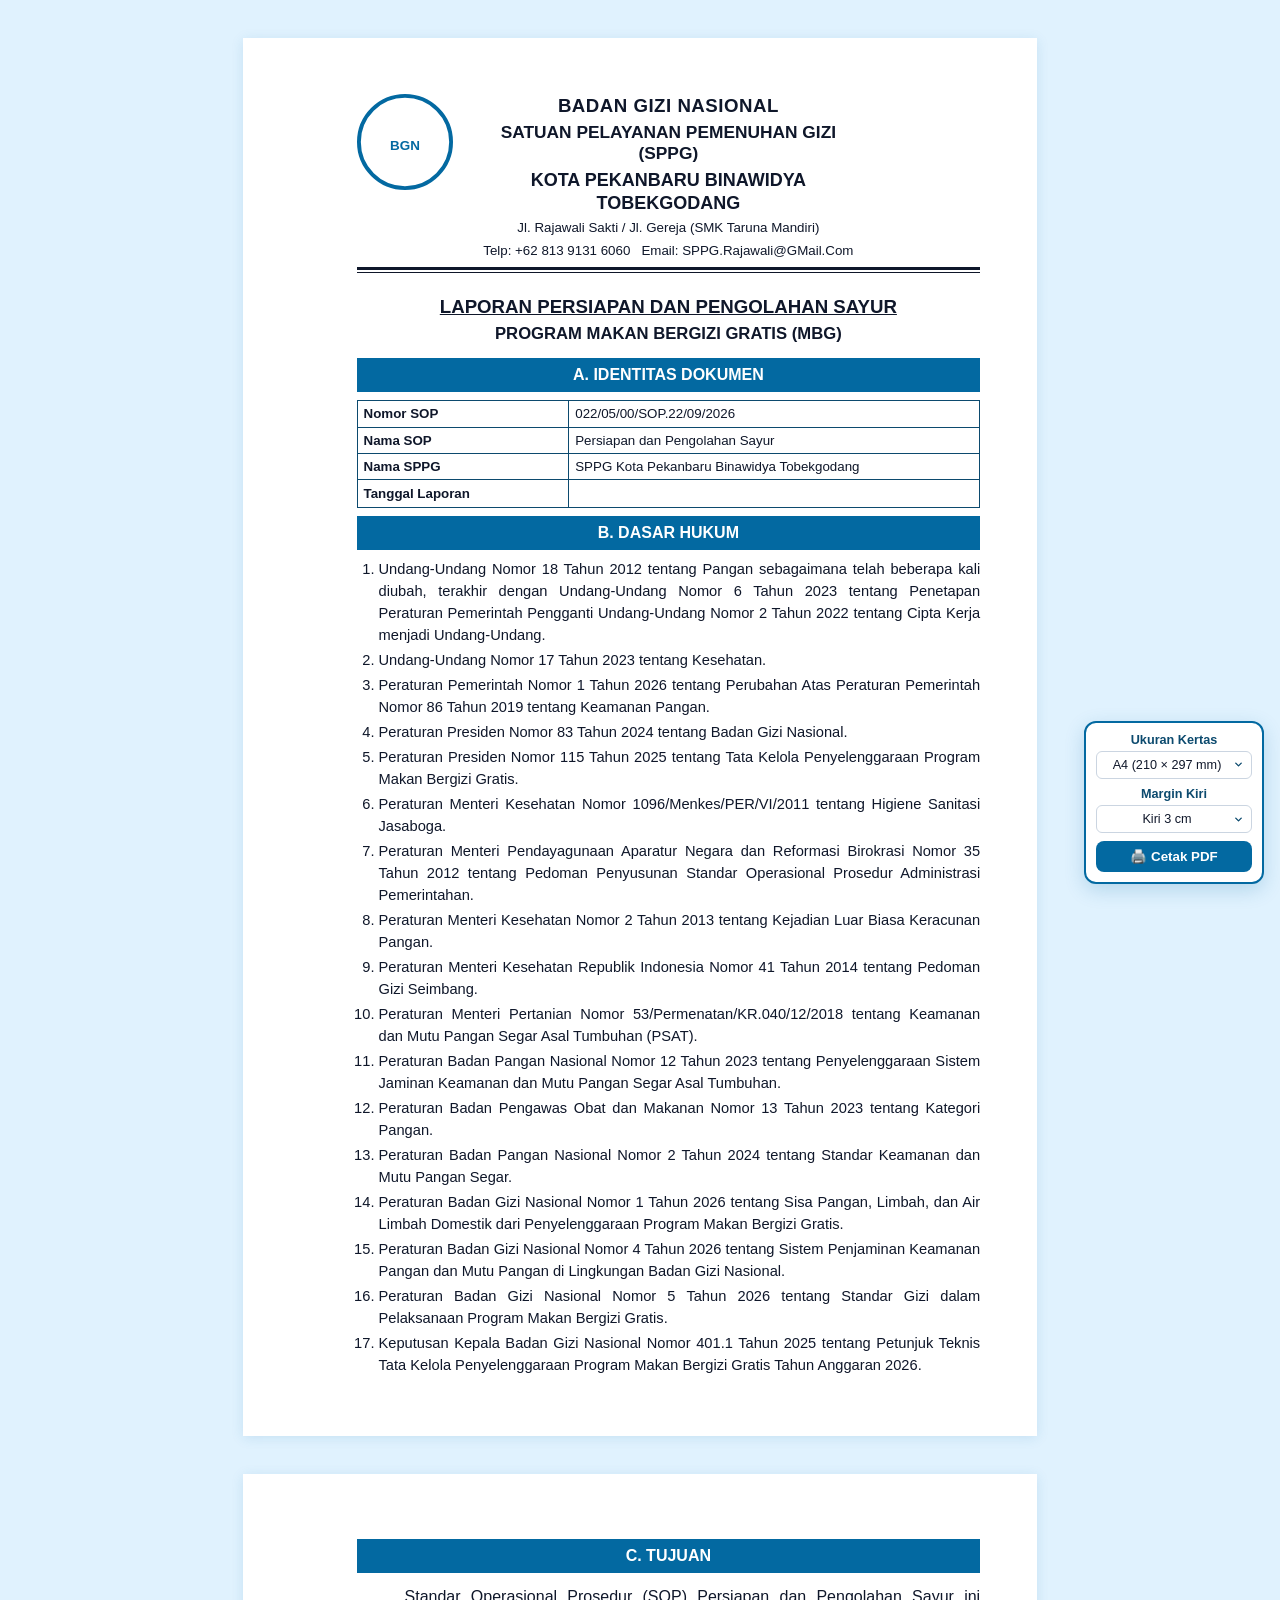
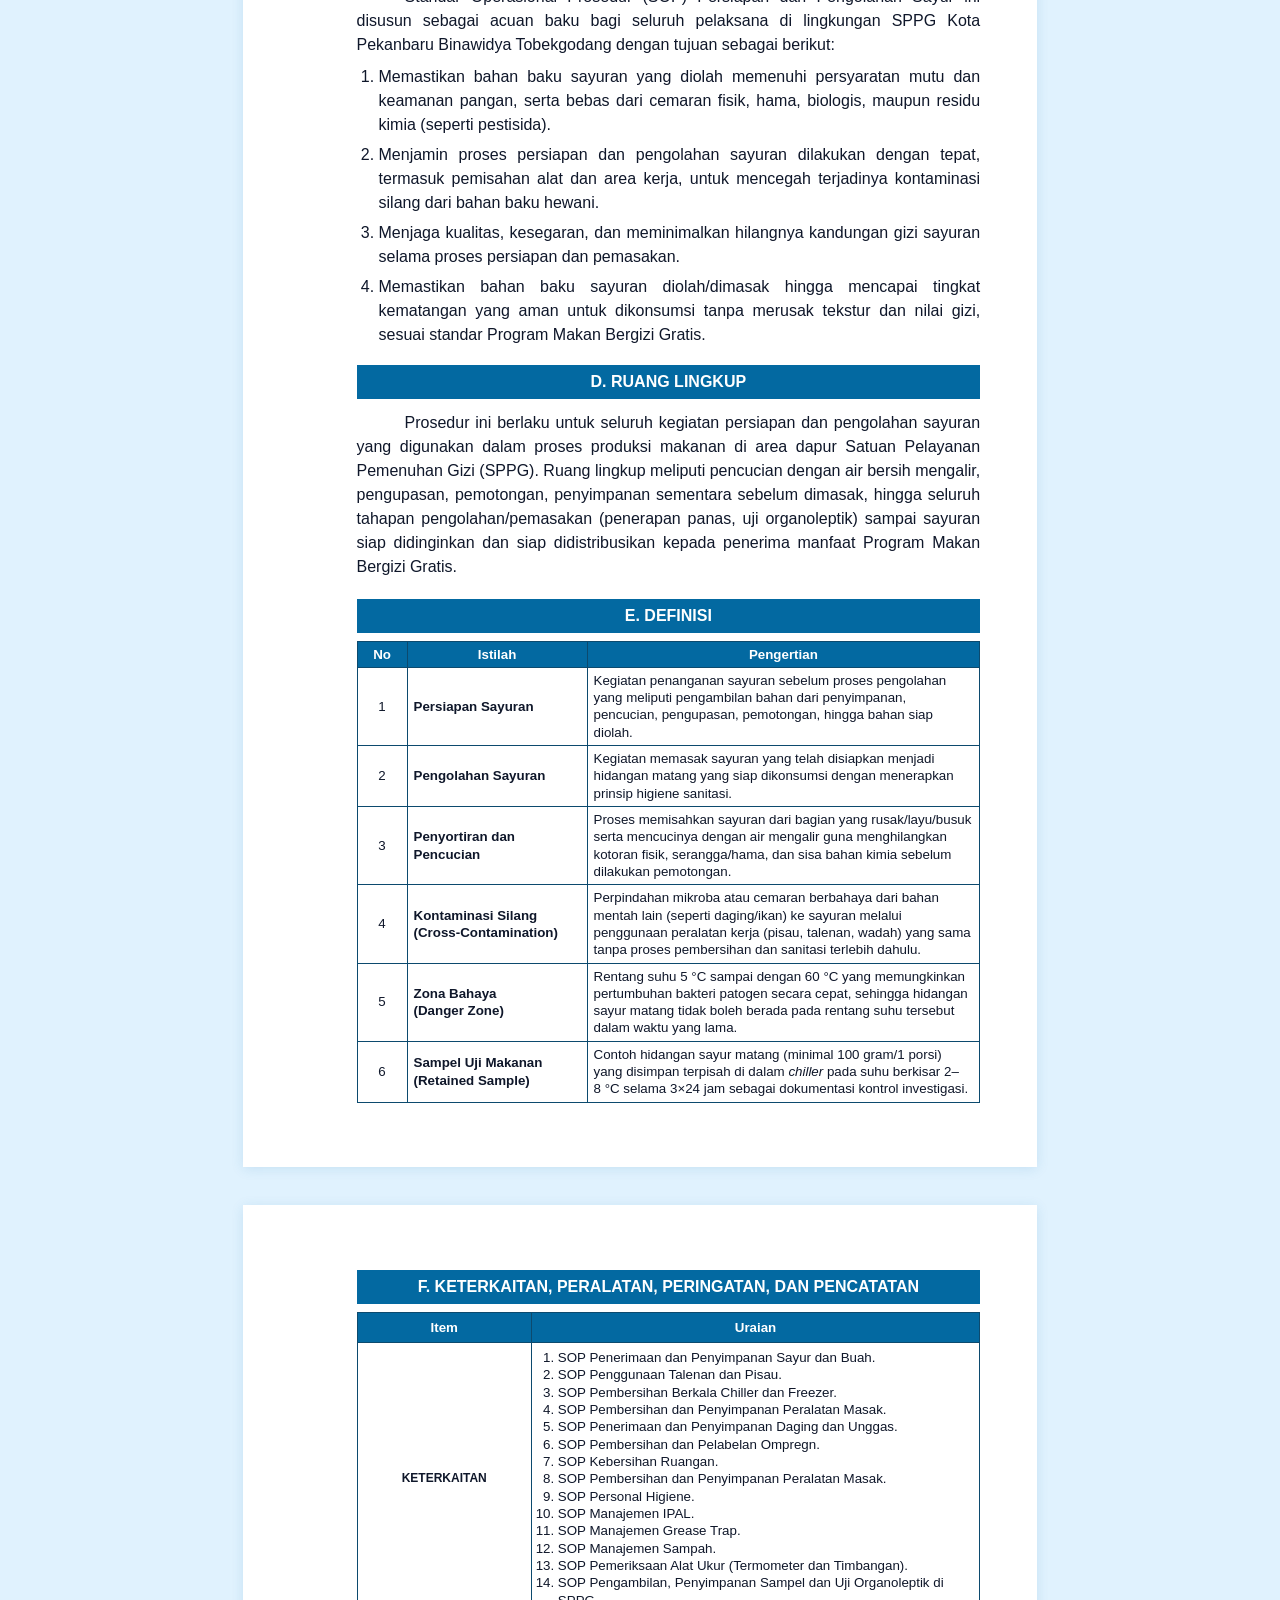
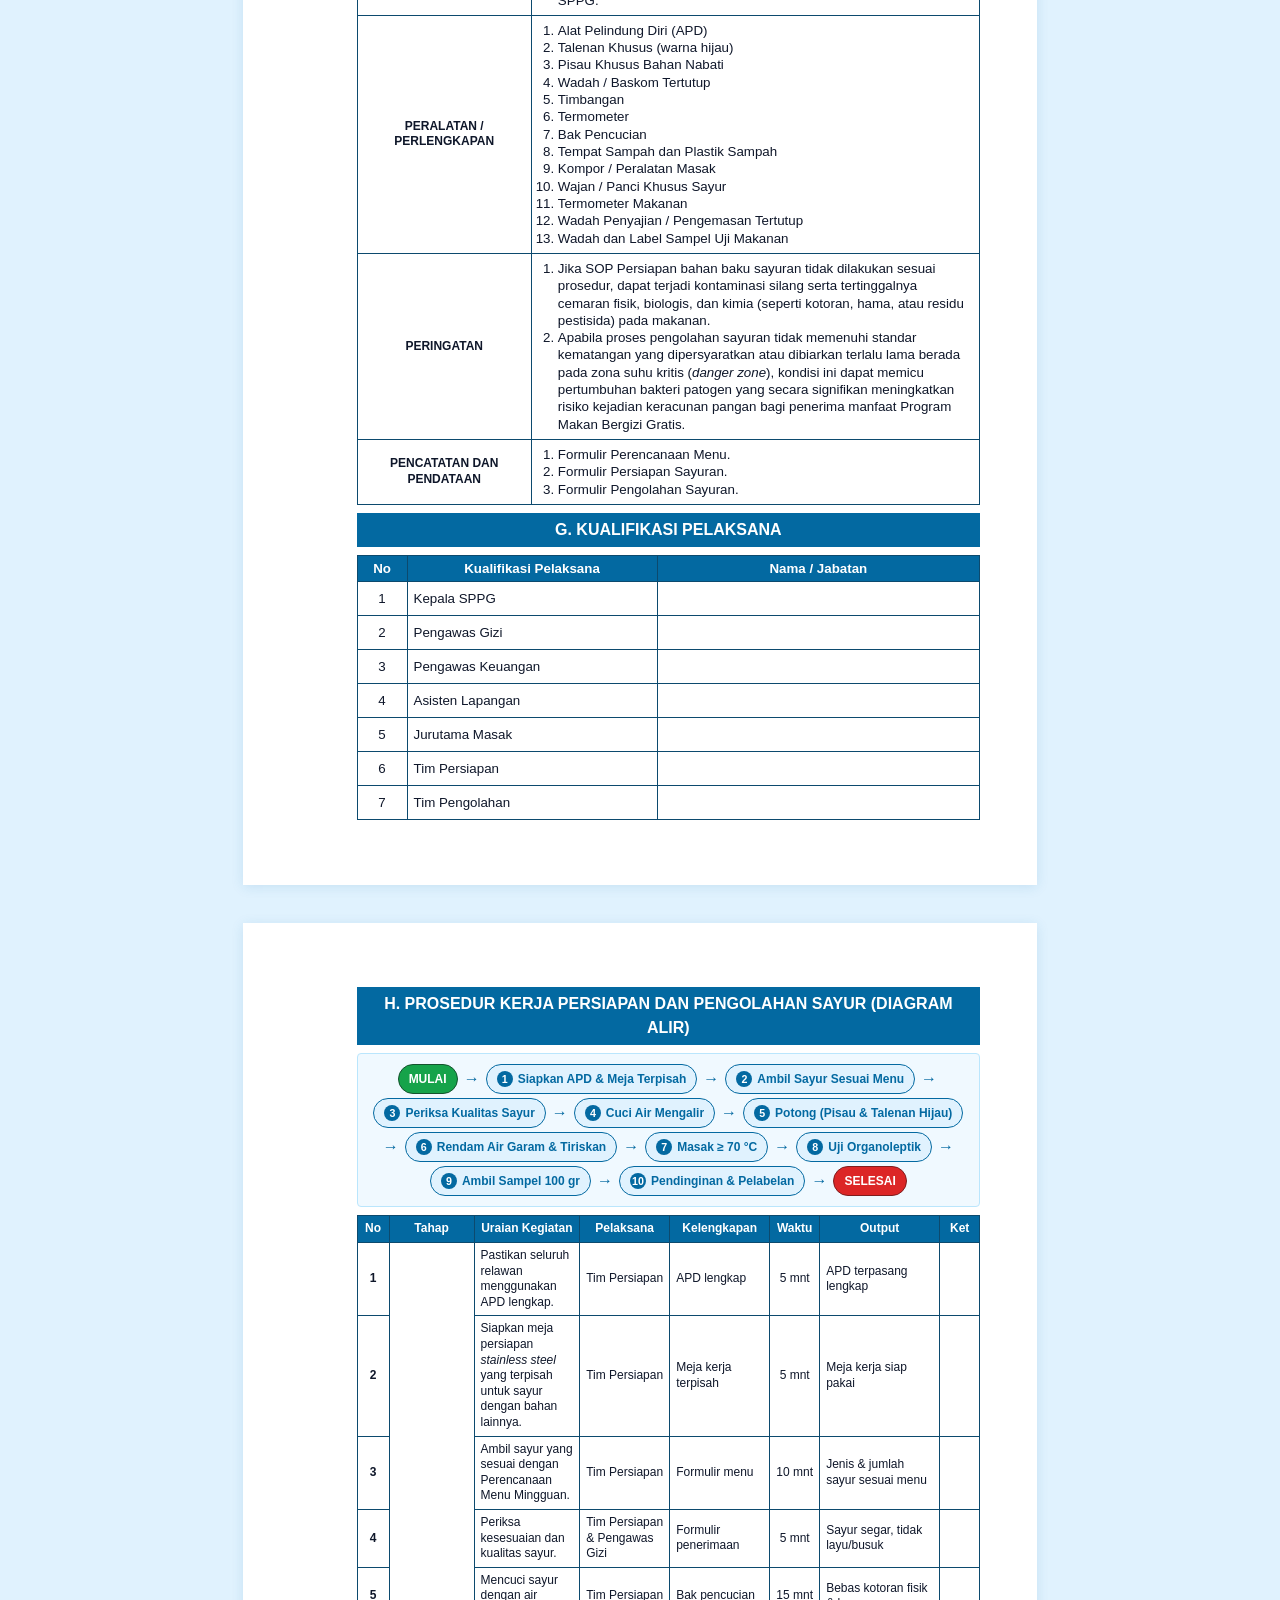
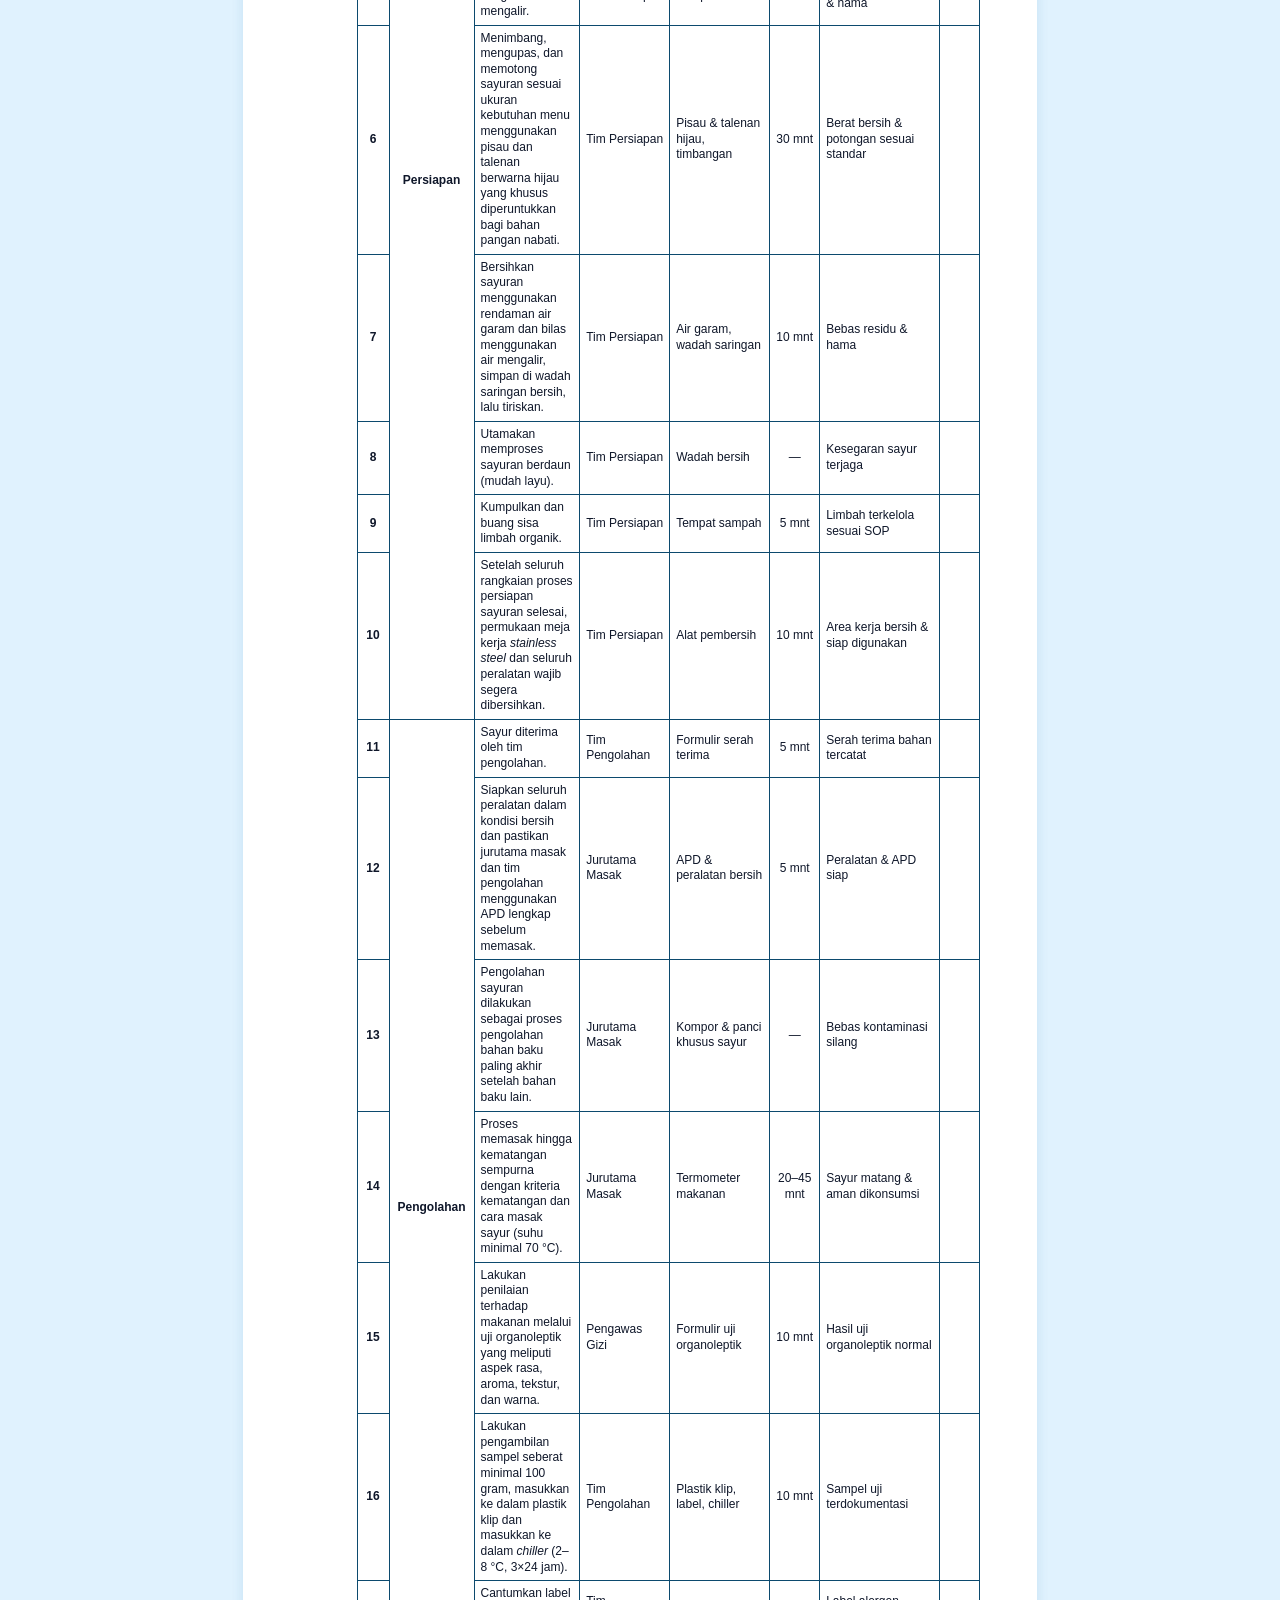
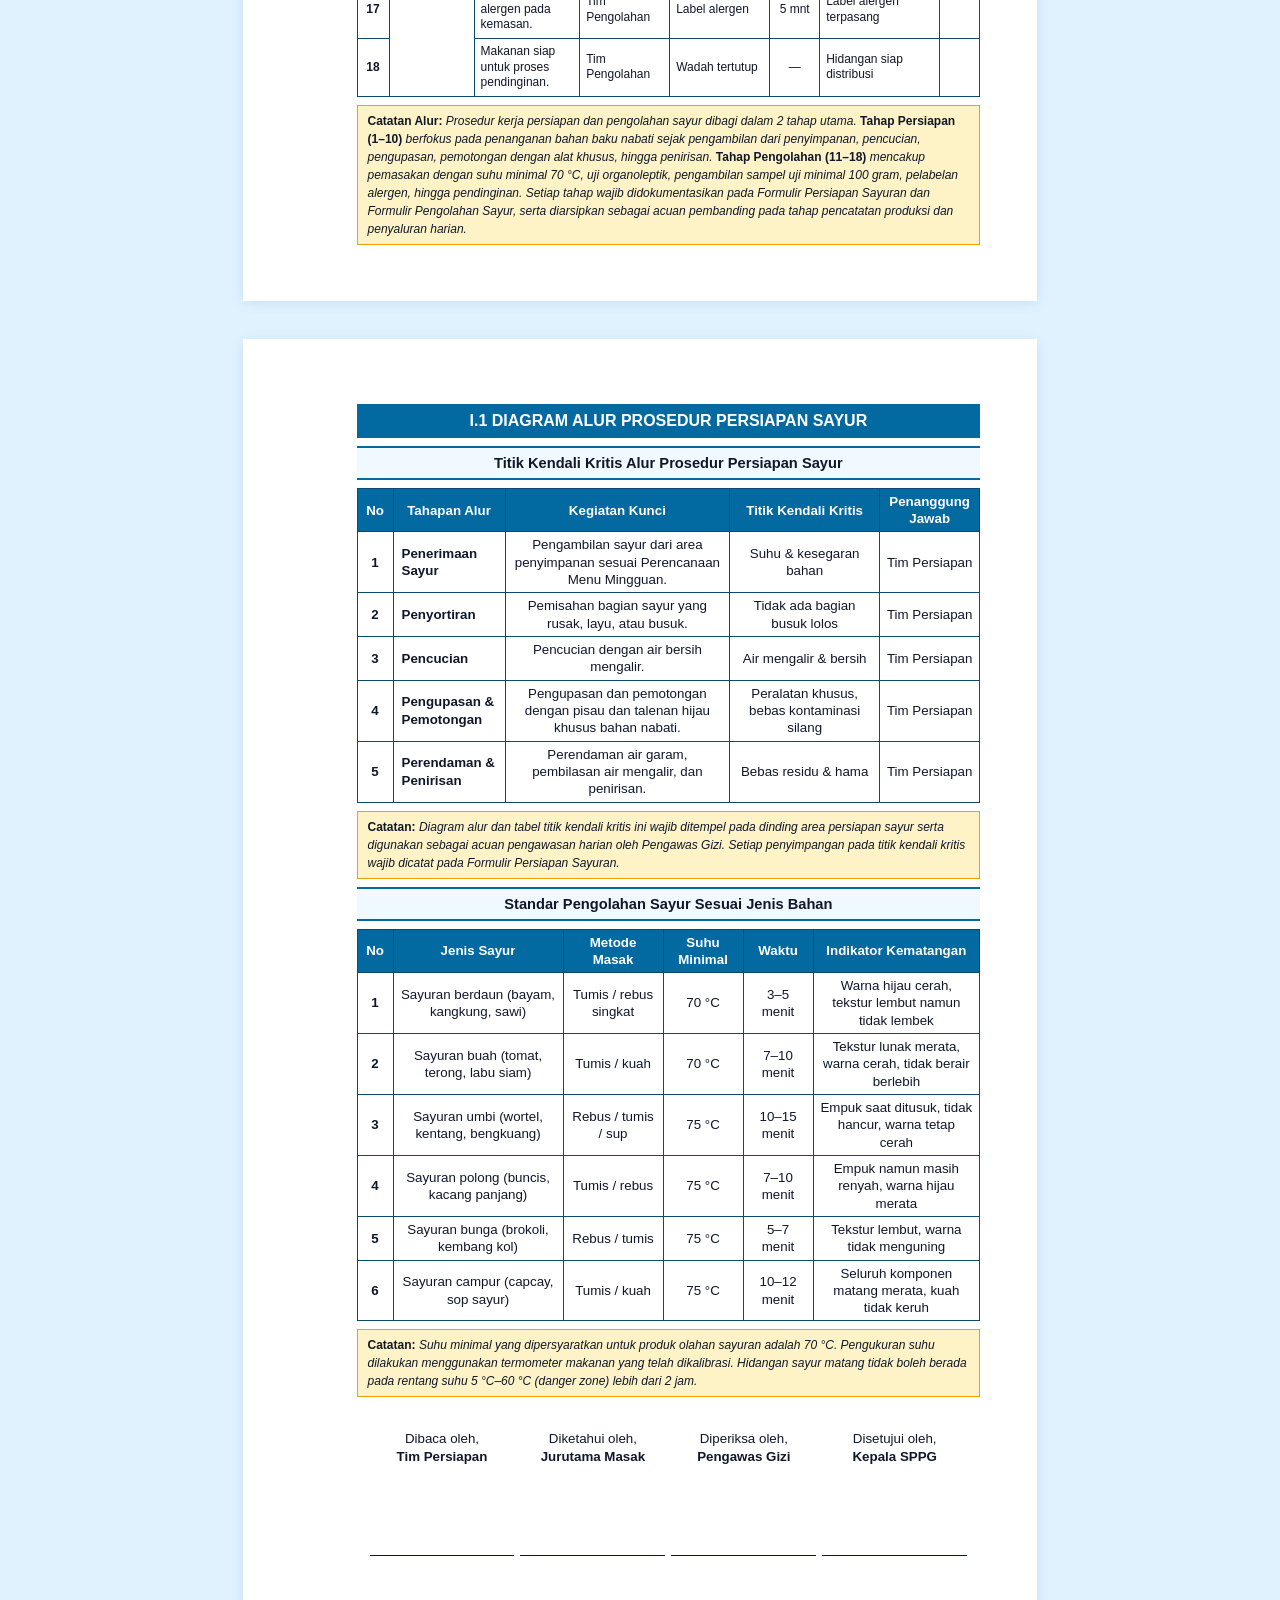
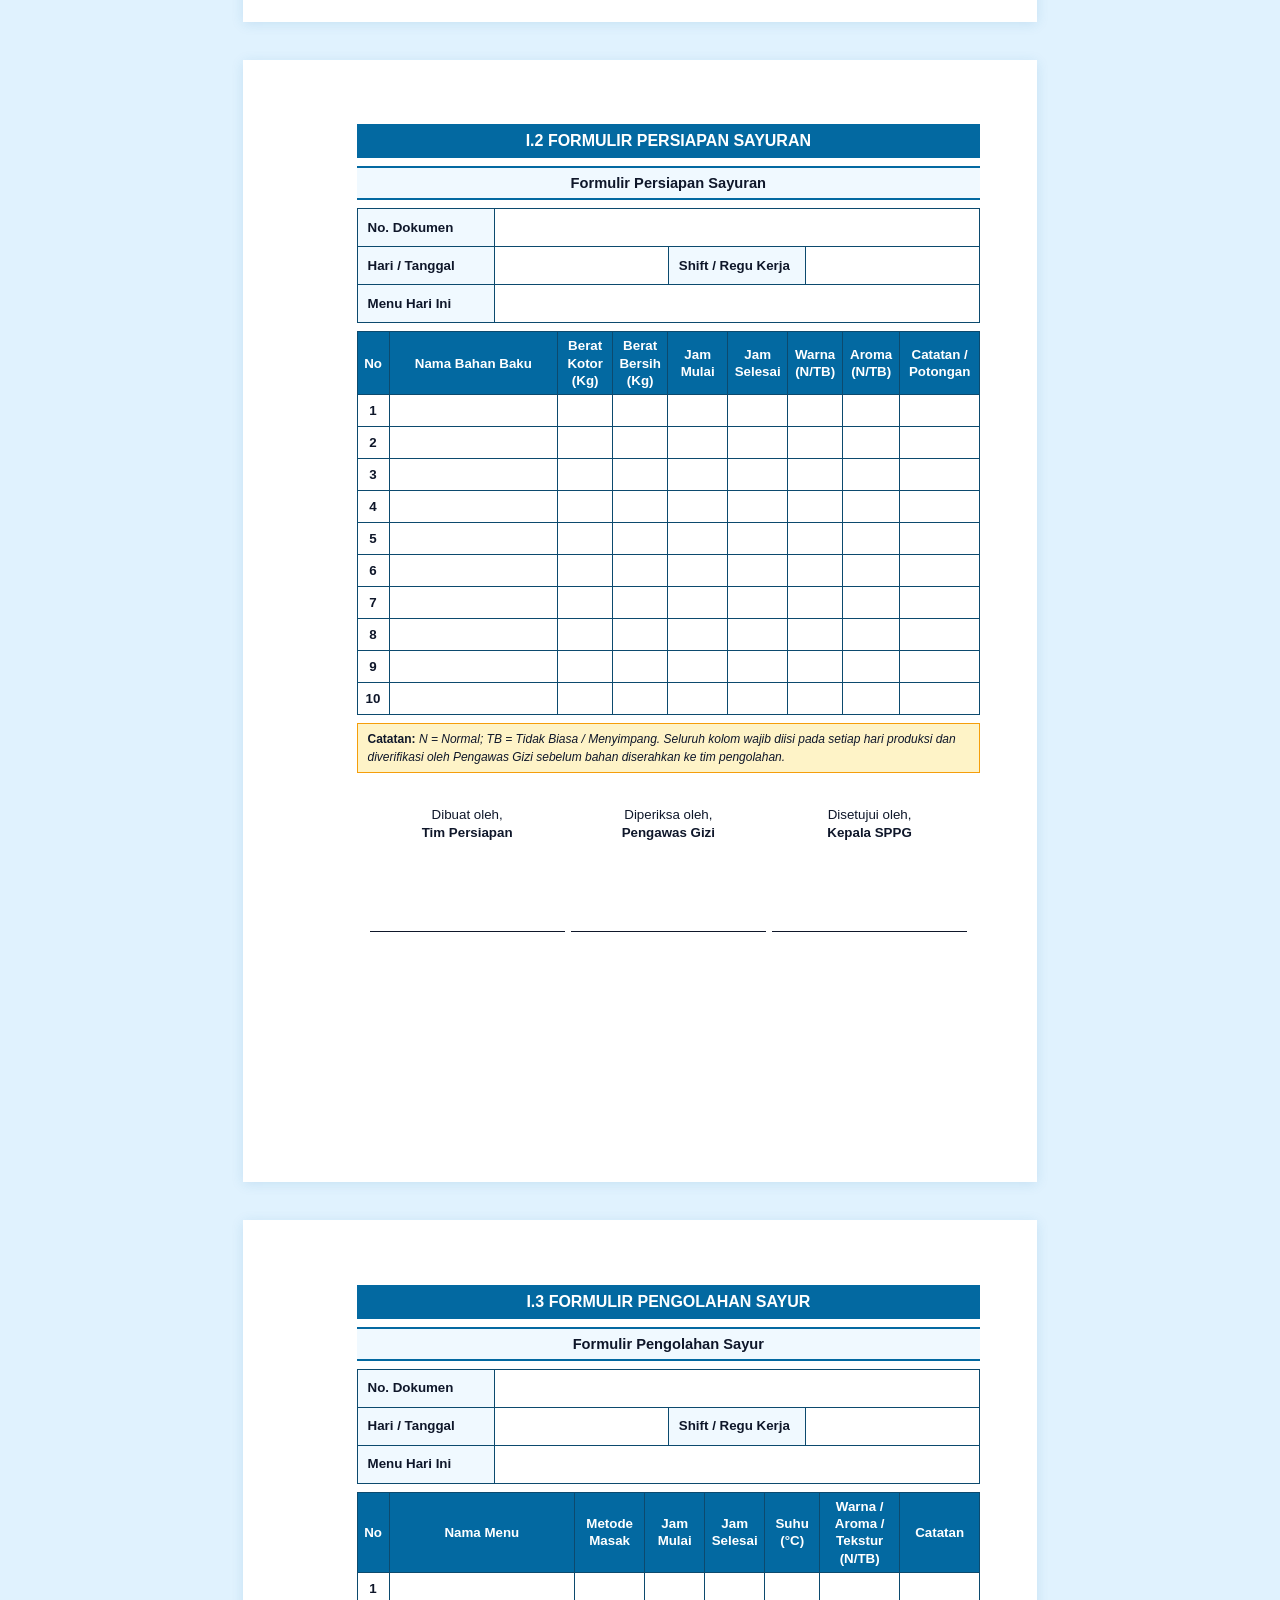
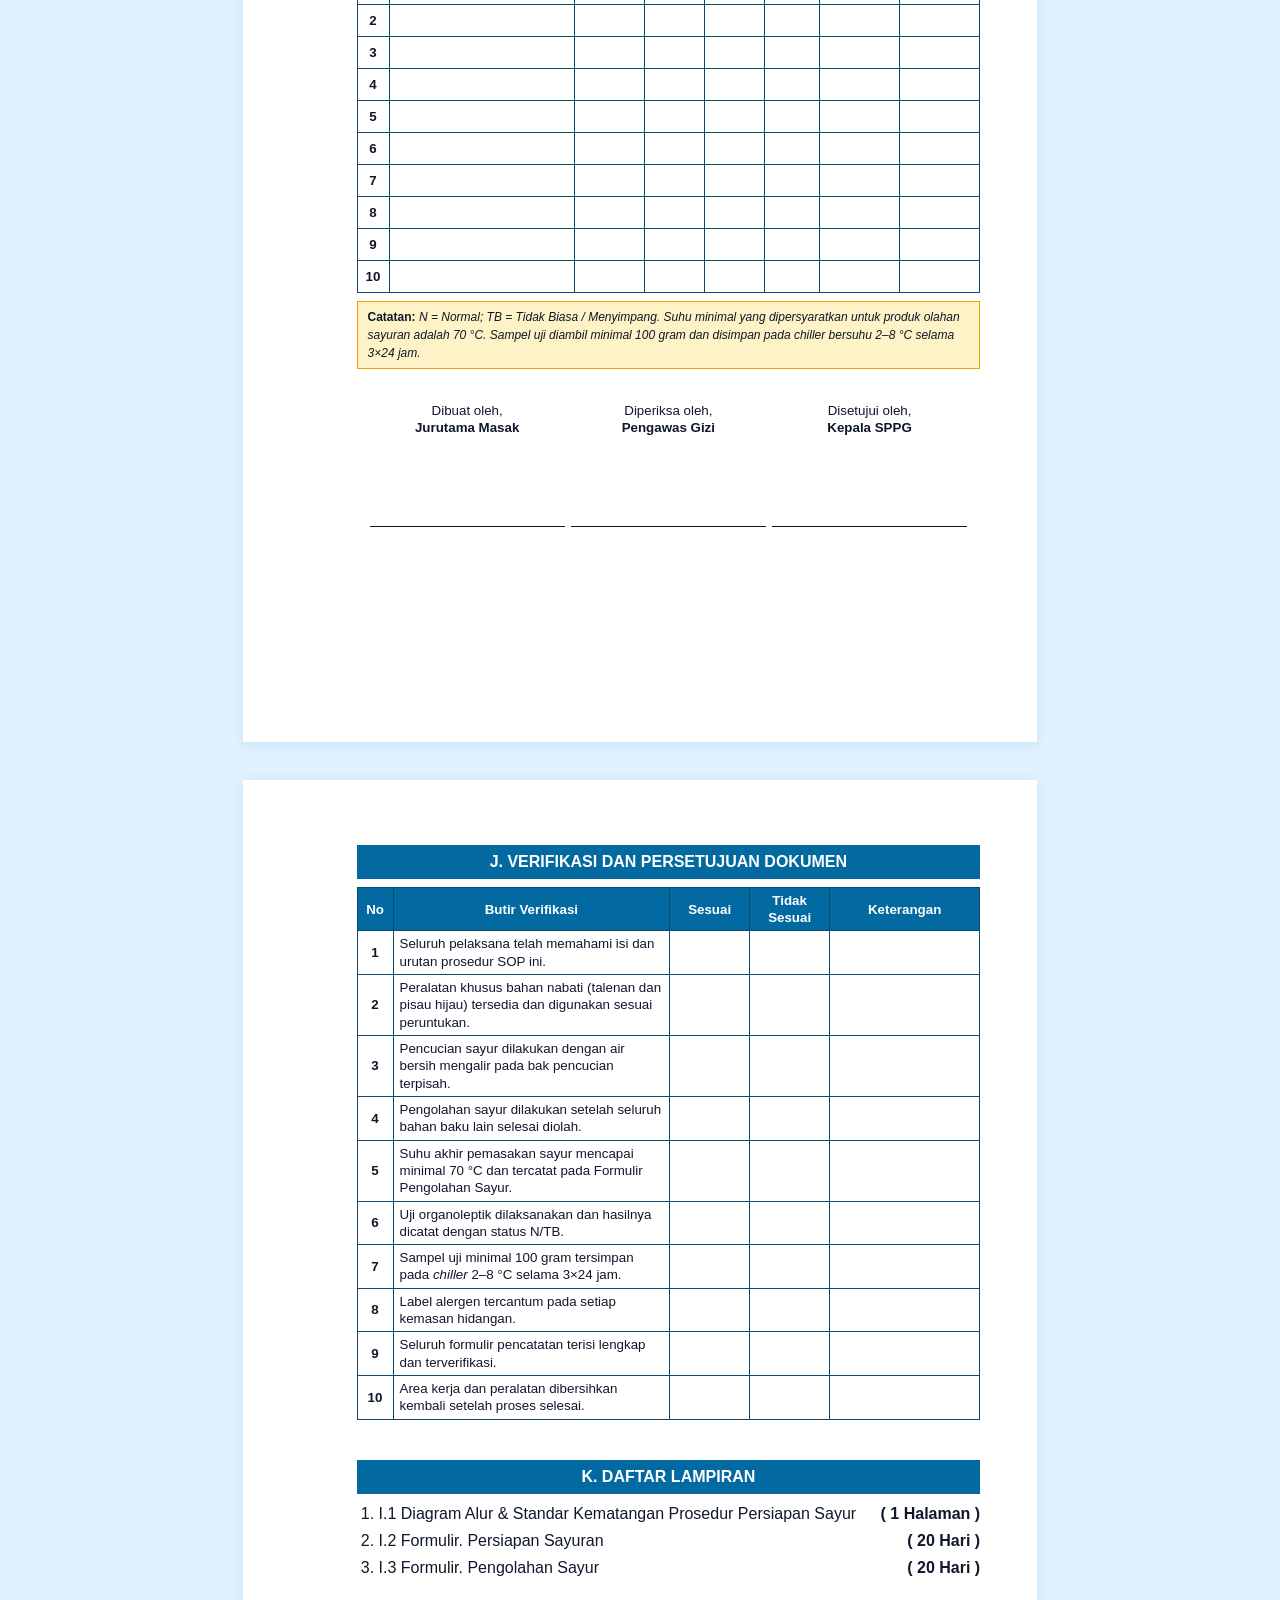
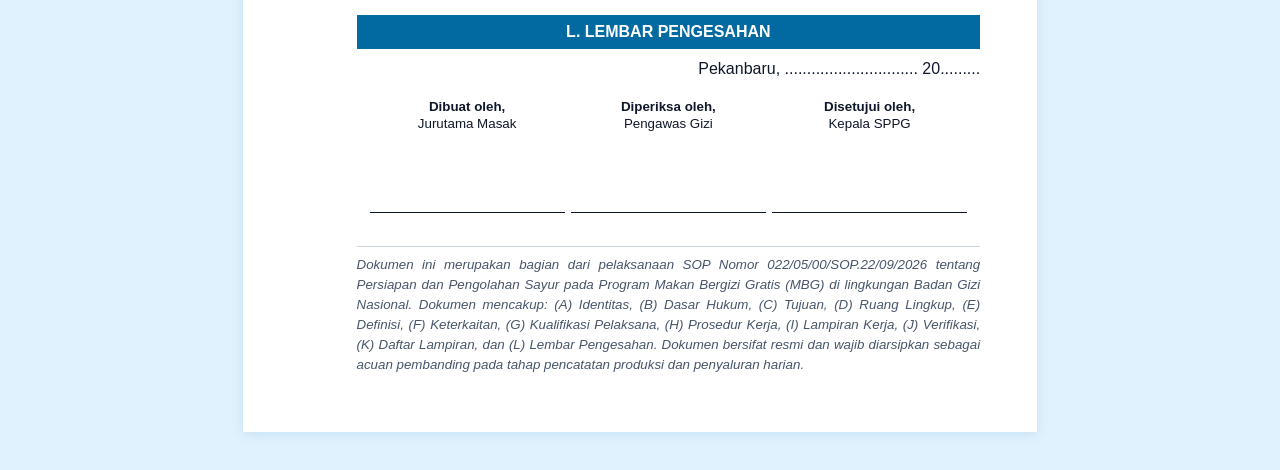
<file: SOP-Baru/9. SOP Persiapan dan Pengelolahan Sayur.html>
<!doctype html>
<html lang="id">
  <head>
    <meta charset="UTF-8" />
    <meta
      name="viewport"
      content="width=device-width, initial-scale=1.0, viewport-fit=cover"
    />
    <meta name="theme-color" content="#0369a1" />
    <title>
      SOP Persiapan dan Pengolahan Sayur — SPPG Kota Pekanbaru Binawidya
      Tobekgodang
    </title>

    <!-- ════════════════════════════════════════════════════════════════
     STYLE GLOBAL — JANGAN DIUBAH PER-FILE
     Salin sama persis di setiap SOP SPPG.
     Nanti bisa dipindah ke file eksternal: sop-global.css
     ════════════════════════════════════════════════════════════════ -->
    <style id="style-global">
      /* RESET & BASE */
      *,
      *::before,
      *::after {
        box-sizing: border-box;
      }
      html {
        -webkit-text-size-adjust: 100%;
      }
      body {
        margin: 0;
        font-family: Arial, Helvetica, sans-serif;
        font-size: 12pt;
        line-height: 1.5;
        color: #0f172a;
        background: #e0f2fe;
        -webkit-font-smoothing: antialiased;
      }
      img {
        max-width: 100%;
        height: auto;
        display: block;
      }

      /* VARIABEL TEMA */
      :root {
        --biru-utama: #0369a1;
        --biru-gelap: #0c4a6e;
        --biru-muda: #f0f9ff;
        --biru-aksen: #e0f2fe;
        --kuning-lembut: #fef3c7;
        --kuning-border: #f59e0b;
        --hijau: #16a34a;
        --merah: #dc2626;
        --teks: #0f172a;
        --jarak-blok: 8px;
        --indent-tab: 1.27cm;
      }

      /* HALAMAN */
      .page {
        width: 210mm;
        min-height: 297mm;
        padding: 15mm 15mm 15mm 30mm;
        margin: 10mm auto;
        background: #fff;
        box-shadow: 0 2px 12px rgba(3, 105, 161, 0.12);
      }

      /* KOP SURAT */
      .kop {
        display: flex;
        align-items: flex-start;
        gap: 16px;
        padding-bottom: 8px;
      }
      .kop-logo {
        width: 96px;
        height: 96px;
        flex: 0 0 96px;
        display: flex;
        align-items: center;
        justify-content: center;
      }
      .kop-teks {
        flex: 1 1 auto;
        text-align: center;
        line-height: 1.25;
      }
      .kop-teks .l1 {
        font-size: 14pt;
        font-weight: bold;
        letter-spacing: 0.5px;
      }
      .kop-teks .l2 {
        font-size: 13pt;
        font-weight: bold;
        margin-top: 4px;
      }
      .kop-teks .l3 {
        font-size: 13.5pt;
        font-weight: bold;
        margin-top: 4px;
      }
      .kop-teks .l4,
      .kop-teks .l5 {
        font-size: 10pt;
        margin-top: 6px;
      }
      .kop-spacer {
        width: 96px;
        flex: 0 0 96px;
      }
      .kop-line-1 {
        border-top: 3px solid var(--teks);
      }
      .kop-line-2 {
        border-top: 1px solid var(--teks);
        margin-top: 2px;
      }

      /* JUDUL LAPORAN */
      .judul-laporan {
        text-align: center;
        margin: 20px 0 12px;
      }
      .judul-laporan .t1 {
        font-size: 14pt;
        font-weight: bold;
        text-decoration: underline;
      }
      .judul-laporan .t2 {
        font-size: 12.5pt;
        font-weight: bold;
      }

      /* JUDUL SECTION */
      .section-title {
        font-size: 12pt;
        font-weight: bold;
        background: var(--biru-utama);
        color: #fff;
        padding: 5px 10px;
        margin: var(--jarak-blok) 0;
        text-align: center;
      }

      /* TABEL BASE */
      table {
        width: 100%;
        border-collapse: collapse;
        font-size: 10pt;
        line-height: 1.3;
        margin: var(--jarak-blok) 0;
      }
      th,
      td {
        border: 1px solid var(--biru-gelap);
        padding: 4px 6px;
        vertical-align: middle;
      }
      th,
      thead th {
        background: var(--biru-utama);
        color: #fff;
        font-weight: bold;
        text-align: center;
        vertical-align: middle;
      }
      td {
        background: #fff;
        color: var(--teks);
      }

      /* Sel penekanan */
      td.center {
        text-align: center;
      }
      td.kiri {
        text-align: left;
        font-weight: bold;
      }
      .label-cell {
        width: 34%;
        font-weight: bold;
      }
      td.kategori {
        font-weight: bold;
        text-align: left;
        padding-left: 8px;
      }
      td.tahap {
        font-weight: bold;
        text-align: center;
        width: 85px;
        font-size: 9pt;
      }
      td.no {
        text-align: center;
        font-weight: bold;
        width: 32px;
      }
      tr.total td {
        font-weight: bold;
      }
      tr.header-row td {
        font-weight: bold;
      }

      /* ⚠️ URUTAN MATRIX → WORKFLOW HARUS DIPERTAHANKAN
     (agar t-workflow menang pada <table class="t-workflow t-matrix">) */
      table.t-matrix {
        font-size: 8.5pt;
      }
      table.t-matrix th,
      table.t-matrix td {
        padding: 2px 3px;
      }

      table.t-workflow {
        font-size: 9pt;
        table-layout: fixed;
      }
      table.t-workflow th,
      table.t-workflow td {
        padding: 5px 6px;
      }

      table.t-menu {
        font-size: 10pt;
        table-layout: fixed;
      }
      table.t-menu th,
      table.t-menu td {
        padding: 5px 6px;
        text-align: center;
        height: 32px;
        word-wrap: break-word;
      }
      table.t-menu th {
        height: 28px;
      }

      table.t-keterkaitan {
        font-size: 10pt;
        table-layout: fixed;
      }
      table.t-keterkaitan th,
      table.t-keterkaitan td {
        padding: 6px 8px;
      }
      table.t-keterkaitan ol {
        padding-left: 18px;
        margin: 0;
      }

      /* Standar menu — rata tengah (dasar) */
      table.t-standar td,
      table.t-standar td.kiri,
      table.t-standar th {
        text-align: center;
      }

      /* FORM HEADER */
      table.form-header {
        table-layout: fixed;
        width: 100%;
      }
      table.form-header col.c-label {
        width: 22%;
      }
      table.form-header col.c-value {
        width: 28%;
      }
      table.form-header td {
        height: 38px;
        vertical-align: middle;
        text-align: left;
        padding: 6px 10px;
        background: #fff;
      }
      table.form-header td.flabel {
        font-weight: bold;
        background: var(--biru-muda);
        padding-left: 10px;
        text-align: left;
        vertical-align: middle;
      }
      table.form-header td.fvalue {
        background: #fff;
        text-align: left;
        vertical-align: middle;
      }

      /* TABEL CAPTION */
      .tabel-caption {
        font-size: 11pt;
        font-weight: bold;
        text-align: center;
        margin: var(--jarak-blok) 0;
        background: var(--biru-muda);
        padding: 4px;
        border-top: 2px solid var(--biru-utama);
        border-bottom: 2px solid var(--biru-utama);
      }

      /* CATATAN */
      .catatan {
        font-size: 9pt;
        font-style: italic;
        background: var(--kuning-lembut);
        border: 1px solid var(--kuning-border);
        padding: 6px 10px;
        margin: var(--jarak-blok) 0 0;
      }
      .catatan strong {
        font-style: normal;
      }
      .catatan + .ttd-verifikasi {
        margin-top: 1.5em;
      }

      /* TANDA TANGAN / VERIFIKASI */
      .ttd-verifikasi {
        margin-top: var(--jarak-blok);
        padding: 6px 10px;
      }
      .ttd-verifikasi table {
        border: none;
        width: 100%;
        margin: 0;
      }
      .ttd-verifikasi td {
        width: 33.333%;
        border: none;
        background: transparent;
        text-align: center;
        vertical-align: top;
        padding: 3px;
      }
      .ttd-space {
        height: 90px;
      }
      .ttd-name-line {
        border-top: 1px solid var(--teks);
        display: block;
        min-width: 80%;
        margin: 0 auto;
        height: 1px;
      }
      .signature-box {
        height: 80px;
      }

      /* LIST */
      ol.legal {
        list-style: decimal;
        padding-left: 22px;
        margin: 0;
      }
      ol.legal-dasar-hukum {
        font-size: 11pt;
      }
      ol.legal li {
        margin-bottom: 3px;
        text-align: justify;
        line-height: 1.5;
      }
      .list-flex {
        display: flex;
        justify-content: space-between;
        align-items: baseline;
        gap: 8px;
      }
      .list-flex .kanan {
        font-weight: bold;
        white-space: nowrap;
      }

      /* DIAGRAM ALIR */
      .flow-chain {
        display: flex;
        flex-wrap: wrap;
        justify-content: center;
        align-items: center;
        gap: 4px;
        padding: 10px;
        background: var(--biru-muda);
        border: 1px solid #bae6fd;
        border-radius: 4px;
        margin: var(--jarak-blok) 0;
      }
      .flow-item {
        display: inline-flex;
        align-items: center;
        gap: 5px;
        padding: 5px 10px;
        background: var(--biru-aksen);
        border: 1.5px solid var(--biru-utama);
        border-radius: 20px;
        font-size: 9pt;
        font-weight: bold;
        color: var(--biru-utama);
        white-space: nowrap;
      }
      .flow-item .fn {
        display: inline-flex;
        align-items: center;
        justify-content: center;
        width: 16px;
        height: 16px;
        background: var(--biru-utama);
        color: #fff;
        border-radius: 50%;
        font-size: 8pt;
      }
      .flow-item.start,
      .flow-item.end {
        background: var(--hijau);
        border-color: #14532d;
        color: #fff;
      }
      .flow-item.end {
        background: var(--merah);
        border-color: #7f1d1d;
      }
      .flow-conn {
        color: var(--biru-utama);
        font-size: 12pt;
        font-weight: bold;
        padding: 0 2px;
      }

      /* FOOTER & NARASI SOP */
      .footer-dokumen {
        margin-top: 24px;
        font-size: 10pt;
        font-style: italic;
        color: #475569;
        border-top: 1px solid #cbd5e1;
        padding-top: 8px;
        text-align: justify;
        text-justify: inter-word;
      }
      .narasi-sop {
        font-size: 12pt;
        line-height: 1.5;
        text-align: justify;
        text-justify: inter-word;
        padding: 4px 0;
      }
      .narasi-sop p {
        margin: 0 0 8px;
        text-indent: var(--indent-tab);
      }
      .narasi-sop ol {
        padding-left: 22px;
        margin: 0;
      }
      .narasi-sop ol li {
        margin-bottom: 6px;
      }

      /* LEMBAR PENGESAHAN */
      .pengesahan {
        font-size: 12pt;
        margin-top: var(--jarak-blok);
      }
      .pengesahan-tanggal {
        text-align: right;
        margin: var(--jarak-blok) 0;
      }
      .pengesahan-garis {
        border-top: 1px solid var(--teks);
      }

      /* TOOLBAR */
      .toolbar {
        position: fixed;
        bottom: 16px;
        right: 16px;
        width: 180px;
        display: flex;
        flex-direction: column;
        gap: 8px;
        padding: 10px;
        background: #fff;
        border: 2px solid var(--biru-utama, #0369a1);
        border-radius: 12px;
        box-shadow: 0 6px 20px rgba(3, 105, 161, 0.2);
        z-index: 100;
        font-family: Arial, Helvetica, sans-serif;
        font-size: 10pt;
        box-sizing: border-box;
      }
      .toolbar-group {
        display: flex;
        flex-direction: column;
        gap: 3px;
        align-items: center;
      }
      .toolbar-label {
        font-weight: bold;
        color: var(--biru-gelap, #0c4a6e);
        font-size: 9.5pt;
        line-height: 1.2;
        text-align: center;
        width: 100%;
      }
      .toolbar-select {
        width: 100%;
        padding: 6px 22px 6px 8px;
        border: 1.5px solid #cbd5e1;
        border-radius: 6px;
        background-color: #fff;
        font-family: inherit;
        font-size: 9.5pt;
        color: var(--teks, #0f172a);
        cursor: pointer;
        appearance: none;
        -webkit-appearance: none;
        -moz-appearance: none;
        background-image: url("data:image/svg+xml;utf8,<svg xmlns='http://www.w3.org/2000/svg' width='12' height='12' viewBox='0 0 24 24' fill='none' stroke='%230c4a6e' stroke-width='3' stroke-linecap='round' stroke-linejoin='round'><polyline points='6 9 12 15 18 9'/></svg>");
        background-repeat: no-repeat;
        background-position: right 7px center;
        background-size: 11px 11px;
        transition:
          border-color 0.15s,
          box-shadow 0.15s;
        text-align: center;
      }
      .toolbar-select:focus {
        outline: none;
        border-color: var(--biru-utama, #0369a1);
        box-shadow: 0 0 0 2px rgba(3, 105, 161, 0.15);
      }
      .toolbar .btn-print {
        width: 100%;
        padding: 8px 10px;
        margin-top: 0;
        background: var(--biru-utama, #0369a1);
        color: #fff;
        border: none;
        border-radius: 8px;
        font-family: inherit;
        font-weight: bold;
        font-size: 10pt;
        cursor: pointer;
        text-align: center;
        transition: background 0.15s;
      }
      .toolbar .btn-print:hover {
        background: var(--biru-gelap, #0c4a6e);
      }
      .toolbar .btn-print:active {
        transform: translateY(1px);
      }

      /* RESPONSIVE */
      @media screen and (max-width: 1024px) {
        body {
          font-size: 11pt;
          padding: 8px;
        }
        .page {
          width: 100%;
          min-height: auto;
          padding: 16px;
          margin: 8px 0;
        }
        .kop {
          flex-direction: column;
          align-items: center;
          text-align: center;
          gap: 8px;
        }
        .kop-logo,
        .kop-spacer {
          width: 72px;
          flex-basis: 72px;
          height: 72px;
        }
        .kop-teks .l1 {
          font-size: 13pt;
        }
        .kop-teks .l2 {
          font-size: 12pt;
        }
        .kop-teks .l3 {
          font-size: 12.5pt;
        }
        table {
          font-size: 10pt;
        }
        th,
        td {
          padding: 6px 8px;
        }
        .toolbar {
          width: auto;
          left: 10px;
          right: 10px;
        }
      }
      @media screen and (max-width: 600px) {
        .page {
          padding: 12px 10px;
        }
        table {
          font-size: 9pt;
        }
        th,
        td {
          padding: 4px 5px;
        }
        .section-title {
          font-size: 11pt;
          padding: 4px 6px;
        }
        .tabel-caption {
          font-size: 10pt;
        }
        .toolbar {
          font-size: 9pt;
          bottom: 10px;
        }
      }

      /* CETAK / PDF */
      @media print {
        body {
          background: #fff;
          font-size: 12pt;
        }
        .page {
          width: auto;
          min-height: auto;
          padding: 0;
          margin: 0;
          box-shadow: none;
        }
        .page-break {
          page-break-before: always;
        }
        table {
          page-break-inside: auto;
        }
        tr,
        .flow-chain,
        .catatan {
          page-break-inside: avoid;
        }
        .no-print {
          display: none !important;
        }
        .flow-item {
          -webkit-print-color-adjust: exact;
          print-color-adjust: exact;
        }
        thead {
          display: table-header-group;
        }
      }
    </style>

    <!-- ════════════════════════════════════════════════════════════════
     STYLE SOP 9 — KHUSUS FILE INI
     Boleh diubah tanpa memengaruhi SOP lain.
     Nanti bisa dipindah ke file eksternal: sop-09.css
     ════════════════════════════════════════════════════════════════ -->
    <style id="style-sop">
      /* Workflow H: di SOP 9 baris dipatok 32px agar 18 baris muat 1 halaman */
      table.t-workflow tbody td {
        height: 32px;
        vertical-align: middle;
      }

      /* Lebar kolom kategori khusus SOP 9 */
      td.kategori {
        width: 18%;
      }

      /* I.1 Standar: kolom kategori tetap rata kiri, baris 42px */
      table.t-standar td.kategori {
        text-align: left;
      }
      table.t-standar tbody td {
        height: 42px;
        vertical-align: middle;
      }

      /* Tanda tangan 4 kolom (I.1) */
      table.ttd-4 td {
        width: 25%;
      }
    </style>

    <style id="dynamic-page-style">
      @page {
        size: A4 portrait;
        margin: 15mm 15mm 15mm 30mm;
      }
    </style>
  </head>

  <body>
    <!-- ════════════════════════════════════════════════════════════
         HALAMAN 1 — KOP + A. IDENTITAS + B. DASAR HUKUM
         ════════════════════════════════════════════════════════════ -->
    <div class="page">
      <div class="kop">
        <div class="kop-logo">
          <img
            alt="Logo BGN"
            src="data:image/svg+xml;utf8,<svg xmlns='http://www.w3.org/2000/svg' viewBox='0 0 100 100'><circle cx='50' cy='50' r='48' fill='white' stroke='%230369a1' stroke-width='4'/><text x='50' y='58' font-family='Arial' font-size='14' font-weight='bold' text-anchor='middle' fill='%230369a1'>BGN</text></svg>"
          />
        </div>
        <div class="kop-teks">
          <div class="l1">BADAN GIZI NASIONAL</div>
          <div class="l2">SATUAN PELAYANAN PEMENUHAN GIZI (SPPG)</div>
          <div class="l3">KOTA PEKANBARU BINAWIDYA TOBEKGODANG</div>
          <div class="l4">
            Jl. Rajawali Sakti / Jl. Gereja (SMK Taruna Mandiri)
          </div>
          <div class="l5">
            Telp: +62 813 9131 6060 &nbsp; Email: SPPG.Rajawali@GMail.Com
          </div>
        </div>
        <div class="kop-spacer"></div>
      </div>
      <div class="kop-line-1"></div>
      <div class="kop-line-2"></div>

      <div class="judul-laporan">
        <div class="t1">LAPORAN PERSIAPAN DAN PENGOLAHAN SAYUR</div>
        <div class="t2">PROGRAM MAKAN BERGIZI GRATIS (MBG)</div>
      </div>

      <h2 class="section-title">A. IDENTITAS DOKUMEN</h2>
      <table>
        <tr>
          <td class="label-cell">Nomor SOP</td>
          <td>022/05/00/SOP.22/09/2026</td>
        </tr>
        <tr>
          <td class="label-cell">Nama SOP</td>
          <td>Persiapan dan Pengolahan Sayur</td>
        </tr>
        <tr>
          <td class="label-cell">Nama SPPG</td>
          <td>SPPG Kota Pekanbaru Binawidya Tobekgodang</td>
        </tr>
        <tr>
          <td class="label-cell">Tanggal Laporan</td>
          <td style="height: 28px"></td>
        </tr>
      </table>

      <h2 class="section-title">B. DASAR HUKUM</h2>
      <ol class="legal legal-dasar-hukum">
        <li>
          Undang-Undang Nomor 18 Tahun 2012 tentang Pangan sebagaimana telah
          beberapa kali diubah, terakhir dengan Undang-Undang Nomor 6 Tahun 2023
          tentang Penetapan Peraturan Pemerintah Pengganti Undang-Undang Nomor 2
          Tahun 2022 tentang Cipta Kerja menjadi Undang-Undang.
        </li>
        <li>Undang-Undang Nomor 17 Tahun 2023 tentang Kesehatan.</li>
        <li>
          Peraturan Pemerintah Nomor 1 Tahun 2026 tentang Perubahan Atas
          Peraturan Pemerintah Nomor 86 Tahun 2019 tentang Keamanan Pangan.
        </li>
        <li>
          Peraturan Presiden Nomor 83 Tahun 2024 tentang Badan Gizi Nasional.
        </li>
        <li>
          Peraturan Presiden Nomor 115 Tahun 2025 tentang Tata Kelola
          Penyelenggaraan Program Makan Bergizi Gratis.
        </li>
        <li>
          Peraturan Menteri Kesehatan Nomor 1096/Menkes/PER/VI/2011 tentang
          Higiene Sanitasi Jasaboga.
        </li>
        <li>
          Peraturan Menteri Pendayagunaan Aparatur Negara dan Reformasi
          Birokrasi Nomor 35 Tahun 2012 tentang Pedoman Penyusunan Standar
          Operasional Prosedur Administrasi Pemerintahan.
        </li>
        <li>
          Peraturan Menteri Kesehatan Nomor 2 Tahun 2013 tentang Kejadian Luar
          Biasa Keracunan Pangan.
        </li>
        <li>
          Peraturan Menteri Kesehatan Republik Indonesia Nomor 41 Tahun 2014
          tentang Pedoman Gizi Seimbang.
        </li>
        <li>
          Peraturan Menteri Pertanian Nomor 53/Permenatan/KR.040/12/2018 tentang
          Keamanan dan Mutu Pangan Segar Asal Tumbuhan (PSAT).
        </li>
        <li>
          Peraturan Badan Pangan Nasional Nomor 12 Tahun 2023 tentang
          Penyelenggaraan Sistem Jaminan Keamanan dan Mutu Pangan Segar Asal
          Tumbuhan.
        </li>
        <li>
          Peraturan Badan Pengawas Obat dan Makanan Nomor 13 Tahun 2023 tentang
          Kategori Pangan.
        </li>
        <li>
          Peraturan Badan Pangan Nasional Nomor 2 Tahun 2024 tentang Standar
          Keamanan dan Mutu Pangan Segar.
        </li>
        <li>
          Peraturan Badan Gizi Nasional Nomor 1 Tahun 2026 tentang Sisa Pangan,
          Limbah, dan Air Limbah Domestik dari Penyelenggaraan Program Makan
          Bergizi Gratis.
        </li>
        <li>
          Peraturan Badan Gizi Nasional Nomor 4 Tahun 2026 tentang Sistem
          Penjaminan Keamanan Pangan dan Mutu Pangan di Lingkungan Badan Gizi
          Nasional.
        </li>
        <li>
          Peraturan Badan Gizi Nasional Nomor 5 Tahun 2026 tentang Standar Gizi
          dalam Pelaksanaan Program Makan Bergizi Gratis.
        </li>
        <li>
          Keputusan Kepala Badan Gizi Nasional Nomor 401.1 Tahun 2025 tentang
          Petunjuk Teknis Tata Kelola Penyelenggaraan Program Makan Bergizi
          Gratis Tahun Anggaran 2026.
        </li>
      </ol>
    </div>

    <!-- ════════════════════════════════════════════════════════════
         HALAMAN 2 — C. TUJUAN + D. RUANG LINGKUP + E. DEFINISI
         ════════════════════════════════════════════════════════════ -->
    <div class="page page-break">
      <h2 class="section-title">C. TUJUAN</h2>
      <div class="narasi-sop">
        <p>
          Standar Operasional Prosedur (SOP) Persiapan dan Pengolahan Sayur ini
          disusun sebagai acuan baku bagi seluruh pelaksana di lingkungan SPPG
          Kota Pekanbaru Binawidya Tobekgodang dengan tujuan sebagai berikut:
        </p>
        <ol>
          <li>
            Memastikan bahan baku sayuran yang diolah memenuhi persyaratan mutu
            dan keamanan pangan, serta bebas dari cemaran fisik, hama, biologis,
            maupun residu kimia (seperti pestisida).
          </li>
          <li>
            Menjamin proses persiapan dan pengolahan sayuran dilakukan dengan
            tepat, termasuk pemisahan alat dan area kerja, untuk mencegah
            terjadinya kontaminasi silang dari bahan baku hewani.
          </li>
          <li>
            Menjaga kualitas, kesegaran, dan meminimalkan hilangnya kandungan
            gizi sayuran selama proses persiapan dan pemasakan.
          </li>
          <li>
            Memastikan bahan baku sayuran diolah/dimasak hingga mencapai tingkat
            kematangan yang aman untuk dikonsumsi tanpa merusak tekstur dan
            nilai gizi, sesuai standar Program Makan Bergizi Gratis.
          </li>
        </ol>
      </div>

      <h2 class="section-title">D. RUANG LINGKUP</h2>
      <div class="narasi-sop">
        <p>
          Prosedur ini berlaku untuk seluruh kegiatan persiapan dan pengolahan
          sayuran yang digunakan dalam proses produksi makanan di area dapur
          Satuan Pelayanan Pemenuhan Gizi (SPPG). Ruang lingkup meliputi
          pencucian dengan air bersih mengalir, pengupasan, pemotongan,
          penyimpanan sementara sebelum dimasak, hingga seluruh tahapan
          pengolahan/pemasakan (penerapan panas, uji organoleptik) sampai
          sayuran siap didinginkan dan siap didistribusikan kepada penerima
          manfaat Program Makan Bergizi Gratis.
        </p>
      </div>

      <h2 class="section-title">E. DEFINISI</h2>
      <table>
        <thead>
          <tr>
            <th style="width: 50px">No</th>
            <th style="width: 180px">Istilah</th>
            <th>Pengertian</th>
          </tr>
        </thead>
        <tbody>
          <tr>
            <td class="center">1</td>
            <td class="kiri">Persiapan Sayuran</td>
            <td>
              Kegiatan penanganan sayuran sebelum proses pengolahan yang
              meliputi pengambilan bahan dari penyimpanan, pencucian,
              pengupasan, pemotongan, hingga bahan siap diolah.
            </td>
          </tr>
          <tr>
            <td class="center">2</td>
            <td class="kiri">Pengolahan Sayuran</td>
            <td>
              Kegiatan memasak sayuran yang telah disiapkan menjadi hidangan
              matang yang siap dikonsumsi dengan menerapkan prinsip higiene
              sanitasi.
            </td>
          </tr>
          <tr>
            <td class="center">3</td>
            <td class="kiri">Penyortiran dan Pencucian</td>
            <td>
              Proses memisahkan sayuran dari bagian yang rusak/layu/busuk serta
              mencucinya dengan air mengalir guna menghilangkan kotoran fisik,
              serangga/hama, dan sisa bahan kimia sebelum dilakukan pemotongan.
            </td>
          </tr>
          <tr>
            <td class="center">4</td>
            <td class="kiri">Kontaminasi Silang<br />(Cross-Contamination)</td>
            <td>
              Perpindahan mikroba atau cemaran berbahaya dari bahan mentah lain
              (seperti daging/ikan) ke sayuran melalui penggunaan peralatan
              kerja (pisau, talenan, wadah) yang sama tanpa proses pembersihan
              dan sanitasi terlebih dahulu.
            </td>
          </tr>
          <tr>
            <td class="center">5</td>
            <td class="kiri">Zona Bahaya<br />(Danger Zone)</td>
            <td>
              Rentang suhu 5&nbsp;°C sampai dengan 60&nbsp;°C yang memungkinkan
              pertumbuhan bakteri patogen secara cepat, sehingga hidangan sayur
              matang tidak boleh berada pada rentang suhu tersebut dalam waktu
              yang lama.
            </td>
          </tr>
          <tr>
            <td class="center">6</td>
            <td class="kiri">Sampel Uji Makanan<br />(Retained Sample)</td>
            <td>
              Contoh hidangan sayur matang (minimal 100 gram/1 porsi) yang
              disimpan terpisah di dalam <em>chiller</em> pada suhu berkisar
              2–8&nbsp;°C selama 3×24 jam sebagai dokumentasi kontrol
              investigasi.
            </td>
          </tr>
        </tbody>
      </table>
    </div>

    <!-- ════════════════════════════════════════════════════════════
         HALAMAN 3 — F. KETERKAITAN + G. KUALIFIKASI PELAKSANA
         ════════════════════════════════════════════════════════════ -->
    <div class="page page-break">
      <h2 class="section-title">
        F. KETERKAITAN, PERALATAN, PERINGATAN, DAN PENCATATAN
      </h2>
      <table class="t-keterkaitan">
        <thead>
          <tr>
            <th style="width: 28%">Item</th>
            <th>Uraian</th>
          </tr>
        </thead>
        <tbody>
          <tr>
            <td class="tahap">KETERKAITAN</td>
            <td>
              <ol>
                <li>SOP Penerimaan dan Penyimpanan Sayur dan Buah.</li>
                <li>SOP Penggunaan Talenan dan Pisau.</li>
                <li>SOP Pembersihan Berkala Chiller dan Freezer.</li>
                <li>SOP Pembersihan dan Penyimpanan Peralatan Masak.</li>
                <li>SOP Penerimaan dan Penyimpanan Daging dan Unggas.</li>
                <li>SOP Pembersihan dan Pelabelan Ompregn.</li>
                <li>SOP Kebersihan Ruangan.</li>
                <li>SOP Pembersihan dan Penyimpanan Peralatan Masak.</li>
                <li>SOP Personal Higiene.</li>
                <li>SOP Manajemen IPAL.</li>
                <li>SOP Manajemen Grease Trap.</li>
                <li>SOP Manajemen Sampah.</li>
                <li>SOP Pemeriksaan Alat Ukur (Termometer dan Timbangan).</li>
                <li>
                  SOP Pengambilan, Penyimpanan Sampel dan Uji Organoleptik di
                  SPPG.
                </li>
              </ol>
            </td>
          </tr>
          <tr>
            <td class="tahap">PERALATAN / PERLENGKAPAN</td>
            <td>
              <ol>
                <li>Alat Pelindung Diri (APD)</li>
                <li>Talenan Khusus (warna hijau)</li>
                <li>Pisau Khusus Bahan Nabati</li>
                <li>Wadah / Baskom Tertutup</li>
                <li>Timbangan</li>
                <li>Termometer</li>
                <li>Bak Pencucian</li>
                <li>Tempat Sampah dan Plastik Sampah</li>
                <li>Kompor / Peralatan Masak</li>
                <li>Wajan / Panci Khusus Sayur</li>
                <li>Termometer Makanan</li>
                <li>Wadah Penyajian / Pengemasan Tertutup</li>
                <li>Wadah dan Label Sampel Uji Makanan</li>
              </ol>
            </td>
          </tr>
          <tr>
            <td class="tahap">PERINGATAN</td>
            <td>
              <ol>
                <li>
                  Jika SOP Persiapan bahan baku sayuran tidak dilakukan sesuai
                  prosedur, dapat terjadi kontaminasi silang serta tertinggalnya
                  cemaran fisik, biologis, dan kimia (seperti kotoran, hama,
                  atau residu pestisida) pada makanan.
                </li>
                <li>
                  Apabila proses pengolahan sayuran tidak memenuhi standar
                  kematangan yang dipersyaratkan atau dibiarkan terlalu lama
                  berada pada zona suhu kritis (<em>danger zone</em>), kondisi
                  ini dapat memicu pertumbuhan bakteri patogen yang secara
                  signifikan meningkatkan risiko kejadian keracunan pangan bagi
                  penerima manfaat Program Makan Bergizi Gratis.
                </li>
              </ol>
            </td>
          </tr>
          <tr>
            <td class="tahap">PENCATATAN DAN PENDATAAN</td>
            <td>
              <ol>
                <li>Formulir Perencanaan Menu.</li>
                <li>Formulir Persiapan Sayuran.</li>
                <li>Formulir Pengolahan Sayuran.</li>
              </ol>
            </td>
          </tr>
        </tbody>
      </table>

      <h2 class="section-title">G. KUALIFIKASI PELAKSANA</h2>
      <table>
        <thead>
          <tr>
            <th style="width: 50px">No</th>
            <th style="width: 250px">Kualifikasi Pelaksana</th>
            <th>Nama / Jabatan</th>
          </tr>
        </thead>
        <tbody>
          <tr>
            <td class="center">1</td>
            <td>Kepala SPPG</td>
            <td style="height: 34px"></td>
          </tr>
          <tr>
            <td class="center">2</td>
            <td>Pengawas Gizi</td>
            <td style="height: 34px"></td>
          </tr>
          <tr>
            <td class="center">3</td>
            <td>Pengawas Keuangan</td>
            <td style="height: 34px"></td>
          </tr>
          <tr>
            <td class="center">4</td>
            <td>Asisten Lapangan</td>
            <td style="height: 34px"></td>
          </tr>
          <tr>
            <td class="center">5</td>
            <td>Jurutama Masak</td>
            <td style="height: 34px"></td>
          </tr>
          <tr>
            <td class="center">6</td>
            <td>Tim Persiapan</td>
            <td style="height: 34px"></td>
          </tr>
          <tr>
            <td class="center">7</td>
            <td>Tim Pengolahan</td>
            <td style="height: 34px"></td>
          </tr>
        </tbody>
      </table>
    </div>

    <!-- ════════════════════════════════════════════════════════════
         HALAMAN 4 — H. PROSEDUR KERJA (DIAGRAM ALIR + WORKFLOW)
         ════════════════════════════════════════════════════════════ -->
    <div class="page page-break">
      <h2 class="section-title">
        H. PROSEDUR KERJA PERSIAPAN DAN PENGOLAHAN SAYUR (DIAGRAM ALIR)
      </h2>

      <div class="flow-chain">
        <div class="flow-item start">MULAI</div>
        <div class="flow-conn">→</div>
        <div class="flow-item">
          <span class="fn">1</span>Siapkan APD &amp; Meja Terpisah
        </div>
        <div class="flow-conn">→</div>
        <div class="flow-item">
          <span class="fn">2</span>Ambil Sayur Sesuai Menu
        </div>
        <div class="flow-conn">→</div>
        <div class="flow-item">
          <span class="fn">3</span>Periksa Kualitas Sayur
        </div>
        <div class="flow-conn">→</div>
        <div class="flow-item"><span class="fn">4</span>Cuci Air Mengalir</div>
        <div class="flow-conn">→</div>
        <div class="flow-item">
          <span class="fn">5</span>Potong (Pisau &amp; Talenan Hijau)
        </div>
        <div class="flow-conn">→</div>
        <div class="flow-item">
          <span class="fn">6</span>Rendam Air Garam &amp; Tiriskan
        </div>
        <div class="flow-conn">→</div>
        <div class="flow-item"><span class="fn">7</span>Masak ≥ 70&nbsp;°C</div>
        <div class="flow-conn">→</div>
        <div class="flow-item"><span class="fn">8</span>Uji Organoleptik</div>
        <div class="flow-conn">→</div>
        <div class="flow-item">
          <span class="fn">9</span>Ambil Sampel 100 gr
        </div>
        <div class="flow-conn">→</div>
        <div class="flow-item">
          <span class="fn">10</span>Pendinginan &amp; Pelabelan
        </div>
        <div class="flow-conn">→</div>
        <div class="flow-item end">SELESAI</div>
      </div>

      <table class="t-workflow">
        <thead>
          <tr>
            <th style="width: 32px">No</th>
            <th style="width: 85px">Tahap</th>
            <th>Uraian Kegiatan</th>
            <th style="width: 90px">Pelaksana</th>
            <th style="width: 100px">Kelengkapan</th>
            <th style="width: 50px">Waktu</th>
            <th style="width: 120px">Output</th>
            <th style="width: 40px">Ket</th>
          </tr>
        </thead>
        <tbody>
          <tr>
            <td class="no">1</td>
            <td class="tahap" rowspan="10">Persiapan</td>
            <td>Pastikan seluruh relawan menggunakan APD lengkap.</td>
            <td>Tim Persiapan</td>
            <td>APD lengkap</td>
            <td class="center">5 mnt</td>
            <td>APD terpasang lengkap</td>
            <td></td>
          </tr>
          <tr>
            <td class="no">2</td>
            <td>
              Siapkan meja persiapan <em>stainless steel</em> yang terpisah
              untuk sayur dengan bahan lainnya.
            </td>
            <td>Tim Persiapan</td>
            <td>Meja kerja terpisah</td>
            <td class="center">5 mnt</td>
            <td>Meja kerja siap pakai</td>
            <td></td>
          </tr>
          <tr>
            <td class="no">3</td>
            <td>Ambil sayur yang sesuai dengan Perencanaan Menu Mingguan.</td>
            <td>Tim Persiapan</td>
            <td>Formulir menu</td>
            <td class="center">10 mnt</td>
            <td>Jenis &amp; jumlah sayur sesuai menu</td>
            <td></td>
          </tr>
          <tr>
            <td class="no">4</td>
            <td>Periksa kesesuaian dan kualitas sayur.</td>
            <td>Tim Persiapan &amp; Pengawas Gizi</td>
            <td>Formulir penerimaan</td>
            <td class="center">5 mnt</td>
            <td>Sayur segar, tidak layu/busuk</td>
            <td></td>
          </tr>
          <tr>
            <td class="no">5</td>
            <td>Mencuci sayur dengan air mengalir.</td>
            <td>Tim Persiapan</td>
            <td>Bak pencucian</td>
            <td class="center">15 mnt</td>
            <td>Bebas kotoran fisik &amp; hama</td>
            <td></td>
          </tr>
          <tr>
            <td class="no">6</td>
            <td>
              Menimbang, mengupas, dan memotong sayuran sesuai ukuran kebutuhan
              menu menggunakan pisau dan talenan berwarna hijau yang khusus
              diperuntukkan bagi bahan pangan nabati.
            </td>
            <td>Tim Persiapan</td>
            <td>Pisau &amp; talenan hijau, timbangan</td>
            <td class="center">30 mnt</td>
            <td>Berat bersih &amp; potongan sesuai standar</td>
            <td></td>
          </tr>
          <tr>
            <td class="no">7</td>
            <td>
              Bersihkan sayuran menggunakan rendaman air garam dan bilas
              menggunakan air mengalir, simpan di wadah saringan bersih, lalu
              tiriskan.
            </td>
            <td>Tim Persiapan</td>
            <td>Air garam, wadah saringan</td>
            <td class="center">10 mnt</td>
            <td>Bebas residu &amp; hama</td>
            <td></td>
          </tr>
          <tr>
            <td class="no">8</td>
            <td>Utamakan memproses sayuran berdaun (mudah layu).</td>
            <td>Tim Persiapan</td>
            <td>Wadah bersih</td>
            <td class="center">—</td>
            <td>Kesegaran sayur terjaga</td>
            <td></td>
          </tr>
          <tr>
            <td class="no">9</td>
            <td>Kumpulkan dan buang sisa limbah organik.</td>
            <td>Tim Persiapan</td>
            <td>Tempat sampah</td>
            <td class="center">5 mnt</td>
            <td>Limbah terkelola sesuai SOP</td>
            <td></td>
          </tr>
          <tr>
            <td class="no">10</td>
            <td>
              Setelah seluruh rangkaian proses persiapan sayuran selesai,
              permukaan meja kerja <em>stainless steel</em> dan seluruh
              peralatan wajib segera dibersihkan.
            </td>
            <td>Tim Persiapan</td>
            <td>Alat pembersih</td>
            <td class="center">10 mnt</td>
            <td>Area kerja bersih &amp; siap digunakan</td>
            <td></td>
          </tr>
          <tr>
            <td class="no">11</td>
            <td class="tahap" rowspan="8">Pengolahan</td>
            <td>Sayur diterima oleh tim pengolahan.</td>
            <td>Tim Pengolahan</td>
            <td>Formulir serah terima</td>
            <td class="center">5 mnt</td>
            <td>Serah terima bahan tercatat</td>
            <td></td>
          </tr>
          <tr>
            <td class="no">12</td>
            <td>
              Siapkan seluruh peralatan dalam kondisi bersih dan pastikan
              jurutama masak dan tim pengolahan menggunakan APD lengkap sebelum
              memasak.
            </td>
            <td>Jurutama Masak</td>
            <td>APD &amp; peralatan bersih</td>
            <td class="center">5 mnt</td>
            <td>Peralatan &amp; APD siap</td>
            <td></td>
          </tr>
          <tr>
            <td class="no">13</td>
            <td>
              Pengolahan sayuran dilakukan sebagai proses pengolahan bahan baku
              paling akhir setelah bahan baku lain.
            </td>
            <td>Jurutama Masak</td>
            <td>Kompor &amp; panci khusus sayur</td>
            <td class="center">—</td>
            <td>Bebas kontaminasi silang</td>
            <td></td>
          </tr>
          <tr>
            <td class="no">14</td>
            <td>
              Proses memasak hingga kematangan sempurna dengan kriteria
              kematangan dan cara masak sayur (suhu minimal 70&nbsp;°C).
            </td>
            <td>Jurutama Masak</td>
            <td>Termometer makanan</td>
            <td class="center">20–45 mnt</td>
            <td>Sayur matang &amp; aman dikonsumsi</td>
            <td></td>
          </tr>
          <tr>
            <td class="no">15</td>
            <td>
              Lakukan penilaian terhadap makanan melalui uji organoleptik yang
              meliputi aspek rasa, aroma, tekstur, dan warna.
            </td>
            <td>Pengawas Gizi</td>
            <td>Formulir uji organoleptik</td>
            <td class="center">10 mnt</td>
            <td>Hasil uji organoleptik normal</td>
            <td></td>
          </tr>
          <tr>
            <td class="no">16</td>
            <td>
              Lakukan pengambilan sampel seberat minimal 100 gram, masukkan ke
              dalam plastik klip dan masukkan ke dalam <em>chiller</em>
              (2–8&nbsp;°C, 3×24 jam).
            </td>
            <td>Tim Pengolahan</td>
            <td>Plastik klip, label, chiller</td>
            <td class="center">10 mnt</td>
            <td>Sampel uji terdokumentasi</td>
            <td></td>
          </tr>
          <tr>
            <td class="no">17</td>
            <td>Cantumkan label alergen pada kemasan.</td>
            <td>Tim Pengolahan</td>
            <td>Label alergen</td>
            <td class="center">5 mnt</td>
            <td>Label alergen terpasang</td>
            <td></td>
          </tr>
          <tr>
            <td class="no">18</td>
            <td>Makanan siap untuk proses pendinginan.</td>
            <td>Tim Pengolahan</td>
            <td>Wadah tertutup</td>
            <td class="center">—</td>
            <td>Hidangan siap distribusi</td>
            <td></td>
          </tr>
        </tbody>
      </table>

      <div class="catatan">
        <strong>Catatan Alur:</strong> Prosedur kerja persiapan dan pengolahan
        sayur dibagi dalam 2 tahap utama.
        <strong>Tahap Persiapan (1–10)</strong> berfokus pada penanganan bahan
        baku nabati sejak pengambilan dari penyimpanan, pencucian, pengupasan,
        pemotongan dengan alat khusus, hingga penirisan.
        <strong>Tahap Pengolahan (11–18)</strong> mencakup pemasakan dengan suhu
        minimal 70&nbsp;°C, uji organoleptik, pengambilan sampel uji minimal 100
        gram, pelabelan alergen, hingga pendinginan. Setiap tahap wajib
        didokumentasikan pada Formulir Persiapan Sayuran dan Formulir Pengolahan
        Sayur, serta diarsipkan sebagai acuan pembanding pada tahap pencatatan
        produksi dan penyaluran harian.
      </div>
    </div>

    <!-- ════════════════════════════════════════════════════════════
         HALAMAN 5 — I.1 DIAGRAM ALUR + STANDAR KEMATANGAN (1 kesatuan)
         ════════════════════════════════════════════════════════════ -->
    <div class="page page-break">
      <h2 class="section-title">I.1 DIAGRAM ALUR PROSEDUR PERSIAPAN SAYUR</h2>
      <div class="tabel-caption">
        Titik Kendali Kritis Alur Prosedur Persiapan Sayur
      </div>

      <table class="t-standar">
        <thead>
          <tr>
            <th style="width: 36px">No</th>
            <th style="width: 130px">Tahapan Alur</th>
            <th>Kegiatan Kunci</th>
            <th style="width: 150px">Titik Kendali Kritis</th>
            <th style="width: 100px">Penanggung Jawab</th>
          </tr>
        </thead>
        <tbody>
          <tr>
            <td class="no">1</td>
            <td class="kategori">Penerimaan Sayur</td>
            <td>
              Pengambilan sayur dari area penyimpanan sesuai Perencanaan Menu
              Mingguan.
            </td>
            <td>Suhu &amp; kesegaran bahan</td>
            <td>Tim Persiapan</td>
          </tr>
          <tr>
            <td class="no">2</td>
            <td class="kategori">Penyortiran</td>
            <td>Pemisahan bagian sayur yang rusak, layu, atau busuk.</td>
            <td>Tidak ada bagian busuk lolos</td>
            <td>Tim Persiapan</td>
          </tr>
          <tr>
            <td class="no">3</td>
            <td class="kategori">Pencucian</td>
            <td>Pencucian dengan air bersih mengalir.</td>
            <td>Air mengalir &amp; bersih</td>
            <td>Tim Persiapan</td>
          </tr>
          <tr>
            <td class="no">4</td>
            <td class="kategori">Pengupasan &amp; Pemotongan</td>
            <td>
              Pengupasan dan pemotongan dengan pisau dan talenan hijau khusus
              bahan nabati.
            </td>
            <td>Peralatan khusus, bebas kontaminasi silang</td>
            <td>Tim Persiapan</td>
          </tr>
          <tr>
            <td class="no">5</td>
            <td class="kategori">Perendaman &amp; Penirisan</td>
            <td>
              Perendaman air garam, pembilasan air mengalir, dan penirisan.
            </td>
            <td>Bebas residu &amp; hama</td>
            <td>Tim Persiapan</td>
          </tr>
        </tbody>
      </table>

      <div class="catatan">
        <strong>Catatan:</strong> Diagram alur dan tabel titik kendali kritis
        ini wajib ditempel pada dinding area persiapan sayur serta digunakan
        sebagai acuan pengawasan harian oleh Pengawas Gizi. Setiap penyimpangan
        pada titik kendali kritis wajib dicatat pada Formulir Persiapan Sayuran.
      </div>

      <div class="tabel-caption">
        Standar Pengolahan Sayur Sesuai Jenis Bahan
      </div>

      <table class="t-standar">
        <thead>
          <tr>
            <th style="width: 36px">No</th>
            <th style="width: 170px">Jenis Sayur</th>
            <th style="width: 100px">Metode Masak</th>
            <th style="width: 80px">Suhu Minimal</th>
            <th style="width: 70px">Waktu</th>
            <th>Indikator Kematangan</th>
          </tr>
        </thead>
        <tbody>
          <tr>
            <td class="no">1</td>
            <td>Sayuran berdaun (bayam, kangkung, sawi)</td>
            <td>Tumis / rebus singkat</td>
            <td>70&nbsp;°C</td>
            <td>3–5 menit</td>
            <td>Warna hijau cerah, tekstur lembut namun tidak lembek</td>
          </tr>
          <tr>
            <td class="no">2</td>
            <td>Sayuran buah (tomat, terong, labu siam)</td>
            <td>Tumis / kuah</td>
            <td>70&nbsp;°C</td>
            <td>7–10 menit</td>
            <td>Tekstur lunak merata, warna cerah, tidak berair berlebih</td>
          </tr>
          <tr>
            <td class="no">3</td>
            <td>Sayuran umbi (wortel, kentang, bengkuang)</td>
            <td>Rebus / tumis / sup</td>
            <td>75&nbsp;°C</td>
            <td>10–15 menit</td>
            <td>Empuk saat ditusuk, tidak hancur, warna tetap cerah</td>
          </tr>
          <tr>
            <td class="no">4</td>
            <td>Sayuran polong (buncis, kacang panjang)</td>
            <td>Tumis / rebus</td>
            <td>75&nbsp;°C</td>
            <td>7–10 menit</td>
            <td>Empuk namun masih renyah, warna hijau merata</td>
          </tr>
          <tr>
            <td class="no">5</td>
            <td>Sayuran bunga (brokoli, kembang kol)</td>
            <td>Rebus / tumis</td>
            <td>75&nbsp;°C</td>
            <td>5–7 menit</td>
            <td>Tekstur lembut, warna tidak menguning</td>
          </tr>
          <tr>
            <td class="no">6</td>
            <td>Sayuran campur (capcay, sop sayur)</td>
            <td>Tumis / kuah</td>
            <td>75&nbsp;°C</td>
            <td>10–12 menit</td>
            <td>Seluruh komponen matang merata, kuah tidak keruh</td>
          </tr>
        </tbody>
      </table>

      <div class="catatan">
        <strong>Catatan:</strong> Suhu minimal yang dipersyaratkan untuk produk
        olahan sayuran adalah 70&nbsp;°C. Pengukuran suhu dilakukan menggunakan
        termometer makanan yang telah dikalibrasi. Hidangan sayur matang tidak
        boleh berada pada rentang suhu 5&nbsp;°C–60&nbsp;°C (<em>danger zone</em
        >) lebih dari 2 jam.
      </div>

      <div class="ttd-verifikasi">
        <table class="ttd-4">
          <tr>
            <td>
              <div>Dibaca oleh,</div>
              <div><strong>Tim Persiapan</strong></div>
              <div class="ttd-space"></div>
              <div class="ttd-name-line"></div>
            </td>
            <td>
              <div>Diketahui oleh,</div>
              <div><strong>Jurutama Masak</strong></div>
              <div class="ttd-space"></div>
              <div class="ttd-name-line"></div>
            </td>
            <td>
              <div>Diperiksa oleh,</div>
              <div><strong>Pengawas Gizi</strong></div>
              <div class="ttd-space"></div>
              <div class="ttd-name-line"></div>
            </td>
            <td>
              <div>Disetujui oleh,</div>
              <div><strong>Kepala SPPG</strong></div>
              <div class="ttd-space"></div>
              <div class="ttd-name-line"></div>
            </td>
          </tr>
        </table>
      </div>
    </div>

    <!-- ════════════════════════════════════════════════════════════
         HALAMAN 6 — I.2 FORMULIR PERSIAPAN SAYURAN
         Layout header via colgroup 22/28/22/28 → proporsional
         ════════════════════════════════════════════════════════════ -->
    <div class="page page-break">
      <h2 class="section-title">I.2 FORMULIR PERSIAPAN SAYURAN</h2>
      <div class="tabel-caption">Formulir Persiapan Sayuran</div>

      <table class="form-header">
        <colgroup>
          <col class="c-label" />
          <col class="c-value" />
          <col class="c-label" />
          <col class="c-value" />
        </colgroup>
        <tbody>
          <tr>
            <td class="flabel">No. Dokumen</td>
            <td class="fvalue" colspan="3"></td>
          </tr>
          <tr>
            <td class="flabel">Hari / Tanggal</td>
            <td class="fvalue"></td>
            <td class="flabel">Shift / Regu Kerja</td>
            <td class="fvalue"></td>
          </tr>
          <tr>
            <td class="flabel">Menu Hari Ini</td>
            <td class="fvalue" colspan="3"></td>
          </tr>
        </tbody>
      </table>

      <table class="t-menu">
        <thead>
          <tr>
            <th style="width: 32px">No</th>
            <th>Nama Bahan Baku</th>
            <th style="width: 55px">Berat Kotor (Kg)</th>
            <th style="width: 55px">Berat Bersih (Kg)</th>
            <th style="width: 60px">Jam Mulai</th>
            <th style="width: 60px">Jam Selesai</th>
            <th style="width: 55px">Warna (N/TB)</th>
            <th style="width: 57px">Aroma (N/TB)</th>
            <th style="width: 80px">Catatan / Potongan</th>
          </tr>
        </thead>
        <tbody>
          <tr>
            <td class="no">1</td>
            <td></td>
            <td></td>
            <td></td>
            <td></td>
            <td></td>
            <td></td>
            <td></td>
            <td></td>
          </tr>
          <tr>
            <td class="no">2</td>
            <td></td>
            <td></td>
            <td></td>
            <td></td>
            <td></td>
            <td></td>
            <td></td>
            <td></td>
          </tr>
          <tr>
            <td class="no">3</td>
            <td></td>
            <td></td>
            <td></td>
            <td></td>
            <td></td>
            <td></td>
            <td></td>
            <td></td>
          </tr>
          <tr>
            <td class="no">4</td>
            <td></td>
            <td></td>
            <td></td>
            <td></td>
            <td></td>
            <td></td>
            <td></td>
            <td></td>
          </tr>
          <tr>
            <td class="no">5</td>
            <td></td>
            <td></td>
            <td></td>
            <td></td>
            <td></td>
            <td></td>
            <td></td>
            <td></td>
          </tr>
          <tr>
            <td class="no">6</td>
            <td></td>
            <td></td>
            <td></td>
            <td></td>
            <td></td>
            <td></td>
            <td></td>
            <td></td>
          </tr>
          <tr>
            <td class="no">7</td>
            <td></td>
            <td></td>
            <td></td>
            <td></td>
            <td></td>
            <td></td>
            <td></td>
            <td></td>
          </tr>
          <tr>
            <td class="no">8</td>
            <td></td>
            <td></td>
            <td></td>
            <td></td>
            <td></td>
            <td></td>
            <td></td>
            <td></td>
          </tr>
          <tr>
            <td class="no">9</td>
            <td></td>
            <td></td>
            <td></td>
            <td></td>
            <td></td>
            <td></td>
            <td></td>
            <td></td>
          </tr>
          <tr>
            <td class="no">10</td>
            <td></td>
            <td></td>
            <td></td>
            <td></td>
            <td></td>
            <td></td>
            <td></td>
            <td></td>
          </tr>
        </tbody>
      </table>

      <div class="catatan">
        <strong>Catatan:</strong> N = Normal; TB = Tidak Biasa / Menyimpang.
        Seluruh kolom wajib diisi pada setiap hari produksi dan diverifikasi
        oleh Pengawas Gizi sebelum bahan diserahkan ke tim pengolahan.
      </div>

      <div class="ttd-verifikasi">
        <table>
          <tr>
            <td>
              <div>Dibuat oleh,</div>
              <div><strong>Tim Persiapan</strong></div>
              <div class="ttd-space"></div>
              <div class="ttd-name-line"></div>
            </td>
            <td>
              <div>Diperiksa oleh,</div>
              <div><strong>Pengawas Gizi</strong></div>
              <div class="ttd-space"></div>
              <div class="ttd-name-line"></div>
            </td>
            <td>
              <div>Disetujui oleh,</div>
              <div><strong>Kepala SPPG</strong></div>
              <div class="ttd-space"></div>
              <div class="ttd-name-line"></div>
            </td>
          </tr>
        </table>
      </div>
    </div>

    <!-- ════════════════════════════════════════════════════════════
         HALAMAN 7 — I.3 FORMULIR PENGOLAHAN SAYUR
         Layout header via colgroup 22/28/22/28 → proporsional
         ════════════════════════════════════════════════════════════ -->
    <div class="page page-break">
      <h2 class="section-title">I.3 FORMULIR PENGOLAHAN SAYUR</h2>
      <div class="tabel-caption">Formulir Pengolahan Sayur</div>

      <table class="form-header">
        <colgroup>
          <col class="c-label" />
          <col class="c-value" />
          <col class="c-label" />
          <col class="c-value" />
        </colgroup>
        <tbody>
          <tr>
            <td class="flabel">No. Dokumen</td>
            <td class="fvalue" colspan="3"></td>
          </tr>
          <tr>
            <td class="flabel">Hari / Tanggal</td>
            <td class="fvalue"></td>
            <td class="flabel">Shift / Regu Kerja</td>
            <td class="fvalue"></td>
          </tr>
          <tr>
            <td class="flabel">Menu Hari Ini</td>
            <td class="fvalue" colspan="3"></td>
          </tr>
        </tbody>
      </table>

      <table class="t-menu">
        <thead>
          <tr>
            <th style="width: 32px">No</th>
            <th>Nama Menu</th>
            <th style="width: 70px">Metode Masak</th>
            <th style="width: 60px">Jam Mulai</th>
            <th style="width: 60px">Jam Selesai</th>
            <th style="width: 55px">Suhu (°C)</th>
            <th style="width: 80px">Warna / Aroma / Tekstur (N/TB)</th>
            <th style="width: 80px">Catatan</th>
          </tr>
        </thead>
        <tbody>
          <tr>
            <td class="no">1</td>
            <td></td>
            <td></td>
            <td></td>
            <td></td>
            <td></td>
            <td></td>
            <td></td>
          </tr>
          <tr>
            <td class="no">2</td>
            <td></td>
            <td></td>
            <td></td>
            <td></td>
            <td></td>
            <td></td>
            <td></td>
          </tr>
          <tr>
            <td class="no">3</td>
            <td></td>
            <td></td>
            <td></td>
            <td></td>
            <td></td>
            <td></td>
            <td></td>
          </tr>
          <tr>
            <td class="no">4</td>
            <td></td>
            <td></td>
            <td></td>
            <td></td>
            <td></td>
            <td></td>
            <td></td>
          </tr>
          <tr>
            <td class="no">5</td>
            <td></td>
            <td></td>
            <td></td>
            <td></td>
            <td></td>
            <td></td>
            <td></td>
          </tr>
          <tr>
            <td class="no">6</td>
            <td></td>
            <td></td>
            <td></td>
            <td></td>
            <td></td>
            <td></td>
            <td></td>
          </tr>
          <tr>
            <td class="no">7</td>
            <td></td>
            <td></td>
            <td></td>
            <td></td>
            <td></td>
            <td></td>
            <td></td>
          </tr>
          <tr>
            <td class="no">8</td>
            <td></td>
            <td></td>
            <td></td>
            <td></td>
            <td></td>
            <td></td>
            <td></td>
          </tr>
          <tr>
            <td class="no">9</td>
            <td></td>
            <td></td>
            <td></td>
            <td></td>
            <td></td>
            <td></td>
            <td></td>
          </tr>
          <tr>
            <td class="no">10</td>
            <td></td>
            <td></td>
            <td></td>
            <td></td>
            <td></td>
            <td></td>
            <td></td>
          </tr>
        </tbody>
      </table>

      <div class="catatan">
        <strong>Catatan:</strong> N = Normal; TB = Tidak Biasa / Menyimpang.
        Suhu minimal yang dipersyaratkan untuk produk olahan sayuran adalah
        70&nbsp;°C. Sampel uji diambil minimal 100 gram dan disimpan pada
        <em>chiller</em> bersuhu 2–8&nbsp;°C selama 3×24 jam.
      </div>

      <div class="ttd-verifikasi">
        <table>
          <tr>
            <td>
              <div>Dibuat oleh,</div>
              <div><strong>Jurutama Masak</strong></div>
              <div class="ttd-space"></div>
              <div class="ttd-name-line"></div>
            </td>
            <td>
              <div>Diperiksa oleh,</div>
              <div><strong>Pengawas Gizi</strong></div>
              <div class="ttd-space"></div>
              <div class="ttd-name-line"></div>
            </td>
            <td>
              <div>Disetujui oleh,</div>
              <div><strong>Kepala SPPG</strong></div>
              <div class="ttd-space"></div>
              <div class="ttd-name-line"></div>
            </td>
          </tr>
        </table>
      </div>
    </div>

    <!-- ════════════════════════════════════════════════════════════
         HALAMAN 8 — J. VERIFIKASI + K. DAFTAR LAMPIRAN + L. PENGESAHAN
         ════════════════════════════════════════════════════════════ -->
    <div class="page page-break">
      <h2 class="section-title">J. VERIFIKASI DAN PERSETUJUAN DOKUMEN</h2>
      <table>
        <thead>
          <tr>
            <th style="width: 36px">No</th>
            <th>Butir Verifikasi</th>
            <th style="width: 80px">Sesuai</th>
            <th style="width: 80px">Tidak Sesuai</th>
            <th style="width: 150px">Keterangan</th>
          </tr>
        </thead>
        <tbody>
          <tr>
            <td class="no">1</td>
            <td>
              Seluruh pelaksana telah memahami isi dan urutan prosedur SOP ini.
            </td>
            <td></td>
            <td></td>
            <td></td>
          </tr>
          <tr>
            <td class="no">2</td>
            <td>
              Peralatan khusus bahan nabati (talenan dan pisau hijau) tersedia
              dan digunakan sesuai peruntukan.
            </td>
            <td></td>
            <td></td>
            <td></td>
          </tr>
          <tr>
            <td class="no">3</td>
            <td>
              Pencucian sayur dilakukan dengan air bersih mengalir pada bak
              pencucian terpisah.
            </td>
            <td></td>
            <td></td>
            <td></td>
          </tr>
          <tr>
            <td class="no">4</td>
            <td>
              Pengolahan sayur dilakukan setelah seluruh bahan baku lain selesai
              diolah.
            </td>
            <td></td>
            <td></td>
            <td></td>
          </tr>
          <tr>
            <td class="no">5</td>
            <td>
              Suhu akhir pemasakan sayur mencapai minimal 70&nbsp;°C dan
              tercatat pada Formulir Pengolahan Sayur.
            </td>
            <td></td>
            <td></td>
            <td></td>
          </tr>
          <tr>
            <td class="no">6</td>
            <td>
              Uji organoleptik dilaksanakan dan hasilnya dicatat dengan status
              N/TB.
            </td>
            <td></td>
            <td></td>
            <td></td>
          </tr>
          <tr>
            <td class="no">7</td>
            <td>
              Sampel uji minimal 100 gram tersimpan pada <em>chiller</em>
              2–8&nbsp;°C selama 3×24 jam.
            </td>
            <td></td>
            <td></td>
            <td></td>
          </tr>
          <tr>
            <td class="no">8</td>
            <td>Label alergen tercantum pada setiap kemasan hidangan.</td>
            <td></td>
            <td></td>
            <td></td>
          </tr>
          <tr>
            <td class="no">9</td>
            <td>
              Seluruh formulir pencatatan terisi lengkap dan terverifikasi.
            </td>
            <td></td>
            <td></td>
            <td></td>
          </tr>
          <tr>
            <td class="no">10</td>
            <td>
              Area kerja dan peralatan dibersihkan kembali setelah proses
              selesai.
            </td>
            <td></td>
            <td></td>
            <td></td>
          </tr>
        </tbody>
      </table>

      <br />
      <h2 class="section-title">K. DAFTAR LAMPIRAN</h2>
      <ol class="legal">
        <li>
          <span class="list-flex"
            ><span
              >I.1 Diagram Alur &amp; Standar Kematangan Prosedur Persiapan
              Sayur</span
            ><span class="kanan">( 1 Halaman )</span></span
          >
        </li>
        <li>
          <span class="list-flex"
            ><span>I.2 Formulir. Persiapan Sayuran</span
            ><span class="kanan">( 20 Hari )</span></span
          >
        </li>
        <li>
          <span class="list-flex"
            ><span>I.3 Formulir. Pengolahan Sayur</span
            ><span class="kanan">( 20 Hari )</span></span
          >
        </li>
      </ol>

      <br />
      <h2 class="section-title">L. LEMBAR PENGESAHAN</h2>
      <div class="pengesahan">
        <div class="pengesahan-tanggal">
          Pekanbaru, .............................. 20.........
        </div>
        <div class="ttd-verifikasi">
          <table>
            <tr>
              <td>
                <div><strong>Dibuat oleh,</strong></div>
                <div>Jurutama Masak</div>
                <div class="signature-box"></div>
                <div class="pengesahan-garis"></div>
              </td>
              <td>
                <div><strong>Diperiksa oleh,</strong></div>
                <div>Pengawas Gizi</div>
                <div class="signature-box"></div>
                <div class="pengesahan-garis"></div>
              </td>
              <td>
                <div><strong>Disetujui oleh,</strong></div>
                <div>Kepala SPPG</div>
                <div class="signature-box"></div>
                <div class="pengesahan-garis"></div>
              </td>
            </tr>
          </table>
        </div>
      </div>

      <div class="footer-dokumen">
        Dokumen ini merupakan bagian dari pelaksanaan SOP Nomor
        022/05/00/SOP.22/09/2026 tentang Persiapan dan Pengolahan Sayur pada
        Program Makan Bergizi Gratis (MBG) di lingkungan Badan Gizi Nasional.
        Dokumen mencakup: (A) Identitas, (B) Dasar Hukum, (C) Tujuan, (D) Ruang
        Lingkup, (E) Definisi, (F) Keterkaitan, (G) Kualifikasi Pelaksana, (H)
        Prosedur Kerja, (I) Lampiran Kerja, (J) Verifikasi, (K) Daftar Lampiran,
        dan (L) Lembar Pengesahan. Dokumen bersifat resmi dan wajib diarsipkan
        sebagai acuan pembanding pada tahap pencatatan produksi dan penyaluran
        harian.
      </div>
    </div>

    <!-- ════════════════════════════════════════════════════════════
         TOOLBAR — Pilihan Kertas, Margin, & Cetak
         ════════════════════════════════════════════════════════════ -->
    <div class="toolbar no-print">
      <div class="toolbar-group">
        <label class="toolbar-label" for="paperSelect">Ukuran Kertas</label>
        <select id="paperSelect" class="toolbar-select">
          <option value="A4">A4 (210 × 297 mm)</option>
          <option value="F4">F4 (215 × 330 mm)</option>
          <option value="Letter">Letter (216 × 279 mm)</option>
          <option value="Legal">Legal (216 × 356 mm)</option>
        </select>
      </div>

      <div class="toolbar-group">
        <label class="toolbar-label" for="marginSelect">Margin Kiri</label>
        <select id="marginSelect" class="toolbar-select">
          <option value="30mm" selected>Kiri 3 cm</option>
          <option value="40mm">Kiri 4 cm</option>
          <option value="20mm">Kiri 2 cm (non-standar)</option>
          <option value="25mm">Kiri 2,5 cm (non-standar)</option>
        </select>
      </div>

      <button class="btn-print" onclick="window.print()">🖨️ Cetak PDF</button>
    </div>

    <!-- ════════════════════════════════════════════════════════════════
     JS GLOBAL — JANGAN DIUBAH PER-FILE
     Nanti bisa dipindah ke file eksternal: sop-global.js
     ════════════════════════════════════════════════════════════════ -->
    <script id="js-global">
      (function () {
        "use strict";
        const PAPER = {
          A4: { cssSize: "A4 portrait", width: "210mm", height: "297mm" },
          F4: { cssSize: "215mm 330mm", width: "215mm", height: "330mm" },
          Letter: {
            cssSize: "Letter portrait",
            width: "216mm",
            height: "279mm",
          },
          Legal: { cssSize: "Legal portrait", width: "216mm", height: "356mm" },
        };
        const state = { paper: "A4", marginLeft: "30mm" };
        const styleEl = document.getElementById("dynamic-page-style");
        const paperSelect = document.getElementById("paperSelect");
        const marginSelect = document.getElementById("marginSelect");
        if (!styleEl || !paperSelect || !marginSelect) return;

        function render() {
          const p = PAPER[state.paper] || PAPER.A4;
          const m = state.marginLeft;
          styleEl.textContent = `
        @page { size: ${p.cssSize}; margin: 15mm 15mm 15mm ${m}; }
        @media screen and (min-width: 1025px) {
          .page { width: ${p.width}; min-height: ${p.height}; padding: 15mm 15mm 15mm ${m}; }
        }
        @media screen and (max-width: 1024px) {
          .page { width: 100%; min-height: auto; padding: 16px; margin: 8px 0; }
        }
        @media print {
          .page { width: auto; min-height: auto; padding: 0; margin: 0; }
        }
      `;
        }
        paperSelect.addEventListener("change", function () {
          state.paper = this.value;
          render();
        });
        marginSelect.addEventListener("change", function () {
          state.marginLeft = this.value;
          render();
        });
        render();
      })();
    </script>
  </body>
</html>
</file>
